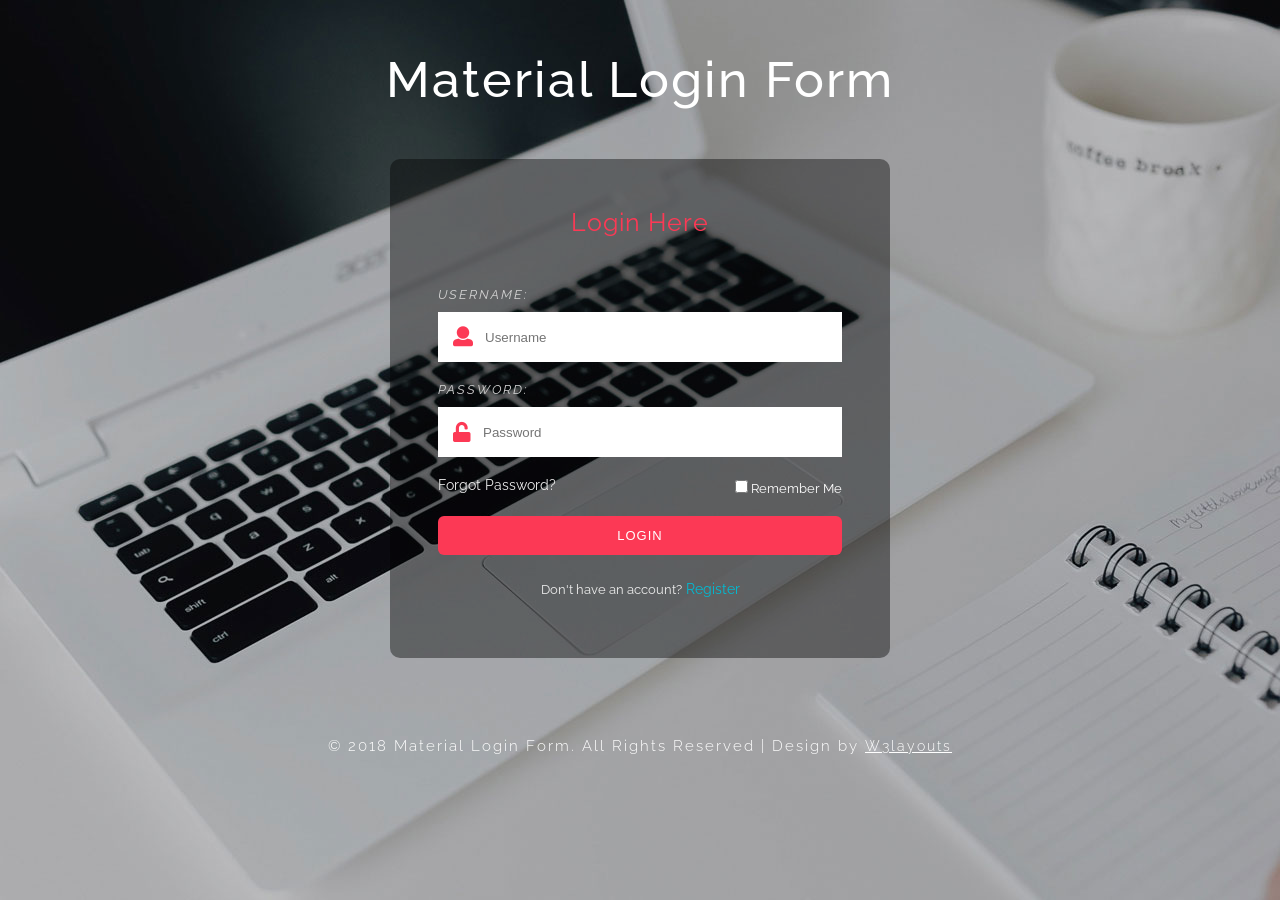
<file: PHP/Hostel-Management-System-master/templates/web/index.html>
<!--A Design by W3layouts
Author: W3layout
Author URL: http://w3layouts.com
License: Creative Commons Attribution 3.0 Unported
License URL: http://creativecommons.org/licenses/by/3.0/
-->
<!DOCTYPE html>
<html lang="en">

<head>
    <title>Material Login Form a Responsive Widget Template :: w3layouts</title>
    <!-- meta tags -->
    <meta charset="UTF-8" />
    <meta name="viewport" content="width=device-width, initial-scale=1.0" />
    <meta name="keywords" content="Art Sign Up Form Responsive Widget, Audio and Video players, Login Form Web Template, Flat Pricing Tables, Flat Drop-Downs, Sign-Up Web Templates, 
		Flat Web Templates, Login Sign-up Responsive Web Template, Smartphone Compatible Web Template, Free Web Designs for Nokia, Samsung, LG, Sony Ericsson, Motorola Web Design"
    />
    <!-- /meta tags -->
    <!-- custom style sheet -->
    <link href="css/style.css" rel="stylesheet" type="text/css" />
    <!-- /custom style sheet -->
    <!-- fontawesome css -->
    <link href="css/fontawesome-all.css" rel="stylesheet" />
    <!-- /fontawesome css -->
    <!-- google fonts-->
    <link href="//fonts.googleapis.com/css?family=Raleway:100,100i,200,200i,300,300i,400,400i,500,500i,600,600i,700,700i,800,800i,900,900i"
        rel="stylesheet">
    <!-- /google fonts-->

</head>


<body>
    <h1>Material Login Form</h1>
    <div class=" w3l-login-form">
        <h2>Login Here</h2>
        <form action="#" method="POST">

            <div class=" w3l-form-group">
                <label>Username:</label>
                <div class="group">
                    <i class="fas fa-user"></i>
                    <input type="text" class="form-control" placeholder="Username" required="required" />
                </div>
            </div>
            <div class=" w3l-form-group">
                <label>Password:</label>
                <div class="group">
                    <i class="fas fa-unlock"></i>
                    <input type="password" class="form-control" placeholder="Password" required="required" />
                </div>
            </div>
            <div class="forgot">
                <a href="#">Forgot Password?</a>
                <p><input type="checkbox">Remember Me</p>
            </div>
            <button type="submit">Login</button>
        </form>
        <p class=" w3l-register-p">Don't have an account?<a href="#" class="register"> Register</a></p>
    </div>
    <footer>
        <p class="copyright-agileinfo"> &copy; 2018 Material Login Form. All Rights Reserved | Design by <a href="http://w3layouts.com">W3layouts</a></p>
    </footer>

</body>

</html>
</file>
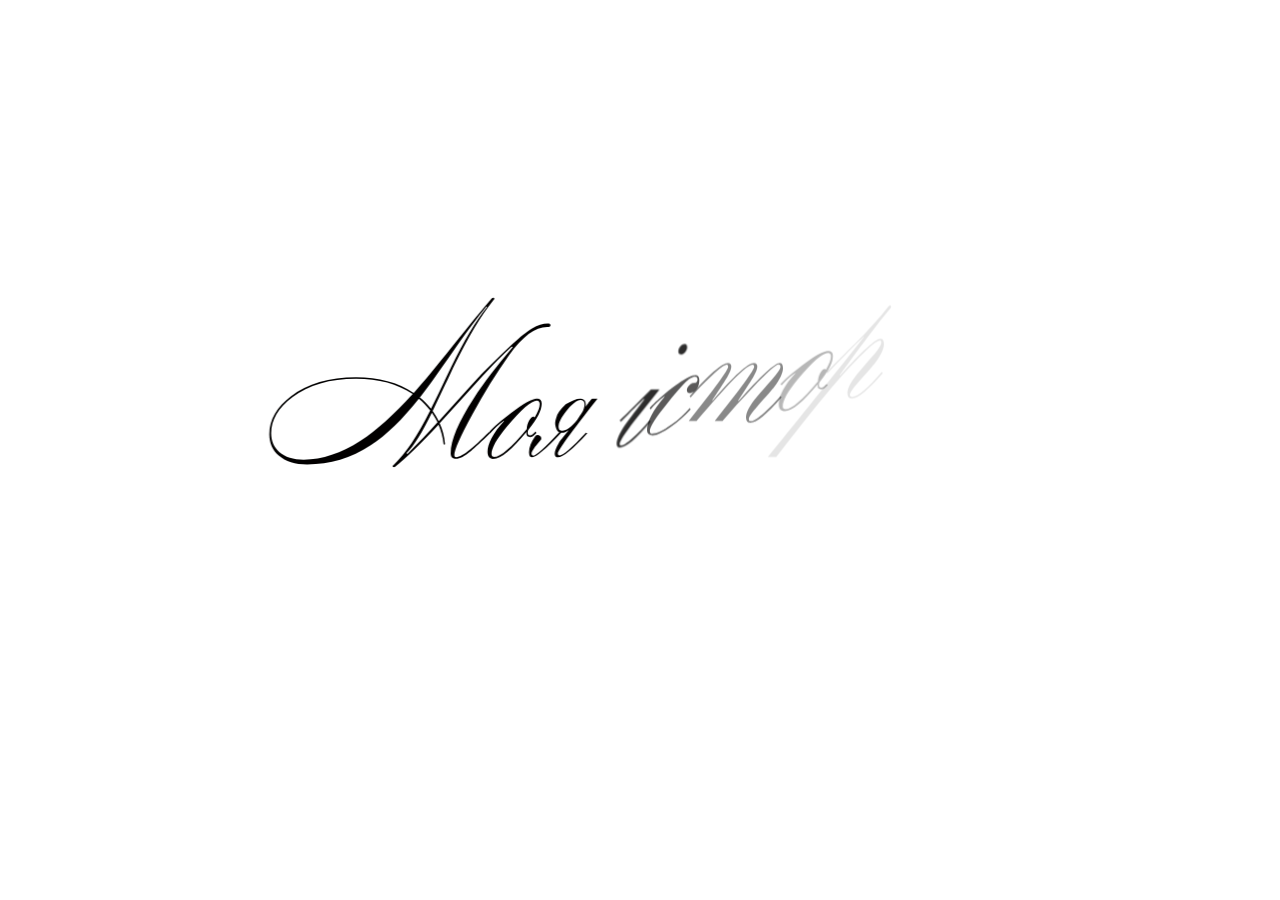
<file: project_01/js/demo/text_2.html>
<html xmlns="http://www.w3.org/1999/xhtml">
<meta charset="UTF-8">
<head>
    <style>
        body{
            background-color:#fff;
            margin: 0px;
            height: 100%;
            overflow: hidden;
        }
        #lottie{
            background-color:#fff;
            width:100%;
            height:100%;
            display:block;
            overflow: hidden;
            transform: translate3d(0,0,0);
            text-align: center;
            opacity: 1;
        }

    </style>
</head>
<body>
<!-- build:scripto --><script>(typeof navigator !== "undefined") && (function(root, factory) {
    if (typeof define === "function" && define.amd) {
        define(function() {
            return factory(root);
        });
    } else if (typeof module === "object" && module.exports) {
        module.exports = factory(root);
    } else {
        root.lottie = factory(root);
        root.bodymovin = root.lottie;
    }
}((window || {}), function(window) {
	"use strict";var svgNS="http://www.w3.org/2000/svg",locationHref="",initialDefaultFrame=-999999,subframeEnabled=!0,expressionsPlugin,isSafari=/^((?!chrome|android).)*safari/i.test(navigator.userAgent),cachedColors={},bm_rounder=Math.round,bm_rnd,bm_pow=Math.pow,bm_sqrt=Math.sqrt,bm_abs=Math.abs,bm_floor=Math.floor,bm_max=Math.max,bm_min=Math.min,blitter=10,BMMath={};function ProjectInterface(){return{}}!function(){var t,e=["abs","acos","acosh","asin","asinh","atan","atanh","atan2","ceil","cbrt","expm1","clz32","cos","cosh","exp","floor","fround","hypot","imul","log","log1p","log2","log10","max","min","pow","random","round","sign","sin","sinh","sqrt","tan","tanh","trunc","E","LN10","LN2","LOG10E","LOG2E","PI","SQRT1_2","SQRT2"],r=e.length;for(t=0;t<r;t+=1)BMMath[e[t]]=Math[e[t]]}(),BMMath.random=Math.random,BMMath.abs=function(t){if("object"===typeof t&&t.length){var e,r=createSizedArray(t.length),i=t.length;for(e=0;e<i;e+=1)r[e]=Math.abs(t[e]);return r}return Math.abs(t)};var defaultCurveSegments=150,degToRads=Math.PI/180,roundCorner=.5519;function roundValues(t){bm_rnd=t?Math.round:function(t){return t}}function styleDiv(t){t.style.position="absolute",t.style.top=0,t.style.left=0,t.style.display="block",t.style.transformOrigin=t.style.webkitTransformOrigin="0 0",t.style.backfaceVisibility=t.style.webkitBackfaceVisibility="visible",t.style.transformStyle=t.style.webkitTransformStyle=t.style.mozTransformStyle="preserve-3d"}function BMEnterFrameEvent(t,e,r,i){this.type=t,this.currentTime=e,this.totalTime=r,this.direction=i<0?-1:1}function BMCompleteEvent(t,e){this.type=t,this.direction=e<0?-1:1}function BMCompleteLoopEvent(t,e,r,i){this.type=t,this.currentLoop=r,this.totalLoops=e,this.direction=i<0?-1:1}function BMSegmentStartEvent(t,e,r){this.type=t,this.firstFrame=e,this.totalFrames=r}function BMDestroyEvent(t,e){this.type=t,this.target=e}function BMRenderFrameErrorEvent(t,e){this.type="renderFrameError",this.nativeError=t,this.currentTime=e}function BMConfigErrorEvent(t){this.type="configError",this.nativeError=t}function BMAnimationConfigErrorEvent(t,e){this.type=t,this.nativeError=e,this.currentTime=currentTime}roundValues(!1);var createElementID=(G=0,function(){return"__lottie_element_"+ ++G}),G;function HSVtoRGB(t,e,r){var i,s,a,n,o,h,l,p;switch(h=r*(1-e),l=r*(1-(o=6*t-(n=Math.floor(6*t)))*e),p=r*(1-(1-o)*e),n%6){case 0:i=r,s=p,a=h;break;case 1:i=l,s=r,a=h;break;case 2:i=h,s=r,a=p;break;case 3:i=h,s=l,a=r;break;case 4:i=p,s=h,a=r;break;case 5:i=r,s=h,a=l}return[i,s,a]}function RGBtoHSV(t,e,r){var i,s=Math.max(t,e,r),a=Math.min(t,e,r),n=s-a,o=0===s?0:n/s,h=s/255;switch(s){case a:i=0;break;case t:i=e-r+n*(e<r?6:0),i/=6*n;break;case e:i=r-t+2*n,i/=6*n;break;case r:i=t-e+4*n,i/=6*n}return[i,o,h]}function addSaturationToRGB(t,e){var r=RGBtoHSV(255*t[0],255*t[1],255*t[2]);return r[1]+=e,1<r[1]?r[1]=1:r[1]<=0&&(r[1]=0),HSVtoRGB(r[0],r[1],r[2])}function addBrightnessToRGB(t,e){var r=RGBtoHSV(255*t[0],255*t[1],255*t[2]);return r[2]+=e,1<r[2]?r[2]=1:r[2]<0&&(r[2]=0),HSVtoRGB(r[0],r[1],r[2])}function addHueToRGB(t,e){var r=RGBtoHSV(255*t[0],255*t[1],255*t[2]);return r[0]+=e/360,1<r[0]?r[0]-=1:r[0]<0&&(r[0]+=1),HSVtoRGB(r[0],r[1],r[2])}var rgbToHex=function(){var t,e,i=[];for(t=0;t<256;t+=1)e=t.toString(16),i[t]=1==e.length?"0"+e:e;return function(t,e,r){return t<0&&(t=0),e<0&&(e=0),r<0&&(r=0),"#"+i[t]+i[e]+i[r]}}();function BaseEvent(){}BaseEvent.prototype={triggerEvent:function(t,e){if(this._cbs[t])for(var r=this._cbs[t].length,i=0;i<r;i++)this._cbs[t][i](e)},addEventListener:function(t,e){return this._cbs[t]||(this._cbs[t]=[]),this._cbs[t].push(e),function(){this.removeEventListener(t,e)}.bind(this)},removeEventListener:function(t,e){if(e){if(this._cbs[t]){for(var r=0,i=this._cbs[t].length;r<i;)this._cbs[t][r]===e&&(this._cbs[t].splice(r,1),r-=1,i-=1),r+=1;this._cbs[t].length||(this._cbs[t]=null)}}else this._cbs[t]=null}};var createTypedArray="function"==typeof Uint8ClampedArray&&"function"==typeof Float32Array?function(t,e){return"float32"===t?new Float32Array(e):"int16"===t?new Int16Array(e):"uint8c"===t?new Uint8ClampedArray(e):void 0}:function(t,e){var r,i=0,s=[];switch(t){case"int16":case"uint8c":r=1;break;default:r=1.1}for(i=0;i<e;i+=1)s.push(r);return s};function createSizedArray(t){return Array.apply(null,{length:t})}function createNS(t){return document.createElementNS(svgNS,t)}function createTag(t){return document.createElement(t)}function DynamicPropertyContainer(){}DynamicPropertyContainer.prototype={addDynamicProperty:function(t){-1===this.dynamicProperties.indexOf(t)&&(this.dynamicProperties.push(t),this.container.addDynamicProperty(this),this._isAnimated=!0)},iterateDynamicProperties:function(){this._mdf=!1;var t,e=this.dynamicProperties.length;for(t=0;t<e;t+=1)this.dynamicProperties[t].getValue(),this.dynamicProperties[t]._mdf&&(this._mdf=!0)},initDynamicPropertyContainer:function(t){this.container=t,this.dynamicProperties=[],this._mdf=!1,this._isAnimated=!1}};var getBlendMode=(Pa={0:"source-over",1:"multiply",2:"screen",3:"overlay",4:"darken",5:"lighten",6:"color-dodge",7:"color-burn",8:"hard-light",9:"soft-light",10:"difference",11:"exclusion",12:"hue",13:"saturation",14:"color",15:"luminosity"},function(t){return Pa[t]||""}),Pa,Matrix=function(){var s=Math.cos,a=Math.sin,n=Math.tan,i=Math.round;function t(){return this.props[0]=1,this.props[1]=0,this.props[2]=0,this.props[3]=0,this.props[4]=0,this.props[5]=1,this.props[6]=0,this.props[7]=0,this.props[8]=0,this.props[9]=0,this.props[10]=1,this.props[11]=0,this.props[12]=0,this.props[13]=0,this.props[14]=0,this.props[15]=1,this}function e(t){if(0===t)return this;var e=s(t),r=a(t);return this._t(e,-r,0,0,r,e,0,0,0,0,1,0,0,0,0,1)}function r(t){if(0===t)return this;var e=s(t),r=a(t);return this._t(1,0,0,0,0,e,-r,0,0,r,e,0,0,0,0,1)}function o(t){if(0===t)return this;var e=s(t),r=a(t);return this._t(e,0,r,0,0,1,0,0,-r,0,e,0,0,0,0,1)}function h(t){if(0===t)return this;var e=s(t),r=a(t);return this._t(e,-r,0,0,r,e,0,0,0,0,1,0,0,0,0,1)}function l(t,e){return this._t(1,e,t,1,0,0)}function p(t,e){return this.shear(n(t),n(e))}function m(t,e){var r=s(e),i=a(e);return this._t(r,i,0,0,-i,r,0,0,0,0,1,0,0,0,0,1)._t(1,0,0,0,n(t),1,0,0,0,0,1,0,0,0,0,1)._t(r,-i,0,0,i,r,0,0,0,0,1,0,0,0,0,1)}function f(t,e,r){return r||0===r||(r=1),1===t&&1===e&&1===r?this:this._t(t,0,0,0,0,e,0,0,0,0,r,0,0,0,0,1)}function c(t,e,r,i,s,a,n,o,h,l,p,m,f,c,d,u){return this.props[0]=t,this.props[1]=e,this.props[2]=r,this.props[3]=i,this.props[4]=s,this.props[5]=a,this.props[6]=n,this.props[7]=o,this.props[8]=h,this.props[9]=l,this.props[10]=p,this.props[11]=m,this.props[12]=f,this.props[13]=c,this.props[14]=d,this.props[15]=u,this}function d(t,e,r){return r=r||0,0!==t||0!==e||0!==r?this._t(1,0,0,0,0,1,0,0,0,0,1,0,t,e,r,1):this}function u(t,e,r,i,s,a,n,o,h,l,p,m,f,c,d,u){var y=this.props;if(1===t&&0===e&&0===r&&0===i&&0===s&&1===a&&0===n&&0===o&&0===h&&0===l&&1===p&&0===m)return y[12]=y[12]*t+y[15]*f,y[13]=y[13]*a+y[15]*c,y[14]=y[14]*p+y[15]*d,y[15]=y[15]*u,this._identityCalculated=!1,this;var g=y[0],v=y[1],b=y[2],E=y[3],x=y[4],P=y[5],S=y[6],_=y[7],A=y[8],C=y[9],T=y[10],k=y[11],M=y[12],D=y[13],w=y[14],F=y[15];return y[0]=g*t+v*s+b*h+E*f,y[1]=g*e+v*a+b*l+E*c,y[2]=g*r+v*n+b*p+E*d,y[3]=g*i+v*o+b*m+E*u,y[4]=x*t+P*s+S*h+_*f,y[5]=x*e+P*a+S*l+_*c,y[6]=x*r+P*n+S*p+_*d,y[7]=x*i+P*o+S*m+_*u,y[8]=A*t+C*s+T*h+k*f,y[9]=A*e+C*a+T*l+k*c,y[10]=A*r+C*n+T*p+k*d,y[11]=A*i+C*o+T*m+k*u,y[12]=M*t+D*s+w*h+F*f,y[13]=M*e+D*a+w*l+F*c,y[14]=M*r+D*n+w*p+F*d,y[15]=M*i+D*o+w*m+F*u,this._identityCalculated=!1,this}function y(){return this._identityCalculated||(this._identity=!(1!==this.props[0]||0!==this.props[1]||0!==this.props[2]||0!==this.props[3]||0!==this.props[4]||1!==this.props[5]||0!==this.props[6]||0!==this.props[7]||0!==this.props[8]||0!==this.props[9]||1!==this.props[10]||0!==this.props[11]||0!==this.props[12]||0!==this.props[13]||0!==this.props[14]||1!==this.props[15]),this._identityCalculated=!0),this._identity}function g(t){for(var e=0;e<16;){if(t.props[e]!==this.props[e])return!1;e+=1}return!0}function v(t){var e;for(e=0;e<16;e+=1)t.props[e]=this.props[e]}function b(t){var e;for(e=0;e<16;e+=1)this.props[e]=t[e]}function E(t,e,r){return{x:t*this.props[0]+e*this.props[4]+r*this.props[8]+this.props[12],y:t*this.props[1]+e*this.props[5]+r*this.props[9]+this.props[13],z:t*this.props[2]+e*this.props[6]+r*this.props[10]+this.props[14]}}function x(t,e,r){return t*this.props[0]+e*this.props[4]+r*this.props[8]+this.props[12]}function P(t,e,r){return t*this.props[1]+e*this.props[5]+r*this.props[9]+this.props[13]}function S(t,e,r){return t*this.props[2]+e*this.props[6]+r*this.props[10]+this.props[14]}function _(){var t=this.props[0]*this.props[5]-this.props[1]*this.props[4],e=this.props[5]/t,r=-this.props[1]/t,i=-this.props[4]/t,s=this.props[0]/t,a=(this.props[4]*this.props[13]-this.props[5]*this.props[12])/t,n=-(this.props[0]*this.props[13]-this.props[1]*this.props[12])/t,o=new Matrix;return o.props[0]=e,o.props[1]=r,o.props[4]=i,o.props[5]=s,o.props[12]=a,o.props[13]=n,o}function A(t){return this.getInverseMatrix().applyToPointArray(t[0],t[1],t[2]||0)}function C(t){var e,r=t.length,i=[];for(e=0;e<r;e+=1)i[e]=A(t[e]);return i}function T(t,e,r){var i=createTypedArray("float32",6);if(this.isIdentity())i[0]=t[0],i[1]=t[1],i[2]=e[0],i[3]=e[1],i[4]=r[0],i[5]=r[1];else{var s=this.props[0],a=this.props[1],n=this.props[4],o=this.props[5],h=this.props[12],l=this.props[13];i[0]=t[0]*s+t[1]*n+h,i[1]=t[0]*a+t[1]*o+l,i[2]=e[0]*s+e[1]*n+h,i[3]=e[0]*a+e[1]*o+l,i[4]=r[0]*s+r[1]*n+h,i[5]=r[0]*a+r[1]*o+l}return i}function k(t,e,r){return this.isIdentity()?[t,e,r]:[t*this.props[0]+e*this.props[4]+r*this.props[8]+this.props[12],t*this.props[1]+e*this.props[5]+r*this.props[9]+this.props[13],t*this.props[2]+e*this.props[6]+r*this.props[10]+this.props[14]]}function M(t,e){if(this.isIdentity())return t+","+e;var r=this.props;return Math.round(100*(t*r[0]+e*r[4]+r[12]))/100+","+Math.round(100*(t*r[1]+e*r[5]+r[13]))/100}function D(){for(var t=0,e=this.props,r="matrix3d(";t<16;)r+=i(1e4*e[t])/1e4,r+=15===t?")":",",t+=1;return r}function w(t){return t<1e-6&&0<t||-1e-6<t&&t<0?i(1e4*t)/1e4:t}function F(){var t=this.props;return"matrix("+w(t[0])+","+w(t[1])+","+w(t[4])+","+w(t[5])+","+w(t[12])+","+w(t[13])+")"}return function(){this.reset=t,this.rotate=e,this.rotateX=r,this.rotateY=o,this.rotateZ=h,this.skew=p,this.skewFromAxis=m,this.shear=l,this.scale=f,this.setTransform=c,this.translate=d,this.transform=u,this.applyToPoint=E,this.applyToX=x,this.applyToY=P,this.applyToZ=S,this.applyToPointArray=k,this.applyToTriplePoints=T,this.applyToPointStringified=M,this.toCSS=D,this.to2dCSS=F,this.clone=v,this.cloneFromProps=b,this.equals=g,this.inversePoints=C,this.inversePoint=A,this.getInverseMatrix=_,this._t=this.transform,this.isIdentity=y,this._identity=!0,this._identityCalculated=!1,this.props=createTypedArray("float32",16),this.reset()}}();!function(o,h){var l,p=this,m=256,f=6,c="random",d=h.pow(m,f),u=h.pow(2,52),y=2*u,g=m-1;function v(t){var e,r=t.length,n=this,i=0,s=n.i=n.j=0,a=n.S=[];for(r||(t=[r++]);i<m;)a[i]=i++;for(i=0;i<m;i++)a[i]=a[s=g&s+t[i%r]+(e=a[i])],a[s]=e;n.g=function(t){for(var e,r=0,i=n.i,s=n.j,a=n.S;t--;)e=a[i=g&i+1],r=r*m+a[g&(a[i]=a[s=g&s+e])+(a[s]=e)];return n.i=i,n.j=s,r}}function b(t,e){return e.i=t.i,e.j=t.j,e.S=t.S.slice(),e}function E(t,e){for(var r,i=t+"",s=0;s<i.length;)e[g&s]=g&(r^=19*e[g&s])+i.charCodeAt(s++);return x(e)}function x(t){return String.fromCharCode.apply(0,t)}h["seed"+c]=function(t,e,r){var i=[],s=E(function t(e,r){var i,s=[],a=typeof e;if(r&&"object"==a)for(i in e)try{s.push(t(e[i],r-1))}catch(t){}return s.length?s:"string"==a?e:e+"\0"}((e=!0===e?{entropy:!0}:e||{}).entropy?[t,x(o)]:null===t?function(){try{if(l)return x(l.randomBytes(m));var t=new Uint8Array(m);return(p.crypto||p.msCrypto).getRandomValues(t),x(t)}catch(t){var e=p.navigator,r=e&&e.plugins;return[+new Date,p,r,p.screen,x(o)]}}():t,3),i),a=new v(i),n=function(){for(var t=a.g(f),e=d,r=0;t<u;)t=(t+r)*m,e*=m,r=a.g(1);for(;y<=t;)t/=2,e/=2,r>>>=1;return(t+r)/e};return n.int32=function(){return 0|a.g(4)},n.quick=function(){return a.g(4)/4294967296},n.double=n,E(x(a.S),o),(e.pass||r||function(t,e,r,i){return i&&(i.S&&b(i,a),t.state=function(){return b(a,{})}),r?(h[c]=t,e):t})(n,s,"global"in e?e.global:this==h,e.state)},E(h.random(),o)}([],BMMath);var BezierFactory=function(){var t={getBezierEasing:function(t,e,r,i,s){var a=s||("bez_"+t+"_"+e+"_"+r+"_"+i).replace(/\./g,"p");if(o[a])return o[a];var n=new h([t,e,r,i]);return o[a]=n}},o={};var l=11,p=1/(l-1),e="function"==typeof Float32Array;function i(t,e){return 1-3*e+3*t}function s(t,e){return 3*e-6*t}function a(t){return 3*t}function m(t,e,r){return((i(e,r)*t+s(e,r))*t+a(e))*t}function f(t,e,r){return 3*i(e,r)*t*t+2*s(e,r)*t+a(e)}function h(t){this._p=t,this._mSampleValues=e?new Float32Array(l):new Array(l),this._precomputed=!1,this.get=this.get.bind(this)}return h.prototype={get:function(t){var e=this._p[0],r=this._p[1],i=this._p[2],s=this._p[3];return this._precomputed||this._precompute(),e===r&&i===s?t:0===t?0:1===t?1:m(this._getTForX(t),r,s)},_precompute:function(){var t=this._p[0],e=this._p[1],r=this._p[2],i=this._p[3];this._precomputed=!0,t===e&&r===i||this._calcSampleValues()},_calcSampleValues:function(){for(var t=this._p[0],e=this._p[2],r=0;r<l;++r)this._mSampleValues[r]=m(r*p,t,e)},_getTForX:function(t){for(var e=this._p[0],r=this._p[2],i=this._mSampleValues,s=0,a=1,n=l-1;a!==n&&i[a]<=t;++a)s+=p;var o=s+(t-i[--a])/(i[a+1]-i[a])*p,h=f(o,e,r);return.001<=h?function(t,e,r,i){for(var s=0;s<4;++s){var a=f(e,r,i);if(0===a)return e;e-=(m(e,r,i)-t)/a}return e}(t,o,e,r):0===h?o:function(t,e,r,i,s){for(var a,n,o=0;0<(a=m(n=e+(r-e)/2,i,s)-t)?r=n:e=n,1e-7<Math.abs(a)&&++o<10;);return n}(t,s,s+p,e,r)}},t}();function extendPrototype(t,e){var r,i,s=t.length;for(r=0;r<s;r+=1)for(var a in i=t[r].prototype)i.hasOwnProperty(a)&&(e.prototype[a]=i[a])}function getDescriptor(t,e){return Object.getOwnPropertyDescriptor(t,e)}function createProxyFunction(t){function e(){}return e.prototype=t,e}function bezFunction(){Math;function y(t,e,r,i,s,a){var n=t*i+e*s+r*a-s*i-a*t-r*e;return-.001<n&&n<.001}var p=function(t,e,r,i){var s,a,n,o,h,l,p=defaultCurveSegments,m=0,f=[],c=[],d=bezier_length_pool.newElement();for(n=r.length,s=0;s<p;s+=1){for(h=s/(p-1),a=l=0;a<n;a+=1)o=bm_pow(1-h,3)*t[a]+3*bm_pow(1-h,2)*h*r[a]+3*(1-h)*bm_pow(h,2)*i[a]+bm_pow(h,3)*e[a],f[a]=o,null!==c[a]&&(l+=bm_pow(f[a]-c[a],2)),c[a]=f[a];l&&(m+=l=bm_sqrt(l)),d.percents[s]=h,d.lengths[s]=m}return d.addedLength=m,d};function g(t){this.segmentLength=0,this.points=new Array(t)}function v(t,e){this.partialLength=t,this.point=e}var b,t=(b={},function(t,e,r,i){var s=(t[0]+"_"+t[1]+"_"+e[0]+"_"+e[1]+"_"+r[0]+"_"+r[1]+"_"+i[0]+"_"+i[1]).replace(/\./g,"p");if(!b[s]){var a,n,o,h,l,p,m,f=defaultCurveSegments,c=0,d=null;2===t.length&&(t[0]!=e[0]||t[1]!=e[1])&&y(t[0],t[1],e[0],e[1],t[0]+r[0],t[1]+r[1])&&y(t[0],t[1],e[0],e[1],e[0]+i[0],e[1]+i[1])&&(f=2);var u=new g(f);for(o=r.length,a=0;a<f;a+=1){for(m=createSizedArray(o),l=a/(f-1),n=p=0;n<o;n+=1)h=bm_pow(1-l,3)*t[n]+3*bm_pow(1-l,2)*l*(t[n]+r[n])+3*(1-l)*bm_pow(l,2)*(e[n]+i[n])+bm_pow(l,3)*e[n],m[n]=h,null!==d&&(p+=bm_pow(m[n]-d[n],2));c+=p=bm_sqrt(p),u.points[a]=new v(p,m),d=m}u.segmentLength=c,b[s]=u}return b[s]});function M(t,e){var r=e.percents,i=e.lengths,s=r.length,a=bm_floor((s-1)*t),n=t*e.addedLength,o=0;if(a===s-1||0===a||n===i[a])return r[a];for(var h=i[a]>n?-1:1,l=!0;l;)if(i[a]<=n&&i[a+1]>n?(o=(n-i[a])/(i[a+1]-i[a]),l=!1):a+=h,a<0||s-1<=a){if(a===s-1)return r[a];l=!1}return r[a]+(r[a+1]-r[a])*o}var D=createTypedArray("float32",8);return{getSegmentsLength:function(t){var e,r=segments_length_pool.newElement(),i=t.c,s=t.v,a=t.o,n=t.i,o=t._length,h=r.lengths,l=0;for(e=0;e<o-1;e+=1)h[e]=p(s[e],s[e+1],a[e],n[e+1]),l+=h[e].addedLength;return i&&o&&(h[e]=p(s[e],s[0],a[e],n[0]),l+=h[e].addedLength),r.totalLength=l,r},getNewSegment:function(t,e,r,i,s,a,n){var o,h=M(s=s<0?0:1<s?1:s,n),l=M(a=1<a?1:a,n),p=t.length,m=1-h,f=1-l,c=m*m*m,d=h*m*m*3,u=h*h*m*3,y=h*h*h,g=m*m*f,v=h*m*f+m*h*f+m*m*l,b=h*h*f+m*h*l+h*m*l,E=h*h*l,x=m*f*f,P=h*f*f+m*l*f+m*f*l,S=h*l*f+m*l*l+h*f*l,_=h*l*l,A=f*f*f,C=l*f*f+f*l*f+f*f*l,T=l*l*f+f*l*l+l*f*l,k=l*l*l;for(o=0;o<p;o+=1)D[4*o]=Math.round(1e3*(c*t[o]+d*r[o]+u*i[o]+y*e[o]))/1e3,D[4*o+1]=Math.round(1e3*(g*t[o]+v*r[o]+b*i[o]+E*e[o]))/1e3,D[4*o+2]=Math.round(1e3*(x*t[o]+P*r[o]+S*i[o]+_*e[o]))/1e3,D[4*o+3]=Math.round(1e3*(A*t[o]+C*r[o]+T*i[o]+k*e[o]))/1e3;return D},getPointInSegment:function(t,e,r,i,s,a){var n=M(s,a),o=1-n;return[Math.round(1e3*(o*o*o*t[0]+(n*o*o+o*n*o+o*o*n)*r[0]+(n*n*o+o*n*n+n*o*n)*i[0]+n*n*n*e[0]))/1e3,Math.round(1e3*(o*o*o*t[1]+(n*o*o+o*n*o+o*o*n)*r[1]+(n*n*o+o*n*n+n*o*n)*i[1]+n*n*n*e[1]))/1e3]},buildBezierData:t,pointOnLine2D:y,pointOnLine3D:function(t,e,r,i,s,a,n,o,h){if(0===r&&0===a&&0===h)return y(t,e,i,s,n,o);var l,p=Math.sqrt(Math.pow(i-t,2)+Math.pow(s-e,2)+Math.pow(a-r,2)),m=Math.sqrt(Math.pow(n-t,2)+Math.pow(o-e,2)+Math.pow(h-r,2)),f=Math.sqrt(Math.pow(n-i,2)+Math.pow(o-s,2)+Math.pow(h-a,2));return-1e-4<(l=m<p?f<p?p-m-f:f-m-p:m<f?f-m-p:m-p-f)&&l<1e-4}}}!function(){for(var a=0,t=["ms","moz","webkit","o"],e=0;e<t.length&&!window.requestAnimationFrame;++e)window.requestAnimationFrame=window[t[e]+"RequestAnimationFrame"],window.cancelAnimationFrame=window[t[e]+"CancelAnimationFrame"]||window[t[e]+"CancelRequestAnimationFrame"];window.requestAnimationFrame||(window.requestAnimationFrame=function(t,e){var r=(new Date).getTime(),i=Math.max(0,16-(r-a)),s=setTimeout(function(){t(r+i)},i);return a=r+i,s}),window.cancelAnimationFrame||(window.cancelAnimationFrame=function(t){clearTimeout(t)})}();var bez=bezFunction();function dataFunctionManager(){function m(t,e,r){var i,s,a,n,o,h,l=t.length;for(s=0;s<l;s+=1)if("ks"in(i=t[s])&&!i.completed){if(i.completed=!0,i.tt&&(t[s-1].td=i.tt),[],-1,i.hasMask){var p=i.masksProperties;for(n=p.length,a=0;a<n;a+=1)if(p[a].pt.k.i)d(p[a].pt.k);else for(h=p[a].pt.k.length,o=0;o<h;o+=1)p[a].pt.k[o].s&&d(p[a].pt.k[o].s[0]),p[a].pt.k[o].e&&d(p[a].pt.k[o].e[0])}0===i.ty?(i.layers=f(i.refId,e),m(i.layers,e,r)):4===i.ty?c(i.shapes):5==i.ty&&u(i,r)}}function f(t,e){for(var r=0,i=e.length;r<i;){if(e[r].id===t)return e[r].layers.__used?JSON.parse(JSON.stringify(e[r].layers)):(e[r].layers.__used=!0,e[r].layers);r+=1}}function c(t){var e,r,i;for(e=t.length-1;0<=e;e-=1)if("sh"==t[e].ty){if(t[e].ks.k.i)d(t[e].ks.k);else for(i=t[e].ks.k.length,r=0;r<i;r+=1)t[e].ks.k[r].s&&d(t[e].ks.k[r].s[0]),t[e].ks.k[r].e&&d(t[e].ks.k[r].e[0]);!0}else"gr"==t[e].ty&&c(t[e].it)}function d(t){var e,r=t.i.length;for(e=0;e<r;e+=1)t.i[e][0]+=t.v[e][0],t.i[e][1]+=t.v[e][1],t.o[e][0]+=t.v[e][0],t.o[e][1]+=t.v[e][1]}function o(t,e){var r=e?e.split("."):[100,100,100];return t[0]>r[0]||!(r[0]>t[0])&&(t[1]>r[1]||!(r[1]>t[1])&&(t[2]>r[2]||!(r[2]>t[2])&&void 0))}var h,r=function(){var i=[4,4,14];function s(t){var e,r,i,s=t.length;for(e=0;e<s;e+=1)5===t[e].ty&&(r=t[e],void 0,i=r.t.d,r.t.d={k:[{s:i,t:0}]})}return function(t){if(o(i,t.v)&&(s(t.layers),t.assets)){var e,r=t.assets.length;for(e=0;e<r;e+=1)t.assets[e].layers&&s(t.assets[e].layers)}}}(),i=(h=[4,7,99],function(t){if(t.chars&&!o(h,t.v)){var e,r,i,s,a,n=t.chars.length;for(e=0;e<n;e+=1)if(t.chars[e].data&&t.chars[e].data.shapes)for(i=(a=t.chars[e].data.shapes[0].it).length,r=0;r<i;r+=1)(s=a[r].ks.k).__converted||(d(a[r].ks.k),s.__converted=!0)}}),s=function(){var i=[4,1,9];function a(t){var e,r,i,s=t.length;for(e=0;e<s;e+=1)if("gr"===t[e].ty)a(t[e].it);else if("fl"===t[e].ty||"st"===t[e].ty)if(t[e].c.k&&t[e].c.k[0].i)for(i=t[e].c.k.length,r=0;r<i;r+=1)t[e].c.k[r].s&&(t[e].c.k[r].s[0]/=255,t[e].c.k[r].s[1]/=255,t[e].c.k[r].s[2]/=255,t[e].c.k[r].s[3]/=255),t[e].c.k[r].e&&(t[e].c.k[r].e[0]/=255,t[e].c.k[r].e[1]/=255,t[e].c.k[r].e[2]/=255,t[e].c.k[r].e[3]/=255);else t[e].c.k[0]/=255,t[e].c.k[1]/=255,t[e].c.k[2]/=255,t[e].c.k[3]/=255}function s(t){var e,r=t.length;for(e=0;e<r;e+=1)4===t[e].ty&&a(t[e].shapes)}return function(t){if(o(i,t.v)&&(s(t.layers),t.assets)){var e,r=t.assets.length;for(e=0;e<r;e+=1)t.assets[e].layers&&s(t.assets[e].layers)}}}(),a=function(){var i=[4,4,18];function l(t){var e,r,i;for(e=t.length-1;0<=e;e-=1)if("sh"==t[e].ty){if(t[e].ks.k.i)t[e].ks.k.c=t[e].closed;else for(i=t[e].ks.k.length,r=0;r<i;r+=1)t[e].ks.k[r].s&&(t[e].ks.k[r].s[0].c=t[e].closed),t[e].ks.k[r].e&&(t[e].ks.k[r].e[0].c=t[e].closed);!0}else"gr"==t[e].ty&&l(t[e].it)}function s(t){var e,r,i,s,a,n,o=t.length;for(r=0;r<o;r+=1){if((e=t[r]).hasMask){var h=e.masksProperties;for(s=h.length,i=0;i<s;i+=1)if(h[i].pt.k.i)h[i].pt.k.c=h[i].cl;else for(n=h[i].pt.k.length,a=0;a<n;a+=1)h[i].pt.k[a].s&&(h[i].pt.k[a].s[0].c=h[i].cl),h[i].pt.k[a].e&&(h[i].pt.k[a].e[0].c=h[i].cl)}4===e.ty&&l(e.shapes)}}return function(t){if(o(i,t.v)&&(s(t.layers),t.assets)){var e,r=t.assets.length;for(e=0;e<r;e+=1)t.assets[e].layers&&s(t.assets[e].layers)}}}();function u(t,e){0!==t.t.a.length||"m"in t.t.p||(t.singleShape=!0)}var t={completeData:function(t,e){t.__complete||(s(t),r(t),i(t),a(t),m(t.layers,t.assets,e),t.__complete=!0)}};return t.checkColors=s,t.checkChars=i,t.checkShapes=a,t.completeLayers=m,t}var dataManager=dataFunctionManager(),FontManager=function(){var a={w:0,size:0,shapes:[]},t=[];function u(t,e){var r=createTag("span");r.style.fontFamily=e;var i=createTag("span");i.innerHTML="giItT1WQy@!-/#",r.style.position="absolute",r.style.left="-10000px",r.style.top="-10000px",r.style.fontSize="300px",r.style.fontVariant="normal",r.style.fontStyle="normal",r.style.fontWeight="normal",r.style.letterSpacing="0",r.appendChild(i),document.body.appendChild(r);var s=i.offsetWidth;return i.style.fontFamily=t+", "+e,{node:i,w:s,parent:r}}t=t.concat([2304,2305,2306,2307,2362,2363,2364,2364,2366,2367,2368,2369,2370,2371,2372,2373,2374,2375,2376,2377,2378,2379,2380,2381,2382,2383,2387,2388,2389,2390,2391,2402,2403]);var e=function(){this.fonts=[],this.chars=null,this.typekitLoaded=0,this.isLoaded=!1,this.initTime=Date.now()};return e.getCombinedCharacterCodes=function(){return t},e.prototype.addChars=function(t){if(t){this.chars||(this.chars=[]);var e,r,i,s=t.length,a=this.chars.length;for(e=0;e<s;e+=1){for(r=0,i=!1;r<a;)this.chars[r].style===t[e].style&&this.chars[r].fFamily===t[e].fFamily&&this.chars[r].ch===t[e].ch&&(i=!0),r+=1;i||(this.chars.push(t[e]),a+=1)}}},e.prototype.addFonts=function(t,e){if(t){if(this.chars)return this.isLoaded=!0,void(this.fonts=t.list);var r,i,s,a,n=t.list,o=n.length,h=o;for(r=0;r<o;r+=1){var l,p,m=!0;if(n[r].loaded=!1,n[r].monoCase=u(n[r].fFamily,"monospace"),n[r].sansCase=u(n[r].fFamily,"sans-serif"),n[r].fPath){if("p"===n[r].fOrigin||3===n[r].origin){if(0<(l=document.querySelectorAll('style[f-forigin="p"][f-family="'+n[r].fFamily+'"], style[f-origin="3"][f-family="'+n[r].fFamily+'"]')).length&&(m=!1),m){var f=createTag("style");f.setAttribute("f-forigin",n[r].fOrigin),f.setAttribute("f-origin",n[r].origin),f.setAttribute("f-family",n[r].fFamily),f.type="text/css",f.innerHTML="@font-face {font-family: "+n[r].fFamily+"; font-style: normal; src: url('"+n[r].fPath+"');}",e.appendChild(f)}}else if("g"===n[r].fOrigin||1===n[r].origin){for(l=document.querySelectorAll('link[f-forigin="g"], link[f-origin="1"]'),p=0;p<l.length;p++)-1!==l[p].href.indexOf(n[r].fPath)&&(m=!1);if(m){var c=createTag("link");c.setAttribute("f-forigin",n[r].fOrigin),c.setAttribute("f-origin",n[r].origin),c.type="text/css",c.rel="stylesheet",c.href=n[r].fPath,document.body.appendChild(c)}}else if("t"===n[r].fOrigin||2===n[r].origin){for(l=document.querySelectorAll('script[f-forigin="t"], script[f-origin="2"]'),p=0;p<l.length;p++)n[r].fPath===l[p].src&&(m=!1);if(m){var d=createTag("link");d.setAttribute("f-forigin",n[r].fOrigin),d.setAttribute("f-origin",n[r].origin),d.setAttribute("rel","stylesheet"),d.setAttribute("href",n[r].fPath),e.appendChild(d)}}}else n[r].loaded=!0,h-=1;n[r].helper=(i=e,s=n[r],a=void 0,(a=createNS("text")).style.fontSize="100px",a.setAttribute("font-family",s.fFamily),a.setAttribute("font-style",s.fStyle),a.setAttribute("font-weight",s.fWeight),a.textContent="1",s.fClass?(a.style.fontFamily="inherit",a.setAttribute("class",s.fClass)):a.style.fontFamily=s.fFamily,i.appendChild(a),createTag("canvas").getContext("2d").font=s.fWeight+" "+s.fStyle+" 100px "+s.fFamily,a),n[r].cache={},this.fonts.push(n[r])}0===h?this.isLoaded=!0:setTimeout(this.checkLoadedFonts.bind(this),100)}else this.isLoaded=!0},e.prototype.getCharData=function(t,e,r){for(var i=0,s=this.chars.length;i<s;){if(this.chars[i].ch===t&&this.chars[i].style===e&&this.chars[i].fFamily===r)return this.chars[i];i+=1}return("string"==typeof t&&13!==t.charCodeAt(0)||!t)&&console&&console.warn&&console.warn("Missing character from exported characters list: ",t,e,r),a},e.prototype.getFontByName=function(t){for(var e=0,r=this.fonts.length;e<r;){if(this.fonts[e].fName===t)return this.fonts[e];e+=1}return this.fonts[0]},e.prototype.measureText=function(t,e,r){var i=this.getFontByName(e),s=t.charCodeAt(0);if(!i.cache[s+1]){var a=i.helper;if(" "===t){a.textContent="|"+t+"|";var n=a.getComputedTextLength();a.textContent="||";var o=a.getComputedTextLength();i.cache[s+1]=(n-o)/100}else a.textContent=t,i.cache[s+1]=a.getComputedTextLength()/100}return i.cache[s+1]*r},e.prototype.checkLoadedFonts=function(){var t,e,r,i=this.fonts.length,s=i;for(t=0;t<i;t+=1)this.fonts[t].loaded?s-=1:"n"===this.fonts[t].fOrigin||0===this.fonts[t].origin?this.fonts[t].loaded=!0:(e=this.fonts[t].monoCase.node,r=this.fonts[t].monoCase.w,e.offsetWidth!==r?(s-=1,this.fonts[t].loaded=!0):(e=this.fonts[t].sansCase.node,r=this.fonts[t].sansCase.w,e.offsetWidth!==r&&(s-=1,this.fonts[t].loaded=!0)),this.fonts[t].loaded&&(this.fonts[t].sansCase.parent.parentNode.removeChild(this.fonts[t].sansCase.parent),this.fonts[t].monoCase.parent.parentNode.removeChild(this.fonts[t].monoCase.parent)));0!==s&&Date.now()-this.initTime<5e3?setTimeout(this.checkLoadedFonts.bind(this),20):setTimeout(function(){this.isLoaded=!0}.bind(this),0)},e.prototype.loaded=function(){return this.isLoaded},e}(),PropertyFactory=function(){var m=initialDefaultFrame,s=Math.abs;function f(t,e){var r,i=this.offsetTime;"multidimensional"===this.propType&&(r=createTypedArray("float32",this.pv.length));for(var s,a,n,o,h,l,p,m,f=e.lastIndex,c=f,d=this.keyframes.length-1,u=!0;u;){if(s=this.keyframes[c],a=this.keyframes[c+1],c===d-1&&t>=a.t-i){s.h&&(s=a),f=0;break}if(a.t-i>t){f=c;break}c<d-1?c+=1:(f=0,u=!1)}var y,g,v,b,E,x,P,S,_,A,C=a.t-i,T=s.t-i;if(s.to){s.bezierData||(s.bezierData=bez.buildBezierData(s.s,a.s||s.e,s.to,s.ti));var k=s.bezierData;if(C<=t||t<T){var M=C<=t?k.points.length-1:0;for(o=k.points[M].point.length,n=0;n<o;n+=1)r[n]=k.points[M].point[n]}else{s.__fnct?m=s.__fnct:(m=BezierFactory.getBezierEasing(s.o.x,s.o.y,s.i.x,s.i.y,s.n).get,s.__fnct=m),h=m((t-T)/(C-T));var D,w=k.segmentLength*h,F=e.lastFrame<t&&e._lastKeyframeIndex===c?e._lastAddedLength:0;for(p=e.lastFrame<t&&e._lastKeyframeIndex===c?e._lastPoint:0,u=!0,l=k.points.length;u;){if(F+=k.points[p].partialLength,0===w||0===h||p===k.points.length-1){for(o=k.points[p].point.length,n=0;n<o;n+=1)r[n]=k.points[p].point[n];break}if(F<=w&&w<F+k.points[p+1].partialLength){for(D=(w-F)/k.points[p+1].partialLength,o=k.points[p].point.length,n=0;n<o;n+=1)r[n]=k.points[p].point[n]+(k.points[p+1].point[n]-k.points[p].point[n])*D;break}p<l-1?p+=1:u=!1}e._lastPoint=p,e._lastAddedLength=F-k.points[p].partialLength,e._lastKeyframeIndex=c}}else{var I,V,R,B,L;if(d=s.s.length,y=a.s||s.e,this.sh&&1!==s.h)if(C<=t)r[0]=y[0],r[1]=y[1],r[2]=y[2];else if(t<=T)r[0]=s.s[0],r[1]=s.s[1],r[2]=s.s[2];else{var G=N(s.s),z=N(y);g=r,v=function(t,e,r){var i,s,a,n,o,h=[],l=t[0],p=t[1],m=t[2],f=t[3],c=e[0],d=e[1],u=e[2],y=e[3];(s=l*c+p*d+m*u+f*y)<0&&(s=-s,c=-c,d=-d,u=-u,y=-y);o=1e-6<1-s?(i=Math.acos(s),a=Math.sin(i),n=Math.sin((1-r)*i)/a,Math.sin(r*i)/a):(n=1-r,r);return h[0]=n*l+o*c,h[1]=n*p+o*d,h[2]=n*m+o*u,h[3]=n*f+o*y,h}(G,z,(t-T)/(C-T)),b=v[0],E=v[1],x=v[2],P=v[3],S=Math.atan2(2*E*P-2*b*x,1-2*E*E-2*x*x),_=Math.asin(2*b*E+2*x*P),A=Math.atan2(2*b*P-2*E*x,1-2*b*b-2*x*x),g[0]=S/degToRads,g[1]=_/degToRads,g[2]=A/degToRads}else for(c=0;c<d;c+=1)1!==s.h&&(h=C<=t?1:t<T?0:(s.o.x.constructor===Array?(s.__fnct||(s.__fnct=[]),s.__fnct[c]?m=s.__fnct[c]:(I=void 0===s.o.x[c]?s.o.x[0]:s.o.x[c],V=void 0===s.o.y[c]?s.o.y[0]:s.o.y[c],R=void 0===s.i.x[c]?s.i.x[0]:s.i.x[c],B=void 0===s.i.y[c]?s.i.y[0]:s.i.y[c],m=BezierFactory.getBezierEasing(I,V,R,B).get,s.__fnct[c]=m)):s.__fnct?m=s.__fnct:(I=s.o.x,V=s.o.y,R=s.i.x,B=s.i.y,m=BezierFactory.getBezierEasing(I,V,R,B).get,s.__fnct=m),m((t-T)/(C-T)))),y=a.s||s.e,L=1===s.h?s.s[c]:s.s[c]+(y[c]-s.s[c])*h,"multidimensional"===this.propType?r[c]=L:r=L}return e.lastIndex=f,r}function N(t){var e=t[0]*degToRads,r=t[1]*degToRads,i=t[2]*degToRads,s=Math.cos(e/2),a=Math.cos(r/2),n=Math.cos(i/2),o=Math.sin(e/2),h=Math.sin(r/2),l=Math.sin(i/2);return[o*h*n+s*a*l,o*a*n+s*h*l,s*h*n-o*a*l,s*a*n-o*h*l]}function c(){var t=this.comp.renderedFrame-this.offsetTime,e=this.keyframes[0].t-this.offsetTime,r=this.keyframes[this.keyframes.length-1].t-this.offsetTime;if(!(t===this._caching.lastFrame||this._caching.lastFrame!==m&&(this._caching.lastFrame>=r&&r<=t||this._caching.lastFrame<e&&t<e))){this._caching.lastFrame>=t&&(this._caching._lastKeyframeIndex=-1,this._caching.lastIndex=0);var i=this.interpolateValue(t,this._caching);this.pv=i}return this._caching.lastFrame=t,this.pv}function d(t){var e;if("unidimensional"===this.propType)e=t*this.mult,1e-5<s(this.v-e)&&(this.v=e,this._mdf=!0);else for(var r=0,i=this.v.length;r<i;)e=t[r]*this.mult,1e-5<s(this.v[r]-e)&&(this.v[r]=e,this._mdf=!0),r+=1}function u(){if(this.elem.globalData.frameId!==this.frameId&&this.effectsSequence.length)if(this.lock)this.setVValue(this.pv);else{this.lock=!0,this._mdf=this._isFirstFrame;var t,e=this.effectsSequence.length,r=this.kf?this.pv:this.data.k;for(t=0;t<e;t+=1)r=this.effectsSequence[t](r);this.setVValue(r),this._isFirstFrame=!1,this.lock=!1,this.frameId=this.elem.globalData.frameId}}function y(t){this.effectsSequence.push(t),this.container.addDynamicProperty(this)}function n(t,e,r,i){this.propType="unidimensional",this.mult=r||1,this.data=e,this.v=r?e.k*r:e.k,this.pv=e.k,this._mdf=!1,this.elem=t,this.container=i,this.comp=t.comp,this.k=!1,this.kf=!1,this.vel=0,this.effectsSequence=[],this._isFirstFrame=!0,this.getValue=u,this.setVValue=d,this.addEffect=y}function o(t,e,r,i){this.propType="multidimensional",this.mult=r||1,this.data=e,this._mdf=!1,this.elem=t,this.container=i,this.comp=t.comp,this.k=!1,this.kf=!1,this.frameId=-1;var s,a=e.k.length;this.v=createTypedArray("float32",a),this.pv=createTypedArray("float32",a);createTypedArray("float32",a);for(this.vel=createTypedArray("float32",a),s=0;s<a;s+=1)this.v[s]=e.k[s]*this.mult,this.pv[s]=e.k[s];this._isFirstFrame=!0,this.effectsSequence=[],this.getValue=u,this.setVValue=d,this.addEffect=y}function h(t,e,r,i){this.propType="unidimensional",this.keyframes=e.k,this.offsetTime=t.data.st,this.frameId=-1,this._caching={lastFrame:m,lastIndex:0,value:0,_lastKeyframeIndex:-1},this.k=!0,this.kf=!0,this.data=e,this.mult=r||1,this.elem=t,this.container=i,this.comp=t.comp,this.v=m,this.pv=m,this._isFirstFrame=!0,this.getValue=u,this.setVValue=d,this.interpolateValue=f,this.effectsSequence=[c.bind(this)],this.addEffect=y}function l(t,e,r,i){this.propType="multidimensional";var s,a,n,o,h,l=e.k.length;for(s=0;s<l-1;s+=1)e.k[s].to&&e.k[s].s&&e.k[s+1]&&e.k[s+1].s&&(a=e.k[s].s,n=e.k[s+1].s,o=e.k[s].to,h=e.k[s].ti,(2===a.length&&(a[0]!==n[0]||a[1]!==n[1])&&bez.pointOnLine2D(a[0],a[1],n[0],n[1],a[0]+o[0],a[1]+o[1])&&bez.pointOnLine2D(a[0],a[1],n[0],n[1],n[0]+h[0],n[1]+h[1])||3===a.length&&(a[0]!==n[0]||a[1]!==n[1]||a[2]!==n[2])&&bez.pointOnLine3D(a[0],a[1],a[2],n[0],n[1],n[2],a[0]+o[0],a[1]+o[1],a[2]+o[2])&&bez.pointOnLine3D(a[0],a[1],a[2],n[0],n[1],n[2],n[0]+h[0],n[1]+h[1],n[2]+h[2]))&&(e.k[s].to=null,e.k[s].ti=null),a[0]===n[0]&&a[1]===n[1]&&0===o[0]&&0===o[1]&&0===h[0]&&0===h[1]&&(2===a.length||a[2]===n[2]&&0===o[2]&&0===h[2])&&(e.k[s].to=null,e.k[s].ti=null));this.effectsSequence=[c.bind(this)],this.keyframes=e.k,this.offsetTime=t.data.st,this.k=!0,this.kf=!0,this._isFirstFrame=!0,this.mult=r||1,this.elem=t,this.container=i,this.comp=t.comp,this.getValue=u,this.setVValue=d,this.interpolateValue=f,this.frameId=-1;var p=e.k[0].s.length;for(this.v=createTypedArray("float32",p),this.pv=createTypedArray("float32",p),s=0;s<p;s+=1)this.v[s]=m,this.pv[s]=m;this._caching={lastFrame:m,lastIndex:0,value:createTypedArray("float32",p)},this.addEffect=y}return{getProp:function(t,e,r,i,s){var a;if(e.k.length)if("number"==typeof e.k[0])a=new o(t,e,i,s);else switch(r){case 0:a=new h(t,e,i,s);break;case 1:a=new l(t,e,i,s)}else a=new n(t,e,i,s);return a.effectsSequence.length&&s.addDynamicProperty(a),a}}}(),TransformPropertyFactory=function(){var n=[0,0];function i(t,e,r){if(this.elem=t,this.frameId=-1,this.propType="transform",this.data=e,this.v=new Matrix,this.pre=new Matrix,this.appliedTransformations=0,this.initDynamicPropertyContainer(r||t),e.p&&e.p.s?(this.px=PropertyFactory.getProp(t,e.p.x,0,0,this),this.py=PropertyFactory.getProp(t,e.p.y,0,0,this),e.p.z&&(this.pz=PropertyFactory.getProp(t,e.p.z,0,0,this))):this.p=PropertyFactory.getProp(t,e.p||{k:[0,0,0]},1,0,this),e.rx){if(this.rx=PropertyFactory.getProp(t,e.rx,0,degToRads,this),this.ry=PropertyFactory.getProp(t,e.ry,0,degToRads,this),this.rz=PropertyFactory.getProp(t,e.rz,0,degToRads,this),e.or.k[0].ti){var i,s=e.or.k.length;for(i=0;i<s;i+=1)e.or.k[i].to=e.or.k[i].ti=null}this.or=PropertyFactory.getProp(t,e.or,1,degToRads,this),this.or.sh=!0}else this.r=PropertyFactory.getProp(t,e.r||{k:0},0,degToRads,this);e.sk&&(this.sk=PropertyFactory.getProp(t,e.sk,0,degToRads,this),this.sa=PropertyFactory.getProp(t,e.sa,0,degToRads,this)),this.a=PropertyFactory.getProp(t,e.a||{k:[0,0,0]},1,0,this),this.s=PropertyFactory.getProp(t,e.s||{k:[100,100,100]},1,.01,this),e.o?this.o=PropertyFactory.getProp(t,e.o,0,.01,t):this.o={_mdf:!1,v:1},this._isDirty=!0,this.dynamicProperties.length||this.getValue(!0)}return i.prototype={applyToMatrix:function(t){var e=this._mdf;this.iterateDynamicProperties(),this._mdf=this._mdf||e,this.a&&t.translate(-this.a.v[0],-this.a.v[1],this.a.v[2]),this.s&&t.scale(this.s.v[0],this.s.v[1],this.s.v[2]),this.sk&&t.skewFromAxis(-this.sk.v,this.sa.v),this.r?t.rotate(-this.r.v):t.rotateZ(-this.rz.v).rotateY(this.ry.v).rotateX(this.rx.v).rotateZ(-this.or.v[2]).rotateY(this.or.v[1]).rotateX(this.or.v[0]),this.data.p.s?this.data.p.z?t.translate(this.px.v,this.py.v,-this.pz.v):t.translate(this.px.v,this.py.v,0):t.translate(this.p.v[0],this.p.v[1],-this.p.v[2])},getValue:function(t){if(this.elem.globalData.frameId!==this.frameId){if(this._isDirty&&(this.precalculateMatrix(),this._isDirty=!1),this.iterateDynamicProperties(),this._mdf||t){if(this.v.cloneFromProps(this.pre.props),this.appliedTransformations<1&&this.v.translate(-this.a.v[0],-this.a.v[1],this.a.v[2]),this.appliedTransformations<2&&this.v.scale(this.s.v[0],this.s.v[1],this.s.v[2]),this.sk&&this.appliedTransformations<3&&this.v.skewFromAxis(-this.sk.v,this.sa.v),this.r&&this.appliedTransformations<4?this.v.rotate(-this.r.v):!this.r&&this.appliedTransformations<4&&this.v.rotateZ(-this.rz.v).rotateY(this.ry.v).rotateX(this.rx.v).rotateZ(-this.or.v[2]).rotateY(this.or.v[1]).rotateX(this.or.v[0]),this.autoOriented){var e,r,i=this.elem.globalData.frameRate;if(this.p&&this.p.keyframes&&this.p.getValueAtTime)r=this.p._caching.lastFrame+this.p.offsetTime<=this.p.keyframes[0].t?(e=this.p.getValueAtTime((this.p.keyframes[0].t+.01)/i,0),this.p.getValueAtTime(this.p.keyframes[0].t/i,0)):this.p._caching.lastFrame+this.p.offsetTime>=this.p.keyframes[this.p.keyframes.length-1].t?(e=this.p.getValueAtTime(this.p.keyframes[this.p.keyframes.length-1].t/i,0),this.p.getValueAtTime((this.p.keyframes[this.p.keyframes.length-1].t-.05)/i,0)):(e=this.p.pv,this.p.getValueAtTime((this.p._caching.lastFrame+this.p.offsetTime-.01)/i,this.p.offsetTime));else if(this.px&&this.px.keyframes&&this.py.keyframes&&this.px.getValueAtTime&&this.py.getValueAtTime){e=[],r=[];var s=this.px,a=this.py;s._caching.lastFrame+s.offsetTime<=s.keyframes[0].t?(e[0]=s.getValueAtTime((s.keyframes[0].t+.01)/i,0),e[1]=a.getValueAtTime((a.keyframes[0].t+.01)/i,0),r[0]=s.getValueAtTime(s.keyframes[0].t/i,0),r[1]=a.getValueAtTime(a.keyframes[0].t/i,0)):s._caching.lastFrame+s.offsetTime>=s.keyframes[s.keyframes.length-1].t?(e[0]=s.getValueAtTime(s.keyframes[s.keyframes.length-1].t/i,0),e[1]=a.getValueAtTime(a.keyframes[a.keyframes.length-1].t/i,0),r[0]=s.getValueAtTime((s.keyframes[s.keyframes.length-1].t-.01)/i,0),r[1]=a.getValueAtTime((a.keyframes[a.keyframes.length-1].t-.01)/i,0)):(e=[s.pv,a.pv],r[0]=s.getValueAtTime((s._caching.lastFrame+s.offsetTime-.01)/i,s.offsetTime),r[1]=a.getValueAtTime((a._caching.lastFrame+a.offsetTime-.01)/i,a.offsetTime))}else e=r=n;this.v.rotate(-Math.atan2(e[1]-r[1],e[0]-r[0]))}this.data.p&&this.data.p.s?this.data.p.z?this.v.translate(this.px.v,this.py.v,-this.pz.v):this.v.translate(this.px.v,this.py.v,0):this.v.translate(this.p.v[0],this.p.v[1],-this.p.v[2])}this.frameId=this.elem.globalData.frameId}},precalculateMatrix:function(){if(!this.a.k&&(this.pre.translate(-this.a.v[0],-this.a.v[1],this.a.v[2]),this.appliedTransformations=1,!this.s.effectsSequence.length)){if(this.pre.scale(this.s.v[0],this.s.v[1],this.s.v[2]),this.appliedTransformations=2,this.sk){if(this.sk.effectsSequence.length||this.sa.effectsSequence.length)return;this.pre.skewFromAxis(-this.sk.v,this.sa.v),this.appliedTransformations=3}if(this.r){if(this.r.effectsSequence.length)return;this.pre.rotate(-this.r.v),this.appliedTransformations=4}else this.rz.effectsSequence.length||this.ry.effectsSequence.length||this.rx.effectsSequence.length||this.or.effectsSequence.length||(this.pre.rotateZ(-this.rz.v).rotateY(this.ry.v).rotateX(this.rx.v).rotateZ(-this.or.v[2]).rotateY(this.or.v[1]).rotateX(this.or.v[0]),this.appliedTransformations=4)}},autoOrient:function(){}},extendPrototype([DynamicPropertyContainer],i),i.prototype.addDynamicProperty=function(t){this._addDynamicProperty(t),this.elem.addDynamicProperty(t),this._isDirty=!0},i.prototype._addDynamicProperty=DynamicPropertyContainer.prototype.addDynamicProperty,{getTransformProperty:function(t,e,r){return new i(t,e,r)}}}();function ShapePath(){this.c=!1,this._length=0,this._maxLength=8,this.v=createSizedArray(this._maxLength),this.o=createSizedArray(this._maxLength),this.i=createSizedArray(this._maxLength)}ShapePath.prototype.setPathData=function(t,e){this.c=t,this.setLength(e);for(var r=0;r<e;)this.v[r]=point_pool.newElement(),this.o[r]=point_pool.newElement(),this.i[r]=point_pool.newElement(),r+=1},ShapePath.prototype.setLength=function(t){for(;this._maxLength<t;)this.doubleArrayLength();this._length=t},ShapePath.prototype.doubleArrayLength=function(){this.v=this.v.concat(createSizedArray(this._maxLength)),this.i=this.i.concat(createSizedArray(this._maxLength)),this.o=this.o.concat(createSizedArray(this._maxLength)),this._maxLength*=2},ShapePath.prototype.setXYAt=function(t,e,r,i,s){var a;switch(this._length=Math.max(this._length,i+1),this._length>=this._maxLength&&this.doubleArrayLength(),r){case"v":a=this.v;break;case"i":a=this.i;break;case"o":a=this.o}(!a[i]||a[i]&&!s)&&(a[i]=point_pool.newElement()),a[i][0]=t,a[i][1]=e},ShapePath.prototype.setTripleAt=function(t,e,r,i,s,a,n,o){this.setXYAt(t,e,"v",n,o),this.setXYAt(r,i,"o",n,o),this.setXYAt(s,a,"i",n,o)},ShapePath.prototype.reverse=function(){var t=new ShapePath;t.setPathData(this.c,this._length);var e=this.v,r=this.o,i=this.i,s=0;this.c&&(t.setTripleAt(e[0][0],e[0][1],i[0][0],i[0][1],r[0][0],r[0][1],0,!1),s=1);var a,n=this._length-1,o=this._length;for(a=s;a<o;a+=1)t.setTripleAt(e[n][0],e[n][1],i[n][0],i[n][1],r[n][0],r[n][1],a,!1),n-=1;return t};var ShapePropertyFactory=function(){var s=-999999;function t(t,e,r){var i,s,a,n,o,h,l,p,m,f=r.lastIndex,c=this.keyframes;if(t<c[0].t-this.offsetTime)i=c[0].s[0],a=!0,f=0;else if(t>=c[c.length-1].t-this.offsetTime)i=c[c.length-1].s?c[c.length-1].s[0]:c[c.length-2].e[0],a=!0;else{for(var d,u,y=f,g=c.length-1,v=!0;v&&(d=c[y],!((u=c[y+1]).t-this.offsetTime>t));)y<g-1?y+=1:v=!1;if(f=y,!(a=1===d.h)){if(t>=u.t-this.offsetTime)p=1;else if(t<d.t-this.offsetTime)p=0;else{var b;d.__fnct?b=d.__fnct:(b=BezierFactory.getBezierEasing(d.o.x,d.o.y,d.i.x,d.i.y).get,d.__fnct=b),p=b((t-(d.t-this.offsetTime))/(u.t-this.offsetTime-(d.t-this.offsetTime)))}s=u.s?u.s[0]:d.e[0]}i=d.s[0]}for(h=e._length,l=i.i[0].length,r.lastIndex=f,n=0;n<h;n+=1)for(o=0;o<l;o+=1)m=a?i.i[n][o]:i.i[n][o]+(s.i[n][o]-i.i[n][o])*p,e.i[n][o]=m,m=a?i.o[n][o]:i.o[n][o]+(s.o[n][o]-i.o[n][o])*p,e.o[n][o]=m,m=a?i.v[n][o]:i.v[n][o]+(s.v[n][o]-i.v[n][o])*p,e.v[n][o]=m}function a(){this.paths=this.localShapeCollection}function e(t){(function(t,e){if(t._length!==e._length||t.c!==e.c)return!1;var r,i=t._length;for(r=0;r<i;r+=1)if(t.v[r][0]!==e.v[r][0]||t.v[r][1]!==e.v[r][1]||t.o[r][0]!==e.o[r][0]||t.o[r][1]!==e.o[r][1]||t.i[r][0]!==e.i[r][0]||t.i[r][1]!==e.i[r][1])return!1;return!0})(this.v,t)||(this.v=shape_pool.clone(t),this.localShapeCollection.releaseShapes(),this.localShapeCollection.addShape(this.v),this._mdf=!0,this.paths=this.localShapeCollection)}function r(){if(this.elem.globalData.frameId!==this.frameId)if(this.effectsSequence.length)if(this.lock)this.setVValue(this.pv);else{this.lock=!0,this._mdf=!1;var t,e=this.kf?this.pv:this.data.ks?this.data.ks.k:this.data.pt.k,r=this.effectsSequence.length;for(t=0;t<r;t+=1)e=this.effectsSequence[t](e);this.setVValue(e),this.lock=!1,this.frameId=this.elem.globalData.frameId}else this._mdf=!1}function n(t,e,r){this.propType="shape",this.comp=t.comp,this.container=t,this.elem=t,this.data=e,this.k=!1,this.kf=!1,this._mdf=!1;var i=3===r?e.pt.k:e.ks.k;this.v=shape_pool.clone(i),this.pv=shape_pool.clone(this.v),this.localShapeCollection=shapeCollection_pool.newShapeCollection(),this.paths=this.localShapeCollection,this.paths.addShape(this.v),this.reset=a,this.effectsSequence=[]}function i(t){this.effectsSequence.push(t),this.container.addDynamicProperty(this)}function o(t,e,r){this.propType="shape",this.comp=t.comp,this.elem=t,this.container=t,this.offsetTime=t.data.st,this.keyframes=3===r?e.pt.k:e.ks.k,this.k=!0,this.kf=!0;var i=this.keyframes[0].s[0].i.length;this.keyframes[0].s[0].i[0].length;this.v=shape_pool.newElement(),this.v.setPathData(this.keyframes[0].s[0].c,i),this.pv=shape_pool.clone(this.v),this.localShapeCollection=shapeCollection_pool.newShapeCollection(),this.paths=this.localShapeCollection,this.paths.addShape(this.v),this.lastFrame=s,this.reset=a,this._caching={lastFrame:s,lastIndex:0},this.effectsSequence=[function(){var t=this.comp.renderedFrame-this.offsetTime,e=this.keyframes[0].t-this.offsetTime,r=this.keyframes[this.keyframes.length-1].t-this.offsetTime,i=this._caching.lastFrame;return i!==s&&(i<e&&t<e||r<i&&r<t)||(this._caching.lastIndex=i<t?this._caching.lastIndex:0,this.interpolateShape(t,this.pv,this._caching)),this._caching.lastFrame=t,this.pv}.bind(this)]}n.prototype.interpolateShape=t,n.prototype.getValue=r,n.prototype.setVValue=e,n.prototype.addEffect=i,o.prototype.getValue=r,o.prototype.interpolateShape=t,o.prototype.setVValue=e,o.prototype.addEffect=i;var h=function(){var n=roundCorner;function t(t,e){this.v=shape_pool.newElement(),this.v.setPathData(!0,4),this.localShapeCollection=shapeCollection_pool.newShapeCollection(),this.paths=this.localShapeCollection,this.localShapeCollection.addShape(this.v),this.d=e.d,this.elem=t,this.comp=t.comp,this.frameId=-1,this.initDynamicPropertyContainer(t),this.p=PropertyFactory.getProp(t,e.p,1,0,this),this.s=PropertyFactory.getProp(t,e.s,1,0,this),this.dynamicProperties.length?this.k=!0:(this.k=!1,this.convertEllToPath())}return t.prototype={reset:a,getValue:function(){this.elem.globalData.frameId!==this.frameId&&(this.frameId=this.elem.globalData.frameId,this.iterateDynamicProperties(),this._mdf&&this.convertEllToPath())},convertEllToPath:function(){var t=this.p.v[0],e=this.p.v[1],r=this.s.v[0]/2,i=this.s.v[1]/2,s=3!==this.d,a=this.v;a.v[0][0]=t,a.v[0][1]=e-i,a.v[1][0]=s?t+r:t-r,a.v[1][1]=e,a.v[2][0]=t,a.v[2][1]=e+i,a.v[3][0]=s?t-r:t+r,a.v[3][1]=e,a.i[0][0]=s?t-r*n:t+r*n,a.i[0][1]=e-i,a.i[1][0]=s?t+r:t-r,a.i[1][1]=e-i*n,a.i[2][0]=s?t+r*n:t-r*n,a.i[2][1]=e+i,a.i[3][0]=s?t-r:t+r,a.i[3][1]=e+i*n,a.o[0][0]=s?t+r*n:t-r*n,a.o[0][1]=e-i,a.o[1][0]=s?t+r:t-r,a.o[1][1]=e+i*n,a.o[2][0]=s?t-r*n:t+r*n,a.o[2][1]=e+i,a.o[3][0]=s?t-r:t+r,a.o[3][1]=e-i*n}},extendPrototype([DynamicPropertyContainer],t),t}(),l=function(){function t(t,e){this.v=shape_pool.newElement(),this.v.setPathData(!0,0),this.elem=t,this.comp=t.comp,this.data=e,this.frameId=-1,this.d=e.d,this.initDynamicPropertyContainer(t),1===e.sy?(this.ir=PropertyFactory.getProp(t,e.ir,0,0,this),this.is=PropertyFactory.getProp(t,e.is,0,.01,this),this.convertToPath=this.convertStarToPath):this.convertToPath=this.convertPolygonToPath,this.pt=PropertyFactory.getProp(t,e.pt,0,0,this),this.p=PropertyFactory.getProp(t,e.p,1,0,this),this.r=PropertyFactory.getProp(t,e.r,0,degToRads,this),this.or=PropertyFactory.getProp(t,e.or,0,0,this),this.os=PropertyFactory.getProp(t,e.os,0,.01,this),this.localShapeCollection=shapeCollection_pool.newShapeCollection(),this.localShapeCollection.addShape(this.v),this.paths=this.localShapeCollection,this.dynamicProperties.length?this.k=!0:(this.k=!1,this.convertToPath())}return t.prototype={reset:a,getValue:function(){this.elem.globalData.frameId!==this.frameId&&(this.frameId=this.elem.globalData.frameId,this.iterateDynamicProperties(),this._mdf&&this.convertToPath())},convertStarToPath:function(){var t,e,r,i,s=2*Math.floor(this.pt.v),a=2*Math.PI/s,n=!0,o=this.or.v,h=this.ir.v,l=this.os.v,p=this.is.v,m=2*Math.PI*o/(2*s),f=2*Math.PI*h/(2*s),c=-Math.PI/2;c+=this.r.v;var d=3===this.data.d?-1:1;for(t=this.v._length=0;t<s;t+=1){r=n?l:p,i=n?m:f;var u=(e=n?o:h)*Math.cos(c),y=e*Math.sin(c),g=0===u&&0===y?0:y/Math.sqrt(u*u+y*y),v=0===u&&0===y?0:-u/Math.sqrt(u*u+y*y);u+=+this.p.v[0],y+=+this.p.v[1],this.v.setTripleAt(u,y,u-g*i*r*d,y-v*i*r*d,u+g*i*r*d,y+v*i*r*d,t,!0),n=!n,c+=a*d}},convertPolygonToPath:function(){var t,e=Math.floor(this.pt.v),r=2*Math.PI/e,i=this.or.v,s=this.os.v,a=2*Math.PI*i/(4*e),n=-Math.PI/2,o=3===this.data.d?-1:1;for(n+=this.r.v,t=this.v._length=0;t<e;t+=1){var h=i*Math.cos(n),l=i*Math.sin(n),p=0===h&&0===l?0:l/Math.sqrt(h*h+l*l),m=0===h&&0===l?0:-h/Math.sqrt(h*h+l*l);h+=+this.p.v[0],l+=+this.p.v[1],this.v.setTripleAt(h,l,h-p*a*s*o,l-m*a*s*o,h+p*a*s*o,l+m*a*s*o,t,!0),n+=r*o}this.paths.length=0,this.paths[0]=this.v}},extendPrototype([DynamicPropertyContainer],t),t}(),p=function(){function t(t,e){this.v=shape_pool.newElement(),this.v.c=!0,this.localShapeCollection=shapeCollection_pool.newShapeCollection(),this.localShapeCollection.addShape(this.v),this.paths=this.localShapeCollection,this.elem=t,this.comp=t.comp,this.frameId=-1,this.d=e.d,this.initDynamicPropertyContainer(t),this.p=PropertyFactory.getProp(t,e.p,1,0,this),this.s=PropertyFactory.getProp(t,e.s,1,0,this),this.r=PropertyFactory.getProp(t,e.r,0,0,this),this.dynamicProperties.length?this.k=!0:(this.k=!1,this.convertRectToPath())}return t.prototype={convertRectToPath:function(){var t=this.p.v[0],e=this.p.v[1],r=this.s.v[0]/2,i=this.s.v[1]/2,s=bm_min(r,i,this.r.v),a=s*(1-roundCorner);this.v._length=0,2===this.d||1===this.d?(this.v.setTripleAt(t+r,e-i+s,t+r,e-i+s,t+r,e-i+a,0,!0),this.v.setTripleAt(t+r,e+i-s,t+r,e+i-a,t+r,e+i-s,1,!0),0!==s?(this.v.setTripleAt(t+r-s,e+i,t+r-s,e+i,t+r-a,e+i,2,!0),this.v.setTripleAt(t-r+s,e+i,t-r+a,e+i,t-r+s,e+i,3,!0),this.v.setTripleAt(t-r,e+i-s,t-r,e+i-s,t-r,e+i-a,4,!0),this.v.setTripleAt(t-r,e-i+s,t-r,e-i+a,t-r,e-i+s,5,!0),this.v.setTripleAt(t-r+s,e-i,t-r+s,e-i,t-r+a,e-i,6,!0),this.v.setTripleAt(t+r-s,e-i,t+r-a,e-i,t+r-s,e-i,7,!0)):(this.v.setTripleAt(t-r,e+i,t-r+a,e+i,t-r,e+i,2),this.v.setTripleAt(t-r,e-i,t-r,e-i+a,t-r,e-i,3))):(this.v.setTripleAt(t+r,e-i+s,t+r,e-i+a,t+r,e-i+s,0,!0),0!==s?(this.v.setTripleAt(t+r-s,e-i,t+r-s,e-i,t+r-a,e-i,1,!0),this.v.setTripleAt(t-r+s,e-i,t-r+a,e-i,t-r+s,e-i,2,!0),this.v.setTripleAt(t-r,e-i+s,t-r,e-i+s,t-r,e-i+a,3,!0),this.v.setTripleAt(t-r,e+i-s,t-r,e+i-a,t-r,e+i-s,4,!0),this.v.setTripleAt(t-r+s,e+i,t-r+s,e+i,t-r+a,e+i,5,!0),this.v.setTripleAt(t+r-s,e+i,t+r-a,e+i,t+r-s,e+i,6,!0),this.v.setTripleAt(t+r,e+i-s,t+r,e+i-s,t+r,e+i-a,7,!0)):(this.v.setTripleAt(t-r,e-i,t-r+a,e-i,t-r,e-i,1,!0),this.v.setTripleAt(t-r,e+i,t-r,e+i-a,t-r,e+i,2,!0),this.v.setTripleAt(t+r,e+i,t+r-a,e+i,t+r,e+i,3,!0)))},getValue:function(t){this.elem.globalData.frameId!==this.frameId&&(this.frameId=this.elem.globalData.frameId,this.iterateDynamicProperties(),this._mdf&&this.convertRectToPath())},reset:a},extendPrototype([DynamicPropertyContainer],t),t}();var m={getShapeProp:function(t,e,r){var i;return 3===r||4===r?i=(3===r?e.pt:e.ks).k.length?new o(t,e,r):new n(t,e,r):5===r?i=new p(t,e):6===r?i=new h(t,e):7===r&&(i=new l(t,e)),i.k&&t.addDynamicProperty(i),i},getConstructorFunction:function(){return n},getKeyframedConstructorFunction:function(){return o}};return m}(),ShapeModifiers=($r={},_r={},$r.registerModifier=function(t,e){_r[t]||(_r[t]=e)},$r.getModifier=function(t,e,r){return new _r[t](e,r)},$r),$r,_r;function ShapeModifier(){}function TrimModifier(){}function RoundCornersModifier(){}function RepeaterModifier(){}function ShapeCollection(){this._length=0,this._maxLength=4,this.shapes=createSizedArray(this._maxLength)}function DashProperty(t,e,r,i){this.elem=t,this.frameId=-1,this.dataProps=createSizedArray(e.length),this.renderer=r,this.k=!1,this.dashStr="",this.dashArray=createTypedArray("float32",e.length?e.length-1:0),this.dashoffset=createTypedArray("float32",1),this.initDynamicPropertyContainer(i);var s,a,n=e.length||0;for(s=0;s<n;s+=1)a=PropertyFactory.getProp(t,e[s].v,0,0,this),this.k=a.k||this.k,this.dataProps[s]={n:e[s].n,p:a};this.k||this.getValue(!0),this._isAnimated=this.k}function GradientProperty(t,e,r){this.data=e,this.c=createTypedArray("uint8c",4*e.p);var i=e.k.k[0].s?e.k.k[0].s.length-4*e.p:e.k.k.length-4*e.p;this.o=createTypedArray("float32",i),this._cmdf=!1,this._omdf=!1,this._collapsable=this.checkCollapsable(),this._hasOpacity=i,this.initDynamicPropertyContainer(r),this.prop=PropertyFactory.getProp(t,e.k,1,null,this),this.k=this.prop.k,this.getValue(!0)}ShapeModifier.prototype.initModifierProperties=function(){},ShapeModifier.prototype.addShapeToModifier=function(){},ShapeModifier.prototype.addShape=function(t){if(!this.closed){t.sh.container.addDynamicProperty(t.sh);var e={shape:t.sh,data:t,localShapeCollection:shapeCollection_pool.newShapeCollection()};this.shapes.push(e),this.addShapeToModifier(e),this._isAnimated&&t.setAsAnimated()}},ShapeModifier.prototype.init=function(t,e){this.shapes=[],this.elem=t,this.initDynamicPropertyContainer(t),this.initModifierProperties(t,e),this.frameId=initialDefaultFrame,this.closed=!1,this.k=!1,this.dynamicProperties.length?this.k=!0:this.getValue(!0)},ShapeModifier.prototype.processKeys=function(){this.elem.globalData.frameId!==this.frameId&&(this.frameId=this.elem.globalData.frameId,this.iterateDynamicProperties())},extendPrototype([DynamicPropertyContainer],ShapeModifier),extendPrototype([ShapeModifier],TrimModifier),TrimModifier.prototype.initModifierProperties=function(t,e){this.s=PropertyFactory.getProp(t,e.s,0,.01,this),this.e=PropertyFactory.getProp(t,e.e,0,.01,this),this.o=PropertyFactory.getProp(t,e.o,0,0,this),this.sValue=0,this.eValue=0,this.getValue=this.processKeys,this.m=e.m,this._isAnimated=!!this.s.effectsSequence.length||!!this.e.effectsSequence.length||!!this.o.effectsSequence.length},TrimModifier.prototype.addShapeToModifier=function(t){t.pathsData=[]},TrimModifier.prototype.calculateShapeEdges=function(t,e,r,i,s){var a=[];e<=1?a.push({s:t,e:e}):1<=t?a.push({s:t-1,e:e-1}):(a.push({s:t,e:1}),a.push({s:0,e:e-1}));var n,o,h=[],l=a.length;for(n=0;n<l;n+=1){var p,m;if((o=a[n]).e*s<i||o.s*s>i+r);else p=o.s*s<=i?0:(o.s*s-i)/r,m=o.e*s>=i+r?1:(o.e*s-i)/r,h.push([p,m])}return h.length||h.push([0,0]),h},TrimModifier.prototype.releasePathsData=function(t){var e,r=t.length;for(e=0;e<r;e+=1)segments_length_pool.release(t[e]);return t.length=0,t},TrimModifier.prototype.processShapes=function(t){var e,r,i;if(this._mdf||t){var s=this.o.v%360/360;if(s<0&&(s+=1),e=(1<this.s.v?1:this.s.v<0?0:this.s.v)+s,(r=(1<this.e.v?1:this.e.v<0?0:this.e.v)+s)<e){var a=e;e=r,r=a}e=1e-4*Math.round(1e4*e),r=1e-4*Math.round(1e4*r),this.sValue=e,this.eValue=r}else e=this.sValue,r=this.eValue;var n,o,h,l,p,m,f=this.shapes.length,c=0;if(r===e)for(n=0;n<f;n+=1)this.shapes[n].localShapeCollection.releaseShapes(),this.shapes[n].shape._mdf=!0,this.shapes[n].shape.paths=this.shapes[n].localShapeCollection;else if(1===r&&0===e||0===r&&1===e){if(this._mdf)for(n=0;n<f;n+=1)this.shapes[n].pathsData.length=0,this.shapes[n].shape._mdf=!0}else{var d,u,y=[];for(n=0;n<f;n+=1)if((d=this.shapes[n]).shape._mdf||this._mdf||t||2===this.m){if(h=(i=d.shape.paths)._length,m=0,!d.shape._mdf&&d.pathsData.length)m=d.totalShapeLength;else{for(l=this.releasePathsData(d.pathsData),o=0;o<h;o+=1)p=bez.getSegmentsLength(i.shapes[o]),l.push(p),m+=p.totalLength;d.totalShapeLength=m,d.pathsData=l}c+=m,d.shape._mdf=!0}else d.shape.paths=d.localShapeCollection;var g,v=e,b=r,E=0;for(n=f-1;0<=n;n-=1)if((d=this.shapes[n]).shape._mdf){for((u=d.localShapeCollection).releaseShapes(),2===this.m&&1<f?(g=this.calculateShapeEdges(e,r,d.totalShapeLength,E,c),E+=d.totalShapeLength):g=[[v,b]],h=g.length,o=0;o<h;o+=1){v=g[o][0],b=g[o][1],y.length=0,b<=1?y.push({s:d.totalShapeLength*v,e:d.totalShapeLength*b}):1<=v?y.push({s:d.totalShapeLength*(v-1),e:d.totalShapeLength*(b-1)}):(y.push({s:d.totalShapeLength*v,e:d.totalShapeLength}),y.push({s:0,e:d.totalShapeLength*(b-1)}));var x=this.addShapes(d,y[0]);if(y[0].s!==y[0].e){if(1<y.length)if(d.shape.paths.shapes[d.shape.paths._length-1].c){var P=x.pop();this.addPaths(x,u),x=this.addShapes(d,y[1],P)}else this.addPaths(x,u),x=this.addShapes(d,y[1]);this.addPaths(x,u)}}d.shape.paths=u}}},TrimModifier.prototype.addPaths=function(t,e){var r,i=t.length;for(r=0;r<i;r+=1)e.addShape(t[r])},TrimModifier.prototype.addSegment=function(t,e,r,i,s,a,n){s.setXYAt(e[0],e[1],"o",a),s.setXYAt(r[0],r[1],"i",a+1),n&&s.setXYAt(t[0],t[1],"v",a),s.setXYAt(i[0],i[1],"v",a+1)},TrimModifier.prototype.addSegmentFromArray=function(t,e,r,i){e.setXYAt(t[1],t[5],"o",r),e.setXYAt(t[2],t[6],"i",r+1),i&&e.setXYAt(t[0],t[4],"v",r),e.setXYAt(t[3],t[7],"v",r+1)},TrimModifier.prototype.addShapes=function(t,e,r){var i,s,a,n,o,h,l,p,m=t.pathsData,f=t.shape.paths.shapes,c=t.shape.paths._length,d=0,u=[],y=!0;for(p=r?(o=r._length,r._length):(r=shape_pool.newElement(),o=0),u.push(r),i=0;i<c;i+=1){for(h=m[i].lengths,r.c=f[i].c,a=f[i].c?h.length:h.length+1,s=1;s<a;s+=1)if(d+(n=h[s-1]).addedLength<e.s)d+=n.addedLength,r.c=!1;else{if(d>e.e){r.c=!1;break}e.s<=d&&e.e>=d+n.addedLength?(this.addSegment(f[i].v[s-1],f[i].o[s-1],f[i].i[s],f[i].v[s],r,o,y),y=!1):(l=bez.getNewSegment(f[i].v[s-1],f[i].v[s],f[i].o[s-1],f[i].i[s],(e.s-d)/n.addedLength,(e.e-d)/n.addedLength,h[s-1]),this.addSegmentFromArray(l,r,o,y),y=!1,r.c=!1),d+=n.addedLength,o+=1}if(f[i].c&&h.length){if(n=h[s-1],d<=e.e){var g=h[s-1].addedLength;e.s<=d&&e.e>=d+g?(this.addSegment(f[i].v[s-1],f[i].o[s-1],f[i].i[0],f[i].v[0],r,o,y),y=!1):(l=bez.getNewSegment(f[i].v[s-1],f[i].v[0],f[i].o[s-1],f[i].i[0],(e.s-d)/g,(e.e-d)/g,h[s-1]),this.addSegmentFromArray(l,r,o,y),y=!1,r.c=!1)}else r.c=!1;d+=n.addedLength,o+=1}if(r._length&&(r.setXYAt(r.v[p][0],r.v[p][1],"i",p),r.setXYAt(r.v[r._length-1][0],r.v[r._length-1][1],"o",r._length-1)),d>e.e)break;i<c-1&&(r=shape_pool.newElement(),y=!0,u.push(r),o=0)}return u},ShapeModifiers.registerModifier("tm",TrimModifier),extendPrototype([ShapeModifier],RoundCornersModifier),RoundCornersModifier.prototype.initModifierProperties=function(t,e){this.getValue=this.processKeys,this.rd=PropertyFactory.getProp(t,e.r,0,null,this),this._isAnimated=!!this.rd.effectsSequence.length},RoundCornersModifier.prototype.processPath=function(t,e){var r=shape_pool.newElement();r.c=t.c;var i,s,a,n,o,h,l,p,m,f,c,d,u,y=t._length,g=0;for(i=0;i<y;i+=1)s=t.v[i],n=t.o[i],a=t.i[i],s[0]===n[0]&&s[1]===n[1]&&s[0]===a[0]&&s[1]===a[1]?0!==i&&i!==y-1||t.c?(o=0===i?t.v[y-1]:t.v[i-1],l=(h=Math.sqrt(Math.pow(s[0]-o[0],2)+Math.pow(s[1]-o[1],2)))?Math.min(h/2,e)/h:0,p=d=s[0]+(o[0]-s[0])*l,m=u=s[1]-(s[1]-o[1])*l,f=p-(p-s[0])*roundCorner,c=m-(m-s[1])*roundCorner,r.setTripleAt(p,m,f,c,d,u,g),g+=1,o=i===y-1?t.v[0]:t.v[i+1],l=(h=Math.sqrt(Math.pow(s[0]-o[0],2)+Math.pow(s[1]-o[1],2)))?Math.min(h/2,e)/h:0,p=f=s[0]+(o[0]-s[0])*l,m=c=s[1]+(o[1]-s[1])*l,d=p-(p-s[0])*roundCorner,u=m-(m-s[1])*roundCorner,r.setTripleAt(p,m,f,c,d,u,g)):r.setTripleAt(s[0],s[1],n[0],n[1],a[0],a[1],g):r.setTripleAt(t.v[i][0],t.v[i][1],t.o[i][0],t.o[i][1],t.i[i][0],t.i[i][1],g),g+=1;return r},RoundCornersModifier.prototype.processShapes=function(t){var e,r,i,s,a,n,o=this.shapes.length,h=this.rd.v;if(0!==h)for(r=0;r<o;r+=1){if((a=this.shapes[r]).shape.paths,n=a.localShapeCollection,a.shape._mdf||this._mdf||t)for(n.releaseShapes(),a.shape._mdf=!0,e=a.shape.paths.shapes,s=a.shape.paths._length,i=0;i<s;i+=1)n.addShape(this.processPath(e[i],h));a.shape.paths=a.localShapeCollection}this.dynamicProperties.length||(this._mdf=!1)},ShapeModifiers.registerModifier("rd",RoundCornersModifier),extendPrototype([ShapeModifier],RepeaterModifier),RepeaterModifier.prototype.initModifierProperties=function(t,e){this.getValue=this.processKeys,this.c=PropertyFactory.getProp(t,e.c,0,null,this),this.o=PropertyFactory.getProp(t,e.o,0,null,this),this.tr=TransformPropertyFactory.getTransformProperty(t,e.tr,this),this.so=PropertyFactory.getProp(t,e.tr.so,0,.01,this),this.eo=PropertyFactory.getProp(t,e.tr.eo,0,.01,this),this.data=e,this.dynamicProperties.length||this.getValue(!0),this._isAnimated=!!this.dynamicProperties.length,this.pMatrix=new Matrix,this.rMatrix=new Matrix,this.sMatrix=new Matrix,this.tMatrix=new Matrix,this.matrix=new Matrix},RepeaterModifier.prototype.applyTransforms=function(t,e,r,i,s,a){var n=a?-1:1,o=i.s.v[0]+(1-i.s.v[0])*(1-s),h=i.s.v[1]+(1-i.s.v[1])*(1-s);t.translate(i.p.v[0]*n*s,i.p.v[1]*n*s,i.p.v[2]),e.translate(-i.a.v[0],-i.a.v[1],i.a.v[2]),e.rotate(-i.r.v*n*s),e.translate(i.a.v[0],i.a.v[1],i.a.v[2]),r.translate(-i.a.v[0],-i.a.v[1],i.a.v[2]),r.scale(a?1/o:o,a?1/h:h),r.translate(i.a.v[0],i.a.v[1],i.a.v[2])},RepeaterModifier.prototype.init=function(t,e,r,i){this.elem=t,this.arr=e,this.pos=r,this.elemsData=i,this._currentCopies=0,this._elements=[],this._groups=[],this.frameId=-1,this.initDynamicPropertyContainer(t),this.initModifierProperties(t,e[r]);for(;0<r;)r-=1,this._elements.unshift(e[r]),1;this.dynamicProperties.length?this.k=!0:this.getValue(!0)},RepeaterModifier.prototype.resetElements=function(t){var e,r=t.length;for(e=0;e<r;e+=1)t[e]._processed=!1,"gr"===t[e].ty&&this.resetElements(t[e].it)},RepeaterModifier.prototype.cloneElements=function(t){t.length;var e=JSON.parse(JSON.stringify(t));return this.resetElements(e),e},RepeaterModifier.prototype.changeGroupRender=function(t,e){var r,i=t.length;for(r=0;r<i;r+=1)t[r]._render=e,"gr"===t[r].ty&&this.changeGroupRender(t[r].it,e)},RepeaterModifier.prototype.processShapes=function(t){var e,r,i,s,a;if(this._mdf||t){var n,o=Math.ceil(this.c.v);if(this._groups.length<o){for(;this._groups.length<o;){var h={it:this.cloneElements(this._elements),ty:"gr"};h.it.push({a:{a:0,ix:1,k:[0,0]},nm:"Transform",o:{a:0,ix:7,k:100},p:{a:0,ix:2,k:[0,0]},r:{a:1,ix:6,k:[{s:0,e:0,t:0},{s:0,e:0,t:1}]},s:{a:0,ix:3,k:[100,100]},sa:{a:0,ix:5,k:0},sk:{a:0,ix:4,k:0},ty:"tr"}),this.arr.splice(0,0,h),this._groups.splice(0,0,h),this._currentCopies+=1}this.elem.reloadShapes()}for(i=a=0;i<=this._groups.length-1;i+=1)n=a<o,this._groups[i]._render=n,this.changeGroupRender(this._groups[i].it,n),a+=1;this._currentCopies=o;var l=this.o.v,p=l%1,m=0<l?Math.floor(l):Math.ceil(l),f=(this.tr.v.props,this.pMatrix.props),c=this.rMatrix.props,d=this.sMatrix.props;this.pMatrix.reset(),this.rMatrix.reset(),this.sMatrix.reset(),this.tMatrix.reset(),this.matrix.reset();var u,y,g=0;if(0<l){for(;g<m;)this.applyTransforms(this.pMatrix,this.rMatrix,this.sMatrix,this.tr,1,!1),g+=1;p&&(this.applyTransforms(this.pMatrix,this.rMatrix,this.sMatrix,this.tr,p,!1),g+=p)}else if(l<0){for(;m<g;)this.applyTransforms(this.pMatrix,this.rMatrix,this.sMatrix,this.tr,1,!0),g-=1;p&&(this.applyTransforms(this.pMatrix,this.rMatrix,this.sMatrix,this.tr,-p,!0),g-=p)}for(i=1===this.data.m?0:this._currentCopies-1,s=1===this.data.m?1:-1,a=this._currentCopies;a;){if(y=(r=(e=this.elemsData[i].it)[e.length-1].transform.mProps.v.props).length,e[e.length-1].transform.mProps._mdf=!0,e[e.length-1].transform.op._mdf=!0,e[e.length-1].transform.op.v=this.so.v+(this.eo.v-this.so.v)*(i/(this._currentCopies-1)),0!==g){for((0!==i&&1===s||i!==this._currentCopies-1&&-1===s)&&this.applyTransforms(this.pMatrix,this.rMatrix,this.sMatrix,this.tr,1,!1),this.matrix.transform(c[0],c[1],c[2],c[3],c[4],c[5],c[6],c[7],c[8],c[9],c[10],c[11],c[12],c[13],c[14],c[15]),this.matrix.transform(d[0],d[1],d[2],d[3],d[4],d[5],d[6],d[7],d[8],d[9],d[10],d[11],d[12],d[13],d[14],d[15]),this.matrix.transform(f[0],f[1],f[2],f[3],f[4],f[5],f[6],f[7],f[8],f[9],f[10],f[11],f[12],f[13],f[14],f[15]),u=0;u<y;u+=1)r[u]=this.matrix.props[u];this.matrix.reset()}else for(this.matrix.reset(),u=0;u<y;u+=1)r[u]=this.matrix.props[u];g+=1,a-=1,i+=s}}else for(a=this._currentCopies,i=0,s=1;a;)r=(e=this.elemsData[i].it)[e.length-1].transform.mProps.v.props,e[e.length-1].transform.mProps._mdf=!1,e[e.length-1].transform.op._mdf=!1,a-=1,i+=s},RepeaterModifier.prototype.addShape=function(){},ShapeModifiers.registerModifier("rp",RepeaterModifier),ShapeCollection.prototype.addShape=function(t){this._length===this._maxLength&&(this.shapes=this.shapes.concat(createSizedArray(this._maxLength)),this._maxLength*=2),this.shapes[this._length]=t,this._length+=1},ShapeCollection.prototype.releaseShapes=function(){var t;for(t=0;t<this._length;t+=1)shape_pool.release(this.shapes[t]);this._length=0},DashProperty.prototype.getValue=function(t){if((this.elem.globalData.frameId!==this.frameId||t)&&(this.frameId=this.elem.globalData.frameId,this.iterateDynamicProperties(),this._mdf=this._mdf||t,this._mdf)){var e=0,r=this.dataProps.length;for("svg"===this.renderer&&(this.dashStr=""),e=0;e<r;e+=1)"o"!=this.dataProps[e].n?"svg"===this.renderer?this.dashStr+=" "+this.dataProps[e].p.v:this.dashArray[e]=this.dataProps[e].p.v:this.dashoffset[0]=this.dataProps[e].p.v}},extendPrototype([DynamicPropertyContainer],DashProperty),GradientProperty.prototype.comparePoints=function(t,e){for(var r=0,i=this.o.length/2;r<i;){if(.01<Math.abs(t[4*r]-t[4*e+2*r]))return!1;r+=1}return!0},GradientProperty.prototype.checkCollapsable=function(){if(this.o.length/2!=this.c.length/4)return!1;if(this.data.k.k[0].s)for(var t=0,e=this.data.k.k.length;t<e;){if(!this.comparePoints(this.data.k.k[t].s,this.data.p))return!1;t+=1}else if(!this.comparePoints(this.data.k.k,this.data.p))return!1;return!0},GradientProperty.prototype.getValue=function(t){if(this.prop.getValue(),this._mdf=!1,this._cmdf=!1,this._omdf=!1,this.prop._mdf||t){var e,r,i,s=4*this.data.p;for(e=0;e<s;e+=1)r=e%4==0?100:255,i=Math.round(this.prop.v[e]*r),this.c[e]!==i&&(this.c[e]=i,this._cmdf=!t);if(this.o.length)for(s=this.prop.v.length,e=4*this.data.p;e<s;e+=1)r=e%2==0?100:1,i=e%2==0?Math.round(100*this.prop.v[e]):this.prop.v[e],this.o[e-4*this.data.p]!==i&&(this.o[e-4*this.data.p]=i,this._omdf=!t);this._mdf=!t}},extendPrototype([DynamicPropertyContainer],GradientProperty);var buildShapeString=function(t,e,r,i){if(0===e)return"";var s,a=t.o,n=t.i,o=t.v,h=" M"+i.applyToPointStringified(o[0][0],o[0][1]);for(s=1;s<e;s+=1)h+=" C"+i.applyToPointStringified(a[s-1][0],a[s-1][1])+" "+i.applyToPointStringified(n[s][0],n[s][1])+" "+i.applyToPointStringified(o[s][0],o[s][1]);return r&&e&&(h+=" C"+i.applyToPointStringified(a[s-1][0],a[s-1][1])+" "+i.applyToPointStringified(n[0][0],n[0][1])+" "+i.applyToPointStringified(o[0][0],o[0][1]),h+="z"),h},ImagePreloader=function(){var s=function(){var t=createTag("canvas");t.width=1,t.height=1;var e=t.getContext("2d");return e.fillStyle="rgba(0,0,0,0)",e.fillRect(0,0,1,1),t}();function t(){this.loadedAssets+=1,this.loadedAssets===this.totalImages&&this.imagesLoadedCb&&this.imagesLoadedCb(null)}function e(t){var e=function(t,e,r){var i="";if(t.e)i=t.p;else if(e){var s=t.p;-1!==s.indexOf("images/")&&(s=s.split("/")[1]),i=e+s}else i=r,i+=t.u?t.u:"",i+=t.p;return i}(t,this.assetsPath,this.path),r=createTag("img");r.crossOrigin="anonymous",r.addEventListener("load",this._imageLoaded.bind(this),!1),r.addEventListener("error",function(){i.img=s,this._imageLoaded()}.bind(this),!1),r.src=e;var i={img:r,assetData:t};return i}function r(t,e){this.imagesLoadedCb=e;var r,i=t.length;for(r=0;r<i;r+=1)t[r].layers||(this.totalImages+=1,this.images.push(this._createImageData(t[r])))}function i(t){this.path=t||""}function a(t){this.assetsPath=t||""}function n(t){for(var e=0,r=this.images.length;e<r;){if(this.images[e].assetData===t)return this.images[e].img;e+=1}}function o(){this.imagesLoadedCb=null,this.images.length=0}function h(){return this.totalImages===this.loadedAssets}return function(){this.loadAssets=r,this.setAssetsPath=a,this.setPath=i,this.loaded=h,this.destroy=o,this.getImage=n,this._createImageData=e,this._imageLoaded=t,this.assetsPath="",this.path="",this.totalImages=0,this.loadedAssets=0,this.imagesLoadedCb=null,this.images=[]}}(),featureSupport=(sw={maskType:!0},(/MSIE 10/i.test(navigator.userAgent)||/MSIE 9/i.test(navigator.userAgent)||/rv:11.0/i.test(navigator.userAgent)||/Edge\/\d./i.test(navigator.userAgent))&&(sw.maskType=!1),sw),sw,filtersFactory=(tw={},tw.createFilter=function(t){var e=createNS("filter");return e.setAttribute("id",t),e.setAttribute("filterUnits","objectBoundingBox"),e.setAttribute("x","0%"),e.setAttribute("y","0%"),e.setAttribute("width","100%"),e.setAttribute("height","100%"),e},tw.createAlphaToLuminanceFilter=function(){var t=createNS("feColorMatrix");return t.setAttribute("type","matrix"),t.setAttribute("color-interpolation-filters","sRGB"),t.setAttribute("values","0 0 0 1 0  0 0 0 1 0  0 0 0 1 0  0 0 0 1 1"),t},tw),tw,assetLoader=function(){function a(t){return t.response&&"object"==typeof t.response?t.response:t.response&&"string"==typeof t.response?JSON.parse(t.response):t.responseText?JSON.parse(t.responseText):void 0}return{load:function(t,e,r){var i,s=new XMLHttpRequest;s.open("GET",t,!0);try{s.responseType="json"}catch(t){}s.send(),s.onreadystatechange=function(){if(4==s.readyState)if(200==s.status)i=a(s),e(i);else try{i=a(s),e(i)}catch(t){r&&r(t)}}}}}();function TextAnimatorProperty(t,e,r){this._isFirstFrame=!0,this._hasMaskedPath=!1,this._frameId=-1,this._textData=t,this._renderType=e,this._elem=r,this._animatorsData=createSizedArray(this._textData.a.length),this._pathData={},this._moreOptions={alignment:{}},this.renderedLetters=[],this.lettersChangedFlag=!1,this.initDynamicPropertyContainer(r)}function TextAnimatorDataProperty(t,e,r){var i={propType:!1},s=PropertyFactory.getProp,a=e.a;this.a={r:a.r?s(t,a.r,0,degToRads,r):i,rx:a.rx?s(t,a.rx,0,degToRads,r):i,ry:a.ry?s(t,a.ry,0,degToRads,r):i,sk:a.sk?s(t,a.sk,0,degToRads,r):i,sa:a.sa?s(t,a.sa,0,degToRads,r):i,s:a.s?s(t,a.s,1,.01,r):i,a:a.a?s(t,a.a,1,0,r):i,o:a.o?s(t,a.o,0,.01,r):i,p:a.p?s(t,a.p,1,0,r):i,sw:a.sw?s(t,a.sw,0,0,r):i,sc:a.sc?s(t,a.sc,1,0,r):i,fc:a.fc?s(t,a.fc,1,0,r):i,fh:a.fh?s(t,a.fh,0,0,r):i,fs:a.fs?s(t,a.fs,0,.01,r):i,fb:a.fb?s(t,a.fb,0,.01,r):i,t:a.t?s(t,a.t,0,0,r):i},this.s=TextSelectorProp.getTextSelectorProp(t,e.s,r),this.s.t=e.s.t}function LetterProps(t,e,r,i,s,a){this.o=t,this.sw=e,this.sc=r,this.fc=i,this.m=s,this.p=a,this._mdf={o:!0,sw:!!e,sc:!!r,fc:!!i,m:!0,p:!0}}function TextProperty(t,e){this._frameId=initialDefaultFrame,this.pv="",this.v="",this.kf=!1,this._isFirstFrame=!0,this._mdf=!1,this.data=e,this.elem=t,this.comp=this.elem.comp,this.keysIndex=0,this.canResize=!1,this.minimumFontSize=1,this.effectsSequence=[],this.currentData={ascent:0,boxWidth:this.defaultBoxWidth,f:"",fStyle:"",fWeight:"",fc:"",j:"",justifyOffset:"",l:[],lh:0,lineWidths:[],ls:"",of:"",s:"",sc:"",sw:0,t:0,tr:0,sz:0,ps:null,fillColorAnim:!1,strokeColorAnim:!1,strokeWidthAnim:!1,yOffset:0,finalSize:0,finalText:[],finalLineHeight:0,__complete:!1},this.copyData(this.currentData,this.data.d.k[0].s),this.searchProperty()||this.completeTextData(this.currentData)}TextAnimatorProperty.prototype.searchProperties=function(){var t,e,r=this._textData.a.length,i=PropertyFactory.getProp;for(t=0;t<r;t+=1)e=this._textData.a[t],this._animatorsData[t]=new TextAnimatorDataProperty(this._elem,e,this);this._textData.p&&"m"in this._textData.p?(this._pathData={f:i(this._elem,this._textData.p.f,0,0,this),l:i(this._elem,this._textData.p.l,0,0,this),r:this._textData.p.r,m:this._elem.maskManager.getMaskProperty(this._textData.p.m)},this._hasMaskedPath=!0):this._hasMaskedPath=!1,this._moreOptions.alignment=i(this._elem,this._textData.m.a,1,0,this)},TextAnimatorProperty.prototype.getMeasures=function(t,e){if(this.lettersChangedFlag=e,this._mdf||this._isFirstFrame||e||this._hasMaskedPath&&this._pathData.m._mdf){this._isFirstFrame=!1;var r,i,s,a,n,o,h,l,p,m,f,c,d,u,y,g,v,b,E,x=this._moreOptions.alignment.v,P=this._animatorsData,S=this._textData,_=this.mHelper,A=this._renderType,C=this.renderedLetters.length,T=(this.data,t.l);if(this._hasMaskedPath){if(E=this._pathData.m,!this._pathData.n||this._pathData._mdf){var k,M=E.v;for(this._pathData.r&&(M=M.reverse()),n={tLength:0,segments:[]},a=M._length-1,s=g=0;s<a;s+=1)k=bez.buildBezierData(M.v[s],M.v[s+1],[M.o[s][0]-M.v[s][0],M.o[s][1]-M.v[s][1]],[M.i[s+1][0]-M.v[s+1][0],M.i[s+1][1]-M.v[s+1][1]]),n.tLength+=k.segmentLength,n.segments.push(k),g+=k.segmentLength;s=a,E.v.c&&(k=bez.buildBezierData(M.v[s],M.v[0],[M.o[s][0]-M.v[s][0],M.o[s][1]-M.v[s][1]],[M.i[0][0]-M.v[0][0],M.i[0][1]-M.v[0][1]]),n.tLength+=k.segmentLength,n.segments.push(k),g+=k.segmentLength),this._pathData.pi=n}if(n=this._pathData.pi,o=this._pathData.f.v,m=1,p=!(l=f=0),u=n.segments,o<0&&E.v.c)for(n.tLength<Math.abs(o)&&(o=-Math.abs(o)%n.tLength),m=(d=u[f=u.length-1].points).length-1;o<0;)o+=d[m].partialLength,(m-=1)<0&&(m=(d=u[f-=1].points).length-1);c=(d=u[f].points)[m-1],y=(h=d[m]).partialLength}a=T.length,i=r=0;var D,w,F,I,V=1.2*t.finalSize*.714,R=!0;F=P.length;var B,L,G,z,N,O,H,j,q,W,Y,X,$,K=-1,U=o,J=f,Z=m,Q=-1,tt="",et=this.defaultPropsArray;if(2===t.j||1===t.j){var rt=0,it=0,st=2===t.j?-.5:-1,at=0,nt=!0;for(s=0;s<a;s+=1)if(T[s].n){for(rt&&(rt+=it);at<s;)T[at].animatorJustifyOffset=rt,at+=1;nt=!(rt=0)}else{for(w=0;w<F;w+=1)(D=P[w].a).t.propType&&(nt&&2===t.j&&(it+=D.t.v*st),(B=P[w].s.getMult(T[s].anIndexes[w],S.a[w].s.totalChars)).length?rt+=D.t.v*B[0]*st:rt+=D.t.v*B*st);nt=!1}for(rt&&(rt+=it);at<s;)T[at].animatorJustifyOffset=rt,at+=1}for(s=0;s<a;s+=1){if(_.reset(),N=1,T[s].n)r=0,i+=t.yOffset,i+=R?1:0,o=U,R=!1,0,this._hasMaskedPath&&(m=Z,c=(d=u[f=J].points)[m-1],y=(h=d[m]).partialLength,l=0),$=W=X=tt="",et=this.defaultPropsArray;else{if(this._hasMaskedPath){if(Q!==T[s].line){switch(t.j){case 1:o+=g-t.lineWidths[T[s].line];break;case 2:o+=(g-t.lineWidths[T[s].line])/2}Q=T[s].line}K!==T[s].ind&&(T[K]&&(o+=T[K].extra),o+=T[s].an/2,K=T[s].ind),o+=x[0]*T[s].an/200;var ot=0;for(w=0;w<F;w+=1)(D=P[w].a).p.propType&&((B=P[w].s.getMult(T[s].anIndexes[w],S.a[w].s.totalChars)).length?ot+=D.p.v[0]*B[0]:ot+=D.p.v[0]*B),D.a.propType&&((B=P[w].s.getMult(T[s].anIndexes[w],S.a[w].s.totalChars)).length?ot+=D.a.v[0]*B[0]:ot+=D.a.v[0]*B);for(p=!0;p;)o+ot<=l+y||!d?(v=(o+ot-l)/h.partialLength,G=c.point[0]+(h.point[0]-c.point[0])*v,z=c.point[1]+(h.point[1]-c.point[1])*v,_.translate(-x[0]*T[s].an/200,-x[1]*V/100),p=!1):d&&(l+=h.partialLength,(m+=1)>=d.length&&(m=0,d=u[f+=1]?u[f].points:E.v.c?u[f=m=0].points:(l-=h.partialLength,null)),d&&(c=h,y=(h=d[m]).partialLength));L=T[s].an/2-T[s].add,_.translate(-L,0,0)}else L=T[s].an/2-T[s].add,_.translate(-L,0,0),_.translate(-x[0]*T[s].an/200,-x[1]*V/100,0);for(T[s].l/2,w=0;w<F;w+=1)(D=P[w].a).t.propType&&(B=P[w].s.getMult(T[s].anIndexes[w],S.a[w].s.totalChars),0===r&&0===t.j||(this._hasMaskedPath?B.length?o+=D.t.v*B[0]:o+=D.t.v*B:B.length?r+=D.t.v*B[0]:r+=D.t.v*B));for(T[s].l/2,t.strokeWidthAnim&&(H=t.sw||0),t.strokeColorAnim&&(O=t.sc?[t.sc[0],t.sc[1],t.sc[2]]:[0,0,0]),t.fillColorAnim&&t.fc&&(j=[t.fc[0],t.fc[1],t.fc[2]]),w=0;w<F;w+=1)(D=P[w].a).a.propType&&((B=P[w].s.getMult(T[s].anIndexes[w],S.a[w].s.totalChars)).length?_.translate(-D.a.v[0]*B[0],-D.a.v[1]*B[1],D.a.v[2]*B[2]):_.translate(-D.a.v[0]*B,-D.a.v[1]*B,D.a.v[2]*B));for(w=0;w<F;w+=1)(D=P[w].a).s.propType&&((B=P[w].s.getMult(T[s].anIndexes[w],S.a[w].s.totalChars)).length?_.scale(1+(D.s.v[0]-1)*B[0],1+(D.s.v[1]-1)*B[1],1):_.scale(1+(D.s.v[0]-1)*B,1+(D.s.v[1]-1)*B,1));for(w=0;w<F;w+=1){if(D=P[w].a,B=P[w].s.getMult(T[s].anIndexes[w],S.a[w].s.totalChars),D.sk.propType&&(B.length?_.skewFromAxis(-D.sk.v*B[0],D.sa.v*B[1]):_.skewFromAxis(-D.sk.v*B,D.sa.v*B)),D.r.propType&&(B.length?_.rotateZ(-D.r.v*B[2]):_.rotateZ(-D.r.v*B)),D.ry.propType&&(B.length?_.rotateY(D.ry.v*B[1]):_.rotateY(D.ry.v*B)),D.rx.propType&&(B.length?_.rotateX(D.rx.v*B[0]):_.rotateX(D.rx.v*B)),D.o.propType&&(B.length?N+=(D.o.v*B[0]-N)*B[0]:N+=(D.o.v*B-N)*B),t.strokeWidthAnim&&D.sw.propType&&(B.length?H+=D.sw.v*B[0]:H+=D.sw.v*B),t.strokeColorAnim&&D.sc.propType)for(q=0;q<3;q+=1)B.length?O[q]=O[q]+(D.sc.v[q]-O[q])*B[0]:O[q]=O[q]+(D.sc.v[q]-O[q])*B;if(t.fillColorAnim&&t.fc){if(D.fc.propType)for(q=0;q<3;q+=1)B.length?j[q]=j[q]+(D.fc.v[q]-j[q])*B[0]:j[q]=j[q]+(D.fc.v[q]-j[q])*B;D.fh.propType&&(j=B.length?addHueToRGB(j,D.fh.v*B[0]):addHueToRGB(j,D.fh.v*B)),D.fs.propType&&(j=B.length?addSaturationToRGB(j,D.fs.v*B[0]):addSaturationToRGB(j,D.fs.v*B)),D.fb.propType&&(j=B.length?addBrightnessToRGB(j,D.fb.v*B[0]):addBrightnessToRGB(j,D.fb.v*B))}}for(w=0;w<F;w+=1)(D=P[w].a).p.propType&&(B=P[w].s.getMult(T[s].anIndexes[w],S.a[w].s.totalChars),this._hasMaskedPath?B.length?_.translate(0,D.p.v[1]*B[0],-D.p.v[2]*B[1]):_.translate(0,D.p.v[1]*B,-D.p.v[2]*B):B.length?_.translate(D.p.v[0]*B[0],D.p.v[1]*B[1],-D.p.v[2]*B[2]):_.translate(D.p.v[0]*B,D.p.v[1]*B,-D.p.v[2]*B));if(t.strokeWidthAnim&&(W=H<0?0:H),t.strokeColorAnim&&(Y="rgb("+Math.round(255*O[0])+","+Math.round(255*O[1])+","+Math.round(255*O[2])+")"),t.fillColorAnim&&t.fc&&(X="rgb("+Math.round(255*j[0])+","+Math.round(255*j[1])+","+Math.round(255*j[2])+")"),this._hasMaskedPath){if(_.translate(0,-t.ls),_.translate(0,x[1]*V/100+i,0),S.p.p){b=(h.point[1]-c.point[1])/(h.point[0]-c.point[0]);var ht=180*Math.atan(b)/Math.PI;h.point[0]<c.point[0]&&(ht+=180),_.rotate(-ht*Math.PI/180)}_.translate(G,z,0),o-=x[0]*T[s].an/200,T[s+1]&&K!==T[s+1].ind&&(o+=T[s].an/2,o+=t.tr/1e3*t.finalSize)}else{switch(_.translate(r,i,0),t.ps&&_.translate(t.ps[0],t.ps[1]+t.ascent,0),t.j){case 1:_.translate(T[s].animatorJustifyOffset+t.justifyOffset+(t.boxWidth-t.lineWidths[T[s].line]),0,0);break;case 2:_.translate(T[s].animatorJustifyOffset+t.justifyOffset+(t.boxWidth-t.lineWidths[T[s].line])/2,0,0)}_.translate(0,-t.ls),_.translate(L,0,0),_.translate(x[0]*T[s].an/200,x[1]*V/100,0),r+=T[s].l+t.tr/1e3*t.finalSize}"html"===A?tt=_.toCSS():"svg"===A?tt=_.to2dCSS():et=[_.props[0],_.props[1],_.props[2],_.props[3],_.props[4],_.props[5],_.props[6],_.props[7],_.props[8],_.props[9],_.props[10],_.props[11],_.props[12],_.props[13],_.props[14],_.props[15]],$=N}this.lettersChangedFlag=C<=s?(I=new LetterProps($,W,Y,X,tt,et),this.renderedLetters.push(I),C+=1,!0):(I=this.renderedLetters[s]).update($,W,Y,X,tt,et)||this.lettersChangedFlag}}},TextAnimatorProperty.prototype.getValue=function(){this._elem.globalData.frameId!==this._frameId&&(this._frameId=this._elem.globalData.frameId,this.iterateDynamicProperties())},TextAnimatorProperty.prototype.mHelper=new Matrix,TextAnimatorProperty.prototype.defaultPropsArray=[],extendPrototype([DynamicPropertyContainer],TextAnimatorProperty),LetterProps.prototype.update=function(t,e,r,i,s,a){this._mdf.o=!1,this._mdf.sw=!1,this._mdf.sc=!1,this._mdf.fc=!1,this._mdf.m=!1;var n=this._mdf.p=!1;return this.o!==t&&(this.o=t,n=this._mdf.o=!0),this.sw!==e&&(this.sw=e,n=this._mdf.sw=!0),this.sc!==r&&(this.sc=r,n=this._mdf.sc=!0),this.fc!==i&&(this.fc=i,n=this._mdf.fc=!0),this.m!==s&&(this.m=s,n=this._mdf.m=!0),!a.length||this.p[0]===a[0]&&this.p[1]===a[1]&&this.p[4]===a[4]&&this.p[5]===a[5]&&this.p[12]===a[12]&&this.p[13]===a[13]||(this.p=a,n=this._mdf.p=!0),n},TextProperty.prototype.defaultBoxWidth=[0,0],TextProperty.prototype.copyData=function(t,e){for(var r in e)e.hasOwnProperty(r)&&(t[r]=e[r]);return t},TextProperty.prototype.setCurrentData=function(t){t.__complete||this.completeTextData(t),this.currentData=t,this.currentData.boxWidth=this.currentData.boxWidth||this.defaultBoxWidth,this._mdf=!0},TextProperty.prototype.searchProperty=function(){return this.searchKeyframes()},TextProperty.prototype.searchKeyframes=function(){return this.kf=1<this.data.d.k.length,this.kf&&this.addEffect(this.getKeyframeValue.bind(this)),this.kf},TextProperty.prototype.addEffect=function(t){this.effectsSequence.push(t),this.elem.addDynamicProperty(this)},TextProperty.prototype.getValue=function(t){if(this.elem.globalData.frameId!==this.frameId&&this.effectsSequence.length||t){this.currentData.t=this.data.d.k[this.keysIndex].s.t;var e=this.currentData,r=this.keysIndex;if(this.lock)this.setCurrentData(this.currentData);else{this.lock=!0,this._mdf=!1;var i,s=this.effectsSequence.length,a=t||this.data.d.k[this.keysIndex].s;for(i=0;i<s;i+=1)a=r!==this.keysIndex?this.effectsSequence[i](a,a.t):this.effectsSequence[i](this.currentData,a.t);e!==a&&this.setCurrentData(a),this.pv=this.v=this.currentData,this.lock=!1,this.frameId=this.elem.globalData.frameId}}},TextProperty.prototype.getKeyframeValue=function(){for(var t=this.data.d.k,e=this.elem.comp.renderedFrame,r=0,i=t.length;r<=i-1&&(t[r].s,!(r===i-1||t[r+1].t>e));)r+=1;return this.keysIndex!==r&&(this.keysIndex=r),this.data.d.k[this.keysIndex].s},TextProperty.prototype.buildFinalText=function(t){for(var e,r=FontManager.getCombinedCharacterCodes(),i=[],s=0,a=t.length;s<a;)e=t.charCodeAt(s),-1!==r.indexOf(e)?i[i.length-1]+=t.charAt(s):55296<=e&&e<=56319&&56320<=(e=t.charCodeAt(s+1))&&e<=57343?(i.push(t.substr(s,2)),++s):i.push(t.charAt(s)),s+=1;return i},TextProperty.prototype.completeTextData=function(t){t.__complete=!0;var e,r,i,s,a,n,o,h=this.elem.globalData.fontManager,l=this.data,p=[],m=0,f=l.m.g,c=0,d=0,u=0,y=[],g=0,v=0,b=h.getFontByName(t.f),E=0,x=b.fStyle?b.fStyle.split(" "):[],P="normal",S="normal";for(r=x.length,e=0;e<r;e+=1)switch(x[e].toLowerCase()){case"italic":S="italic";break;case"bold":P="700";break;case"black":P="900";break;case"medium":P="500";break;case"regular":case"normal":P="400";break;case"light":case"thin":P="200"}t.fWeight=b.fWeight||P,t.fStyle=S,t.finalSize=t.s,t.finalText=this.buildFinalText(t.t),r=t.finalText.length,t.finalLineHeight=t.lh;var _,A=t.tr/1e3*t.finalSize;if(t.sz)for(var C,T,k=!0,M=t.sz[0],D=t.sz[1];k;){g=C=0,r=(T=this.buildFinalText(t.t)).length,A=t.tr/1e3*t.finalSize;var w=-1;for(e=0;e<r;e+=1)_=T[e].charCodeAt(0),i=!1," "===T[e]?w=e:13!==_&&3!==_||(i=!(g=0),C+=t.finalLineHeight||1.2*t.finalSize),M<g+(E=h.chars?(o=h.getCharData(T[e],b.fStyle,b.fFamily),i?0:o.w*t.finalSize/100):h.measureText(T[e],t.f,t.finalSize))&&" "!==T[e]?(-1===w?r+=1:e=w,C+=t.finalLineHeight||1.2*t.finalSize,T.splice(e,w===e?1:0,"\r"),w=-1,g=0):(g+=E,g+=A);C+=b.ascent*t.finalSize/100,this.canResize&&t.finalSize>this.minimumFontSize&&D<C?(t.finalSize-=1,t.finalLineHeight=t.finalSize*t.lh/t.s):(t.finalText=T,r=t.finalText.length,k=!1)}g=-A;var F,I=E=0;for(e=0;e<r;e+=1)if(i=!1,_=(F=t.finalText[e]).charCodeAt(0)," "===F?s="\xa0":13===_||3===_?(I=0,y.push(g),v=v<g?g:v,g=-2*A,i=!(s=""),u+=1):s=t.finalText[e],E=h.chars?(o=h.getCharData(F,b.fStyle,h.getFontByName(t.f).fFamily),i?0:o.w*t.finalSize/100):h.measureText(s,t.f,t.finalSize)," "===F?I+=E+A:(g+=E+A+I,I=0),p.push({l:E,an:E,add:c,n:i,anIndexes:[],val:s,line:u,animatorJustifyOffset:0}),2==f){if(c+=E,""===s||"\xa0"===s||e===r-1){for(""!==s&&"\xa0"!==s||(c-=E);d<=e;)p[d].an=c,p[d].ind=m,p[d].extra=E,d+=1;m+=1,c=0}}else if(3==f){if(c+=E,""===s||e===r-1){for(""===s&&(c-=E);d<=e;)p[d].an=c,p[d].ind=m,p[d].extra=E,d+=1;c=0,m+=1}}else p[m].ind=m,p[m].extra=0,m+=1;if(t.l=p,v=v<g?g:v,y.push(g),t.sz)t.boxWidth=t.sz[0],t.justifyOffset=0;else switch(t.boxWidth=v,t.j){case 1:t.justifyOffset=-t.boxWidth;break;case 2:t.justifyOffset=-t.boxWidth/2;break;default:t.justifyOffset=0}t.lineWidths=y;var V,R,B=l.a;n=B.length;var L,G,z=[];for(a=0;a<n;a+=1){for((V=B[a]).a.sc&&(t.strokeColorAnim=!0),V.a.sw&&(t.strokeWidthAnim=!0),(V.a.fc||V.a.fh||V.a.fs||V.a.fb)&&(t.fillColorAnim=!0),G=0,L=V.s.b,e=0;e<r;e+=1)(R=p[e]).anIndexes[a]=G,(1==L&&""!==R.val||2==L&&""!==R.val&&"\xa0"!==R.val||3==L&&(R.n||"\xa0"==R.val||e==r-1)||4==L&&(R.n||e==r-1))&&(1===V.s.rn&&z.push(G),G+=1);l.a[a].s.totalChars=G;var N,O=-1;if(1===V.s.rn)for(e=0;e<r;e+=1)O!=(R=p[e]).anIndexes[a]&&(O=R.anIndexes[a],N=z.splice(Math.floor(Math.random()*z.length),1)[0]),R.anIndexes[a]=N}t.yOffset=t.finalLineHeight||1.2*t.finalSize,t.ls=t.ls||0,t.ascent=b.ascent*t.finalSize/100},TextProperty.prototype.updateDocumentData=function(t,e){e=void 0===e?this.keysIndex:e;var r=this.copyData({},this.data.d.k[e].s);r=this.copyData(r,t),this.data.d.k[e].s=r,this.recalculate(e),this.elem.addDynamicProperty(this)},TextProperty.prototype.recalculate=function(t){var e=this.data.d.k[t].s;e.__complete=!1,this.keysIndex=0,this._isFirstFrame=!0,this.getValue(e)},TextProperty.prototype.canResizeFont=function(t){this.canResize=t,this.recalculate(this.keysIndex),this.elem.addDynamicProperty(this)},TextProperty.prototype.setMinimumFontSize=function(t){this.minimumFontSize=Math.floor(t)||1,this.recalculate(this.keysIndex),this.elem.addDynamicProperty(this)};var TextSelectorProp=function(){var c=Math.max,d=Math.min,u=Math.floor;function i(t,e){this._currentTextLength=-1,this.k=!1,this.data=e,this.elem=t,this.comp=t.comp,this.finalS=0,this.finalE=0,this.initDynamicPropertyContainer(t),this.s=PropertyFactory.getProp(t,e.s||{k:0},0,0,this),this.e="e"in e?PropertyFactory.getProp(t,e.e,0,0,this):{v:100},this.o=PropertyFactory.getProp(t,e.o||{k:0},0,0,this),this.xe=PropertyFactory.getProp(t,e.xe||{k:0},0,0,this),this.ne=PropertyFactory.getProp(t,e.ne||{k:0},0,0,this),this.a=PropertyFactory.getProp(t,e.a,0,.01,this),this.dynamicProperties.length||this.getValue()}return i.prototype={getMult:function(t){this._currentTextLength!==this.elem.textProperty.currentData.l.length&&this.getValue();var e=0,r=0,i=1,s=1;0<this.ne.v?e=this.ne.v/100:r=-this.ne.v/100,0<this.xe.v?i=1-this.xe.v/100:s=1+this.xe.v/100;var a=BezierFactory.getBezierEasing(e,r,i,s).get,n=0,o=this.finalS,h=this.finalE,l=this.data.sh;if(2===l)n=a(n=h===o?h<=t?1:0:c(0,d(.5/(h-o)+(t-o)/(h-o),1)));else if(3===l)n=a(n=h===o?h<=t?0:1:1-c(0,d(.5/(h-o)+(t-o)/(h-o),1)));else if(4===l)h===o?n=0:(n=c(0,d(.5/(h-o)+(t-o)/(h-o),1)))<.5?n*=2:n=1-2*(n-.5),n=a(n);else if(5===l){if(h===o)n=0;else{var p=h-o,m=-p/2+(t=d(c(0,t+.5-o),h-o)),f=p/2;n=Math.sqrt(1-m*m/(f*f))}n=a(n)}else n=6===l?a(n=h===o?0:(t=d(c(0,t+.5-o),h-o),(1+Math.cos(Math.PI+2*Math.PI*t/(h-o)))/2)):(t>=u(o)&&(n=c(0,d(t-o<0?d(h,1)-(o-t):h-t,1))),a(n));return n*this.a.v},getValue:function(t){this.iterateDynamicProperties(),this._mdf=t||this._mdf,this._currentTextLength=this.elem.textProperty.currentData.l.length||0,t&&2===this.data.r&&(this.e.v=this._currentTextLength);var e=2===this.data.r?1:100/this.data.totalChars,r=this.o.v/e,i=this.s.v/e+r,s=this.e.v/e+r;if(s<i){var a=i;i=s,s=a}this.finalS=i,this.finalE=s}},extendPrototype([DynamicPropertyContainer],i),{getTextSelectorProp:function(t,e,r){return new i(t,e,r)}}}(),pool_factory=function(t,e,r,i){var s=0,a=t,n=createSizedArray(a);function o(){return s?n[s-=1]:e()}return{newElement:o,release:function(t){s===a&&(n=pooling.double(n),a*=2),r&&r(t),n[s]=t,s+=1}}},pooling={double:function(t){return t.concat(createSizedArray(t.length))}},point_pool=pool_factory(8,function(){return createTypedArray("float32",2)}),shape_pool=(KA=pool_factory(4,function(){return new ShapePath},function(t){var e,r=t._length;for(e=0;e<r;e+=1)point_pool.release(t.v[e]),point_pool.release(t.i[e]),point_pool.release(t.o[e]),t.v[e]=null,t.i[e]=null,t.o[e]=null;t._length=0,t.c=!1}),KA.clone=function(t){var e,r=KA.newElement(),i=void 0===t._length?t.v.length:t._length;for(r.setLength(i),r.c=t.c,e=0;e<i;e+=1)r.setTripleAt(t.v[e][0],t.v[e][1],t.o[e][0],t.o[e][1],t.i[e][0],t.i[e][1],e);return r},KA),KA,shapeCollection_pool=(TA={newShapeCollection:function(){var t;t=UA?WA[UA-=1]:new ShapeCollection;return t},release:function(t){var e,r=t._length;for(e=0;e<r;e+=1)shape_pool.release(t.shapes[e]);t._length=0,UA===VA&&(WA=pooling.double(WA),VA*=2);WA[UA]=t,UA+=1}},UA=0,VA=4,WA=createSizedArray(VA),TA),TA,UA,VA,WA,segments_length_pool=pool_factory(8,function(){return{lengths:[],totalLength:0}},function(t){var e,r=t.lengths.length;for(e=0;e<r;e+=1)bezier_length_pool.release(t.lengths[e]);t.lengths.length=0}),bezier_length_pool=pool_factory(8,function(){return{addedLength:0,percents:createTypedArray("float32",defaultCurveSegments),lengths:createTypedArray("float32",defaultCurveSegments)}});function BaseRenderer(){}function SVGRenderer(t,e){this.animationItem=t,this.layers=null,this.renderedFrame=-1,this.svgElement=createNS("svg");var r="";if(e&&e.title){var i=createNS("title"),s=createElementID();i.setAttribute("id",s),i.textContent=e.title,this.svgElement.appendChild(i),r+=s}if(e&&e.description){var a=createNS("desc"),n=createElementID();a.setAttribute("id",n),a.textContent=e.description,this.svgElement.appendChild(a),r+=" "+n}r&&this.svgElement.setAttribute("aria-labelledby",r);var o=createNS("defs");this.svgElement.appendChild(o);var h=createNS("g");this.svgElement.appendChild(h),this.layerElement=h,this.renderConfig={preserveAspectRatio:e&&e.preserveAspectRatio||"xMidYMid meet",imagePreserveAspectRatio:e&&e.imagePreserveAspectRatio||"xMidYMid slice",progressiveLoad:e&&e.progressiveLoad||!1,hideOnTransparent:!e||!1!==e.hideOnTransparent,viewBoxOnly:e&&e.viewBoxOnly||!1,viewBoxSize:e&&e.viewBoxSize||!1,className:e&&e.className||"",id:e&&e.id||"",focusable:e&&e.focusable},this.globalData={_mdf:!1,frameNum:-1,defs:o,renderConfig:this.renderConfig},this.elements=[],this.pendingElements=[],this.destroyed=!1,this.rendererType="svg"}function CanvasRenderer(t,e){this.animationItem=t,this.renderConfig={clearCanvas:!e||void 0===e.clearCanvas||e.clearCanvas,context:e&&e.context||null,progressiveLoad:e&&e.progressiveLoad||!1,preserveAspectRatio:e&&e.preserveAspectRatio||"xMidYMid meet",imagePreserveAspectRatio:e&&e.imagePreserveAspectRatio||"xMidYMid slice",className:e&&e.className||"",id:e&&e.id||""},this.renderConfig.dpr=e&&e.dpr||1,this.animationItem.wrapper&&(this.renderConfig.dpr=e&&e.dpr||window.devicePixelRatio||1),this.renderedFrame=-1,this.globalData={frameNum:-1,_mdf:!1,renderConfig:this.renderConfig,currentGlobalAlpha:-1},this.contextData=new CVContextData,this.elements=[],this.pendingElements=[],this.transformMat=new Matrix,this.completeLayers=!1,this.rendererType="canvas"}function HybridRenderer(t,e){this.animationItem=t,this.layers=null,this.renderedFrame=-1,this.renderConfig={className:e&&e.className||"",imagePreserveAspectRatio:e&&e.imagePreserveAspectRatio||"xMidYMid slice",hideOnTransparent:!e||!1!==e.hideOnTransparent},this.globalData={_mdf:!1,frameNum:-1,renderConfig:this.renderConfig},this.pendingElements=[],this.elements=[],this.threeDElements=[],this.destroyed=!1,this.camera=null,this.supports3d=!0,this.rendererType="html"}function MaskElement(t,e,r){this.data=t,this.element=e,this.globalData=r,this.storedData=[],this.masksProperties=this.data.masksProperties||[],this.maskElement=null;var i,s=this.globalData.defs,a=this.masksProperties?this.masksProperties.length:0;this.viewData=createSizedArray(a),this.solidPath="";var n,o,h,l,p,m,f,c=this.masksProperties,d=0,u=[],y=createElementID(),g="clipPath",v="clip-path";for(i=0;i<a;i++)if(("a"!==c[i].mode&&"n"!==c[i].mode||c[i].inv||100!==c[i].o.k||c[i].o.x)&&(v=g="mask"),"s"!=c[i].mode&&"i"!=c[i].mode||0!==d?l=null:((l=createNS("rect")).setAttribute("fill","#ffffff"),l.setAttribute("width",this.element.comp.data.w||0),l.setAttribute("height",this.element.comp.data.h||0),u.push(l)),n=createNS("path"),"n"!=c[i].mode){var b;if(d+=1,n.setAttribute("fill","s"===c[i].mode?"#000000":"#ffffff"),n.setAttribute("clip-rule","nonzero"),0!==c[i].x.k?(v=g="mask",f=PropertyFactory.getProp(this.element,c[i].x,0,null,this.element),b=createElementID(),(p=createNS("filter")).setAttribute("id",b),(m=createNS("feMorphology")).setAttribute("operator","erode"),m.setAttribute("in","SourceGraphic"),m.setAttribute("radius","0"),p.appendChild(m),s.appendChild(p),n.setAttribute("stroke","s"===c[i].mode?"#000000":"#ffffff")):f=m=null,this.storedData[i]={elem:n,x:f,expan:m,lastPath:"",lastOperator:"",filterId:b,lastRadius:0},"i"==c[i].mode){h=u.length;var E=createNS("g");for(o=0;o<h;o+=1)E.appendChild(u[o]);var x=createNS("mask");x.setAttribute("mask-type","alpha"),x.setAttribute("id",y+"_"+d),x.appendChild(n),s.appendChild(x),E.setAttribute("mask","url("+locationHref+"#"+y+"_"+d+")"),u.length=0,u.push(E)}else u.push(n);c[i].inv&&!this.solidPath&&(this.solidPath=this.createLayerSolidPath()),this.viewData[i]={elem:n,lastPath:"",op:PropertyFactory.getProp(this.element,c[i].o,0,.01,this.element),prop:ShapePropertyFactory.getShapeProp(this.element,c[i],3),invRect:l},this.viewData[i].prop.k||this.drawPath(c[i],this.viewData[i].prop.v,this.viewData[i])}else this.viewData[i]={op:PropertyFactory.getProp(this.element,c[i].o,0,.01,this.element),prop:ShapePropertyFactory.getShapeProp(this.element,c[i],3),elem:n,lastPath:""},s.appendChild(n);for(this.maskElement=createNS(g),a=u.length,i=0;i<a;i+=1)this.maskElement.appendChild(u[i]);0<d&&(this.maskElement.setAttribute("id",y),this.element.maskedElement.setAttribute(v,"url("+locationHref+"#"+y+")"),s.appendChild(this.maskElement)),this.viewData.length&&this.element.addRenderableComponent(this)}function HierarchyElement(){}function FrameElement(){}function TransformElement(){}function RenderableElement(){}function RenderableDOMElement(){}function ProcessedElement(t,e){this.elem=t,this.pos=e}function SVGStyleData(t,e){this.data=t,this.type=t.ty,this.d="",this.lvl=e,this._mdf=!1,this.closed=!0===t.hd,this.pElem=createNS("path"),this.msElem=null}function SVGShapeData(t,e,r){this.caches=[],this.styles=[],this.transformers=t,this.lStr="",this.sh=r,this.lvl=e,this._isAnimated=!!r.k;for(var i=0,s=t.length;i<s;){if(t[i].mProps.dynamicProperties.length){this._isAnimated=!0;break}i+=1}}function SVGTransformData(t,e,r){this.transform={mProps:t,op:e,container:r},this.elements=[],this._isAnimated=this.transform.mProps.dynamicProperties.length||this.transform.op.effectsSequence.length}function SVGStrokeStyleData(t,e,r){this.initDynamicPropertyContainer(t),this.getValue=this.iterateDynamicProperties,this.o=PropertyFactory.getProp(t,e.o,0,.01,this),this.w=PropertyFactory.getProp(t,e.w,0,null,this),this.d=new DashProperty(t,e.d||{},"svg",this),this.c=PropertyFactory.getProp(t,e.c,1,255,this),this.style=r,this._isAnimated=!!this._isAnimated}function SVGFillStyleData(t,e,r){this.initDynamicPropertyContainer(t),this.getValue=this.iterateDynamicProperties,this.o=PropertyFactory.getProp(t,e.o,0,.01,this),this.c=PropertyFactory.getProp(t,e.c,1,255,this),this.style=r}function SVGGradientFillStyleData(t,e,r){this.initDynamicPropertyContainer(t),this.getValue=this.iterateDynamicProperties,this.initGradientData(t,e,r)}function SVGGradientStrokeStyleData(t,e,r){this.initDynamicPropertyContainer(t),this.getValue=this.iterateDynamicProperties,this.w=PropertyFactory.getProp(t,e.w,0,null,this),this.d=new DashProperty(t,e.d||{},"svg",this),this.initGradientData(t,e,r),this._isAnimated=!!this._isAnimated}function ShapeGroupData(){this.it=[],this.prevViewData=[],this.gr=createNS("g")}BaseRenderer.prototype.checkLayers=function(t){var e,r,i=this.layers.length;for(this.completeLayers=!0,e=i-1;0<=e;e--)this.elements[e]||(r=this.layers[e]).ip-r.st<=t-this.layers[e].st&&r.op-r.st>t-this.layers[e].st&&this.buildItem(e),this.completeLayers=!!this.elements[e]&&this.completeLayers;this.checkPendingElements()},BaseRenderer.prototype.createItem=function(t){switch(t.ty){case 2:return this.createImage(t);case 0:return this.createComp(t);case 1:return this.createSolid(t);case 3:return this.createNull(t);case 4:return this.createShape(t);case 5:return this.createText(t);case 13:return this.createCamera(t)}return this.createNull(t)},BaseRenderer.prototype.createCamera=function(){throw new Error("You're using a 3d camera. Try the html renderer.")},BaseRenderer.prototype.buildAllItems=function(){var t,e=this.layers.length;for(t=0;t<e;t+=1)this.buildItem(t);this.checkPendingElements()},BaseRenderer.prototype.includeLayers=function(t){this.completeLayers=!1;var e,r,i=t.length,s=this.layers.length;for(e=0;e<i;e+=1)for(r=0;r<s;){if(this.layers[r].id==t[e].id){this.layers[r]=t[e];break}r+=1}},BaseRenderer.prototype.setProjectInterface=function(t){this.globalData.projectInterface=t},BaseRenderer.prototype.initItems=function(){this.globalData.progressiveLoad||this.buildAllItems()},BaseRenderer.prototype.buildElementParenting=function(t,e,r){for(var i=this.elements,s=this.layers,a=0,n=s.length;a<n;)s[a].ind==e&&(i[a]&&!0!==i[a]?(r.push(i[a]),i[a].setAsParent(),void 0!==s[a].parent?this.buildElementParenting(t,s[a].parent,r):t.setHierarchy(r)):(this.buildItem(a),this.addPendingElement(t))),a+=1},BaseRenderer.prototype.addPendingElement=function(t){this.pendingElements.push(t)},BaseRenderer.prototype.searchExtraCompositions=function(t){var e,r=t.length;for(e=0;e<r;e+=1)if(t[e].xt){var i=this.createComp(t[e]);i.initExpressions(),this.globalData.projectInterface.registerComposition(i)}},BaseRenderer.prototype.setupGlobalData=function(t,e){this.globalData.fontManager=new FontManager,this.globalData.fontManager.addChars(t.chars),this.globalData.fontManager.addFonts(t.fonts,e),this.globalData.getAssetData=this.animationItem.getAssetData.bind(this.animationItem),this.globalData.getAssetsPath=this.animationItem.getAssetsPath.bind(this.animationItem),this.globalData.imageLoader=this.animationItem.imagePreloader,this.globalData.frameId=0,this.globalData.frameRate=t.fr,this.globalData.nm=t.nm,this.globalData.compSize={w:t.w,h:t.h}},extendPrototype([BaseRenderer],SVGRenderer),SVGRenderer.prototype.createNull=function(t){return new NullElement(t,this.globalData,this)},SVGRenderer.prototype.createShape=function(t){return new SVGShapeElement(t,this.globalData,this)},SVGRenderer.prototype.createText=function(t){return new SVGTextElement(t,this.globalData,this)},SVGRenderer.prototype.createImage=function(t){return new IImageElement(t,this.globalData,this)},SVGRenderer.prototype.createComp=function(t){return new SVGCompElement(t,this.globalData,this)},SVGRenderer.prototype.createSolid=function(t){return new ISolidElement(t,this.globalData,this)},SVGRenderer.prototype.configAnimation=function(t){this.svgElement.setAttribute("xmlns","http://www.w3.org/2000/svg"),this.renderConfig.viewBoxSize?this.svgElement.setAttribute("viewBox",this.renderConfig.viewBoxSize):this.svgElement.setAttribute("viewBox","0 0 "+t.w+" "+t.h),this.renderConfig.viewBoxOnly||(this.svgElement.setAttribute("width",t.w),this.svgElement.setAttribute("height",t.h),this.svgElement.style.width="100%",this.svgElement.style.height="100%",this.svgElement.style.transform="translate3d(0,0,0)"),this.renderConfig.className&&this.svgElement.setAttribute("class",this.renderConfig.className),this.renderConfig.id&&this.svgElement.setAttribute("id",this.renderConfig.id),void 0!==this.renderConfig.focusable&&this.svgElement.setAttribute("focusable",this.renderConfig.focusable),this.svgElement.setAttribute("preserveAspectRatio",this.renderConfig.preserveAspectRatio),this.animationItem.wrapper.appendChild(this.svgElement);var e=this.globalData.defs;this.setupGlobalData(t,e),this.globalData.progressiveLoad=this.renderConfig.progressiveLoad,this.data=t;var r=createNS("clipPath"),i=createNS("rect");i.setAttribute("width",t.w),i.setAttribute("height",t.h),i.setAttribute("x",0),i.setAttribute("y",0);var s=createElementID();r.setAttribute("id",s),r.appendChild(i),this.layerElement.setAttribute("clip-path","url("+locationHref+"#"+s+")"),e.appendChild(r),this.layers=t.layers,this.elements=createSizedArray(t.layers.length)},SVGRenderer.prototype.destroy=function(){this.animationItem.wrapper.innerHTML="",this.layerElement=null,this.globalData.defs=null;var t,e=this.layers?this.layers.length:0;for(t=0;t<e;t++)this.elements[t]&&this.elements[t].destroy();this.elements.length=0,this.destroyed=!0,this.animationItem=null},SVGRenderer.prototype.updateContainerSize=function(){},SVGRenderer.prototype.buildItem=function(t){var e=this.elements;if(!e[t]&&99!=this.layers[t].ty){e[t]=!0;var r=this.createItem(this.layers[t]);e[t]=r,expressionsPlugin&&(0===this.layers[t].ty&&this.globalData.projectInterface.registerComposition(r),r.initExpressions()),this.appendElementInPos(r,t),this.layers[t].tt&&(this.elements[t-1]&&!0!==this.elements[t-1]?r.setMatte(e[t-1].layerId):(this.buildItem(t-1),this.addPendingElement(r)))}},SVGRenderer.prototype.checkPendingElements=function(){for(;this.pendingElements.length;){var t=this.pendingElements.pop();if(t.checkParenting(),t.data.tt)for(var e=0,r=this.elements.length;e<r;){if(this.elements[e]===t){t.setMatte(this.elements[e-1].layerId);break}e+=1}}},SVGRenderer.prototype.renderFrame=function(t){if(this.renderedFrame!==t&&!this.destroyed){null===t?t=this.renderedFrame:this.renderedFrame=t,this.globalData.frameNum=t,this.globalData.frameId+=1,this.globalData.projectInterface.currentFrame=t,this.globalData._mdf=!1;var e,r=this.layers.length;for(this.completeLayers||this.checkLayers(t),e=r-1;0<=e;e--)(this.completeLayers||this.elements[e])&&this.elements[e].prepareFrame(t-this.layers[e].st);if(this.globalData._mdf)for(e=0;e<r;e+=1)(this.completeLayers||this.elements[e])&&this.elements[e].renderFrame()}},SVGRenderer.prototype.appendElementInPos=function(t,e){var r=t.getBaseElement();if(r){for(var i,s=0;s<e;)this.elements[s]&&!0!==this.elements[s]&&this.elements[s].getBaseElement()&&(i=this.elements[s].getBaseElement()),s+=1;i?this.layerElement.insertBefore(r,i):this.layerElement.appendChild(r)}},SVGRenderer.prototype.hide=function(){this.layerElement.style.display="none"},SVGRenderer.prototype.show=function(){this.layerElement.style.display="block"},extendPrototype([BaseRenderer],CanvasRenderer),CanvasRenderer.prototype.createShape=function(t){return new CVShapeElement(t,this.globalData,this)},CanvasRenderer.prototype.createText=function(t){return new CVTextElement(t,this.globalData,this)},CanvasRenderer.prototype.createImage=function(t){return new CVImageElement(t,this.globalData,this)},CanvasRenderer.prototype.createComp=function(t){return new CVCompElement(t,this.globalData,this)},CanvasRenderer.prototype.createSolid=function(t){return new CVSolidElement(t,this.globalData,this)},CanvasRenderer.prototype.createNull=SVGRenderer.prototype.createNull,CanvasRenderer.prototype.ctxTransform=function(t){if(1!==t[0]||0!==t[1]||0!==t[4]||1!==t[5]||0!==t[12]||0!==t[13])if(this.renderConfig.clearCanvas){this.transformMat.cloneFromProps(t);var e=this.contextData.cTr.props;this.transformMat.transform(e[0],e[1],e[2],e[3],e[4],e[5],e[6],e[7],e[8],e[9],e[10],e[11],e[12],e[13],e[14],e[15]),this.contextData.cTr.cloneFromProps(this.transformMat.props);var r=this.contextData.cTr.props;this.canvasContext.setTransform(r[0],r[1],r[4],r[5],r[12],r[13])}else this.canvasContext.transform(t[0],t[1],t[4],t[5],t[12],t[13])},CanvasRenderer.prototype.ctxOpacity=function(t){if(!this.renderConfig.clearCanvas)return this.canvasContext.globalAlpha*=t<0?0:t,void(this.globalData.currentGlobalAlpha=this.contextData.cO);this.contextData.cO*=t<0?0:t,this.globalData.currentGlobalAlpha!==this.contextData.cO&&(this.canvasContext.globalAlpha=this.contextData.cO,this.globalData.currentGlobalAlpha=this.contextData.cO)},CanvasRenderer.prototype.reset=function(){this.renderConfig.clearCanvas?this.contextData.reset():this.canvasContext.restore()},CanvasRenderer.prototype.save=function(t){if(this.renderConfig.clearCanvas){t&&this.canvasContext.save();var e=this.contextData.cTr.props;this.contextData._length<=this.contextData.cArrPos&&this.contextData.duplicate();var r,i=this.contextData.saved[this.contextData.cArrPos];for(r=0;r<16;r+=1)i[r]=e[r];this.contextData.savedOp[this.contextData.cArrPos]=this.contextData.cO,this.contextData.cArrPos+=1}else this.canvasContext.save()},CanvasRenderer.prototype.restore=function(t){if(this.renderConfig.clearCanvas){t&&(this.canvasContext.restore(),this.globalData.blendMode="source-over"),this.contextData.cArrPos-=1;var e,r=this.contextData.saved[this.contextData.cArrPos],i=this.contextData.cTr.props;for(e=0;e<16;e+=1)i[e]=r[e];this.canvasContext.setTransform(r[0],r[1],r[4],r[5],r[12],r[13]),r=this.contextData.savedOp[this.contextData.cArrPos],this.contextData.cO=r,this.globalData.currentGlobalAlpha!==r&&(this.canvasContext.globalAlpha=r,this.globalData.currentGlobalAlpha=r)}else this.canvasContext.restore()},CanvasRenderer.prototype.configAnimation=function(t){this.animationItem.wrapper?(this.animationItem.container=createTag("canvas"),this.animationItem.container.style.width="100%",this.animationItem.container.style.height="100%",this.animationItem.container.style.transformOrigin=this.animationItem.container.style.mozTransformOrigin=this.animationItem.container.style.webkitTransformOrigin=this.animationItem.container.style["-webkit-transform"]="0px 0px 0px",this.animationItem.wrapper.appendChild(this.animationItem.container),this.canvasContext=this.animationItem.container.getContext("2d"),this.renderConfig.className&&this.animationItem.container.setAttribute("class",this.renderConfig.className),this.renderConfig.id&&this.animationItem.container.setAttribute("id",this.renderConfig.id)):this.canvasContext=this.renderConfig.context,this.data=t,this.layers=t.layers,this.transformCanvas={w:t.w,h:t.h,sx:0,sy:0,tx:0,ty:0},this.setupGlobalData(t,document.body),this.globalData.canvasContext=this.canvasContext,(this.globalData.renderer=this).globalData.isDashed=!1,this.globalData.progressiveLoad=this.renderConfig.progressiveLoad,this.globalData.transformCanvas=this.transformCanvas,this.elements=createSizedArray(t.layers.length),this.updateContainerSize()},CanvasRenderer.prototype.updateContainerSize=function(){var t,e,r,i;if(this.reset(),this.animationItem.wrapper&&this.animationItem.container?(t=this.animationItem.wrapper.offsetWidth,e=this.animationItem.wrapper.offsetHeight,this.animationItem.container.setAttribute("width",t*this.renderConfig.dpr),this.animationItem.container.setAttribute("height",e*this.renderConfig.dpr)):(t=this.canvasContext.canvas.width*this.renderConfig.dpr,e=this.canvasContext.canvas.height*this.renderConfig.dpr),-1!==this.renderConfig.preserveAspectRatio.indexOf("meet")||-1!==this.renderConfig.preserveAspectRatio.indexOf("slice")){var s=this.renderConfig.preserveAspectRatio.split(" "),a=s[1]||"meet",n=s[0]||"xMidYMid",o=n.substr(0,4),h=n.substr(4);r=t/e,i=this.transformCanvas.w/this.transformCanvas.h,this.transformCanvas.sy=r<i&&"meet"===a||i<r&&"slice"===a?(this.transformCanvas.sx=t/(this.transformCanvas.w/this.renderConfig.dpr),t/(this.transformCanvas.w/this.renderConfig.dpr)):(this.transformCanvas.sx=e/(this.transformCanvas.h/this.renderConfig.dpr),e/(this.transformCanvas.h/this.renderConfig.dpr)),this.transformCanvas.tx="xMid"===o&&(i<r&&"meet"===a||r<i&&"slice"===a)?(t-this.transformCanvas.w*(e/this.transformCanvas.h))/2*this.renderConfig.dpr:"xMax"===o&&(i<r&&"meet"===a||r<i&&"slice"===a)?(t-this.transformCanvas.w*(e/this.transformCanvas.h))*this.renderConfig.dpr:0,this.transformCanvas.ty="YMid"===h&&(r<i&&"meet"===a||i<r&&"slice"===a)?(e-this.transformCanvas.h*(t/this.transformCanvas.w))/2*this.renderConfig.dpr:"YMax"===h&&(r<i&&"meet"===a||i<r&&"slice"===a)?(e-this.transformCanvas.h*(t/this.transformCanvas.w))*this.renderConfig.dpr:0}else"none"==this.renderConfig.preserveAspectRatio?(this.transformCanvas.sx=t/(this.transformCanvas.w/this.renderConfig.dpr),this.transformCanvas.sy=e/(this.transformCanvas.h/this.renderConfig.dpr)):(this.transformCanvas.sx=this.renderConfig.dpr,this.transformCanvas.sy=this.renderConfig.dpr),this.transformCanvas.tx=0,this.transformCanvas.ty=0;this.transformCanvas.props=[this.transformCanvas.sx,0,0,0,0,this.transformCanvas.sy,0,0,0,0,1,0,this.transformCanvas.tx,this.transformCanvas.ty,0,1],this.ctxTransform(this.transformCanvas.props),this.canvasContext.beginPath(),this.canvasContext.rect(0,0,this.transformCanvas.w,this.transformCanvas.h),this.canvasContext.closePath(),this.canvasContext.clip(),this.renderFrame(this.renderedFrame,!0)},CanvasRenderer.prototype.destroy=function(){var t;for(this.renderConfig.clearCanvas&&(this.animationItem.wrapper.innerHTML=""),t=(this.layers?this.layers.length:0)-1;0<=t;t-=1)this.elements[t]&&this.elements[t].destroy();this.elements.length=0,this.globalData.canvasContext=null,this.animationItem.container=null,this.destroyed=!0},CanvasRenderer.prototype.renderFrame=function(t,e){if((this.renderedFrame!==t||!0!==this.renderConfig.clearCanvas||e)&&!this.destroyed&&-1!==t){this.renderedFrame=t,this.globalData.frameNum=t-this.animationItem._isFirstFrame,this.globalData.frameId+=1,this.globalData._mdf=!this.renderConfig.clearCanvas||e,this.globalData.projectInterface.currentFrame=t;var r,i=this.layers.length;for(this.completeLayers||this.checkLayers(t),r=0;r<i;r++)(this.completeLayers||this.elements[r])&&this.elements[r].prepareFrame(t-this.layers[r].st);if(this.globalData._mdf){for(!0===this.renderConfig.clearCanvas?this.canvasContext.clearRect(0,0,this.transformCanvas.w,this.transformCanvas.h):this.save(),r=i-1;0<=r;r-=1)(this.completeLayers||this.elements[r])&&this.elements[r].renderFrame();!0!==this.renderConfig.clearCanvas&&this.restore()}}},CanvasRenderer.prototype.buildItem=function(t){var e=this.elements;if(!e[t]&&99!=this.layers[t].ty){var r=this.createItem(this.layers[t],this,this.globalData);(e[t]=r).initExpressions()}},CanvasRenderer.prototype.checkPendingElements=function(){for(;this.pendingElements.length;){this.pendingElements.pop().checkParenting()}},CanvasRenderer.prototype.hide=function(){this.animationItem.container.style.display="none"},CanvasRenderer.prototype.show=function(){this.animationItem.container.style.display="block"},extendPrototype([BaseRenderer],HybridRenderer),HybridRenderer.prototype.buildItem=SVGRenderer.prototype.buildItem,HybridRenderer.prototype.checkPendingElements=function(){for(;this.pendingElements.length;){this.pendingElements.pop().checkParenting()}},HybridRenderer.prototype.appendElementInPos=function(t,e){var r=t.getBaseElement();if(r){var i=this.layers[e];if(i.ddd&&this.supports3d)this.addTo3dContainer(r,e);else if(this.threeDElements)this.addTo3dContainer(r,e);else{for(var s,a,n=0;n<e;)this.elements[n]&&!0!==this.elements[n]&&this.elements[n].getBaseElement&&(a=this.elements[n],s=(this.layers[n].ddd?this.getThreeDContainerByPos(n):a.getBaseElement())||s),n+=1;s?i.ddd&&this.supports3d||this.layerElement.insertBefore(r,s):i.ddd&&this.supports3d||this.layerElement.appendChild(r)}}},HybridRenderer.prototype.createShape=function(t){return this.supports3d?new HShapeElement(t,this.globalData,this):new SVGShapeElement(t,this.globalData,this)},HybridRenderer.prototype.createText=function(t){return this.supports3d?new HTextElement(t,this.globalData,this):new SVGTextElement(t,this.globalData,this)},HybridRenderer.prototype.createCamera=function(t){return this.camera=new HCameraElement(t,this.globalData,this),this.camera},HybridRenderer.prototype.createImage=function(t){return this.supports3d?new HImageElement(t,this.globalData,this):new IImageElement(t,this.globalData,this)},HybridRenderer.prototype.createComp=function(t){return this.supports3d?new HCompElement(t,this.globalData,this):new SVGCompElement(t,this.globalData,this)},HybridRenderer.prototype.createSolid=function(t){return this.supports3d?new HSolidElement(t,this.globalData,this):new ISolidElement(t,this.globalData,this)},HybridRenderer.prototype.createNull=SVGRenderer.prototype.createNull,HybridRenderer.prototype.getThreeDContainerByPos=function(t){for(var e=0,r=this.threeDElements.length;e<r;){if(this.threeDElements[e].startPos<=t&&this.threeDElements[e].endPos>=t)return this.threeDElements[e].perspectiveElem;e+=1}},HybridRenderer.prototype.createThreeDContainer=function(t,e){var r=createTag("div");styleDiv(r);var i=createTag("div");styleDiv(i),"3d"===e&&(r.style.width=this.globalData.compSize.w+"px",r.style.height=this.globalData.compSize.h+"px",r.style.transformOrigin=r.style.mozTransformOrigin=r.style.webkitTransformOrigin="50% 50%",i.style.transform=i.style.webkitTransform="matrix3d(1,0,0,0,0,1,0,0,0,0,1,0,0,0,0,1)"),r.appendChild(i);var s={container:i,perspectiveElem:r,startPos:t,endPos:t,type:e};return this.threeDElements.push(s),s},HybridRenderer.prototype.build3dContainers=function(){var t,e,r=this.layers.length,i="";for(t=0;t<r;t+=1)this.layers[t].ddd&&3!==this.layers[t].ty?"3d"!==i&&(i="3d",e=this.createThreeDContainer(t,"3d")):"2d"!==i&&(i="2d",e=this.createThreeDContainer(t,"2d")),e.endPos=Math.max(e.endPos,t);for(t=(r=this.threeDElements.length)-1;0<=t;t--)this.resizerElem.appendChild(this.threeDElements[t].perspectiveElem)},HybridRenderer.prototype.addTo3dContainer=function(t,e){for(var r=0,i=this.threeDElements.length;r<i;){if(e<=this.threeDElements[r].endPos){for(var s,a=this.threeDElements[r].startPos;a<e;)this.elements[a]&&this.elements[a].getBaseElement&&(s=this.elements[a].getBaseElement()),a+=1;s?this.threeDElements[r].container.insertBefore(t,s):this.threeDElements[r].container.appendChild(t);break}r+=1}},HybridRenderer.prototype.configAnimation=function(t){var e=createTag("div"),r=this.animationItem.wrapper;e.style.width=t.w+"px",e.style.height=t.h+"px",styleDiv(this.resizerElem=e),e.style.transformStyle=e.style.webkitTransformStyle=e.style.mozTransformStyle="flat",this.renderConfig.className&&e.setAttribute("class",this.renderConfig.className),r.appendChild(e),e.style.overflow="hidden";var i=createNS("svg");i.setAttribute("width","1"),i.setAttribute("height","1"),styleDiv(i),this.resizerElem.appendChild(i);var s=createNS("defs");i.appendChild(s),this.data=t,this.setupGlobalData(t,i),this.globalData.defs=s,this.layers=t.layers,this.layerElement=this.resizerElem,this.build3dContainers(),this.updateContainerSize()},HybridRenderer.prototype.destroy=function(){this.animationItem.wrapper.innerHTML="",this.animationItem.container=null,this.globalData.defs=null;var t,e=this.layers?this.layers.length:0;for(t=0;t<e;t++)this.elements[t].destroy();this.elements.length=0,this.destroyed=!0,this.animationItem=null},HybridRenderer.prototype.updateContainerSize=function(){var t,e,r,i,s=this.animationItem.wrapper.offsetWidth,a=this.animationItem.wrapper.offsetHeight;i=s/a<this.globalData.compSize.w/this.globalData.compSize.h?(t=s/this.globalData.compSize.w,e=s/this.globalData.compSize.w,r=0,(a-this.globalData.compSize.h*(s/this.globalData.compSize.w))/2):(t=a/this.globalData.compSize.h,e=a/this.globalData.compSize.h,r=(s-this.globalData.compSize.w*(a/this.globalData.compSize.h))/2,0),this.resizerElem.style.transform=this.resizerElem.style.webkitTransform="matrix3d("+t+",0,0,0,0,"+e+",0,0,0,0,1,0,"+r+","+i+",0,1)"},HybridRenderer.prototype.renderFrame=SVGRenderer.prototype.renderFrame,HybridRenderer.prototype.hide=function(){this.resizerElem.style.display="none"},HybridRenderer.prototype.show=function(){this.resizerElem.style.display="block"},HybridRenderer.prototype.initItems=function(){if(this.buildAllItems(),this.camera)this.camera.setup();else{var t,e=this.globalData.compSize.w,r=this.globalData.compSize.h,i=this.threeDElements.length;for(t=0;t<i;t+=1)this.threeDElements[t].perspectiveElem.style.perspective=this.threeDElements[t].perspectiveElem.style.webkitPerspective=Math.sqrt(Math.pow(e,2)+Math.pow(r,2))+"px"}},HybridRenderer.prototype.searchExtraCompositions=function(t){var e,r=t.length,i=createTag("div");for(e=0;e<r;e+=1)if(t[e].xt){var s=this.createComp(t[e],i,this.globalData.comp,null);s.initExpressions(),this.globalData.projectInterface.registerComposition(s)}},MaskElement.prototype.getMaskProperty=function(t){return this.viewData[t].prop},MaskElement.prototype.renderFrame=function(t){var e,r=this.element.finalTransform.mat,i=this.masksProperties.length;for(e=0;e<i;e++)if((this.viewData[e].prop._mdf||t)&&this.drawPath(this.masksProperties[e],this.viewData[e].prop.v,this.viewData[e]),(this.viewData[e].op._mdf||t)&&this.viewData[e].elem.setAttribute("fill-opacity",this.viewData[e].op.v),"n"!==this.masksProperties[e].mode&&(this.viewData[e].invRect&&(this.element.finalTransform.mProp._mdf||t)&&this.viewData[e].invRect.setAttribute("transform",r.getInverseMatrix().to2dCSS()),this.storedData[e].x&&(this.storedData[e].x._mdf||t))){var s=this.storedData[e].expan;this.storedData[e].x.v<0?("erode"!==this.storedData[e].lastOperator&&(this.storedData[e].lastOperator="erode",this.storedData[e].elem.setAttribute("filter","url("+locationHref+"#"+this.storedData[e].filterId+")")),s.setAttribute("radius",-this.storedData[e].x.v)):("dilate"!==this.storedData[e].lastOperator&&(this.storedData[e].lastOperator="dilate",this.storedData[e].elem.setAttribute("filter",null)),this.storedData[e].elem.setAttribute("stroke-width",2*this.storedData[e].x.v))}},MaskElement.prototype.getMaskelement=function(){return this.maskElement},MaskElement.prototype.createLayerSolidPath=function(){var t="M0,0 ";return t+=" h"+this.globalData.compSize.w,t+=" v"+this.globalData.compSize.h,t+=" h-"+this.globalData.compSize.w,t+=" v-"+this.globalData.compSize.h+" "},MaskElement.prototype.drawPath=function(t,e,r){var i,s,a=" M"+e.v[0][0]+","+e.v[0][1];for(s=e._length,i=1;i<s;i+=1)a+=" C"+e.o[i-1][0]+","+e.o[i-1][1]+" "+e.i[i][0]+","+e.i[i][1]+" "+e.v[i][0]+","+e.v[i][1];if(e.c&&1<s&&(a+=" C"+e.o[i-1][0]+","+e.o[i-1][1]+" "+e.i[0][0]+","+e.i[0][1]+" "+e.v[0][0]+","+e.v[0][1]),r.lastPath!==a){var n="";r.elem&&(e.c&&(n=t.inv?this.solidPath+a:a),r.elem.setAttribute("d",n)),r.lastPath=a}},MaskElement.prototype.destroy=function(){this.element=null,this.globalData=null,this.maskElement=null,this.data=null,this.masksProperties=null},HierarchyElement.prototype={initHierarchy:function(){this.hierarchy=[],this._isParent=!1,this.checkParenting()},setHierarchy:function(t){this.hierarchy=t},setAsParent:function(){this._isParent=!0},checkParenting:function(){void 0!==this.data.parent&&this.comp.buildElementParenting(this,this.data.parent,[])}},FrameElement.prototype={initFrame:function(){this._isFirstFrame=!1,this.dynamicProperties=[],this._mdf=!1},prepareProperties:function(t,e){var r,i=this.dynamicProperties.length;for(r=0;r<i;r+=1)(e||this._isParent&&"transform"===this.dynamicProperties[r].propType)&&(this.dynamicProperties[r].getValue(),this.dynamicProperties[r]._mdf&&(this.globalData._mdf=!0,this._mdf=!0))},addDynamicProperty:function(t){-1===this.dynamicProperties.indexOf(t)&&this.dynamicProperties.push(t)}},TransformElement.prototype={initTransform:function(){this.finalTransform={mProp:this.data.ks?TransformPropertyFactory.getTransformProperty(this,this.data.ks,this):{o:0},_matMdf:!1,_opMdf:!1,mat:new Matrix},this.data.ao&&(this.finalTransform.mProp.autoOriented=!0),this.data.ty},renderTransform:function(){if(this.finalTransform._opMdf=this.finalTransform.mProp.o._mdf||this._isFirstFrame,this.finalTransform._matMdf=this.finalTransform.mProp._mdf||this._isFirstFrame,this.hierarchy){var t,e=this.finalTransform.mat,r=0,i=this.hierarchy.length;if(!this.finalTransform._matMdf)for(;r<i;){if(this.hierarchy[r].finalTransform.mProp._mdf){this.finalTransform._matMdf=!0;break}r+=1}if(this.finalTransform._matMdf)for(t=this.finalTransform.mProp.v.props,e.cloneFromProps(t),r=0;r<i;r+=1)t=this.hierarchy[r].finalTransform.mProp.v.props,e.transform(t[0],t[1],t[2],t[3],t[4],t[5],t[6],t[7],t[8],t[9],t[10],t[11],t[12],t[13],t[14],t[15])}},globalToLocal:function(t){var e=[];e.push(this.finalTransform);for(var r=!0,i=this.comp;r;)i.finalTransform?(i.data.hasMask&&e.splice(0,0,i.finalTransform),i=i.comp):r=!1;var s,a,n=e.length;for(s=0;s<n;s+=1)a=e[s].mat.applyToPointArray(0,0,0),t=[t[0]-a[0],t[1]-a[1],0];return t},mHelper:new Matrix},RenderableElement.prototype={initRenderable:function(){this.isInRange=!1,this.hidden=!1,this.isTransparent=!1,this.renderableComponents=[]},addRenderableComponent:function(t){-1===this.renderableComponents.indexOf(t)&&this.renderableComponents.push(t)},removeRenderableComponent:function(t){-1!==this.renderableComponents.indexOf(t)&&this.renderableComponents.splice(this.renderableComponents.indexOf(t),1)},prepareRenderableFrame:function(t){this.checkLayerLimits(t)},checkTransparency:function(){this.finalTransform.mProp.o.v<=0?!this.isTransparent&&this.globalData.renderConfig.hideOnTransparent&&(this.isTransparent=!0,this.hide()):this.isTransparent&&(this.isTransparent=!1,this.show())},checkLayerLimits:function(t){this.data.ip-this.data.st<=t&&this.data.op-this.data.st>t?!0!==this.isInRange&&(this.globalData._mdf=!0,this._mdf=!0,this.isInRange=!0,this.show()):!1!==this.isInRange&&(this.globalData._mdf=!0,this.isInRange=!1,this.hide())},renderRenderable:function(){var t,e=this.renderableComponents.length;for(t=0;t<e;t+=1)this.renderableComponents[t].renderFrame(this._isFirstFrame)},sourceRectAtTime:function(){return{top:0,left:0,width:100,height:100}},getLayerSize:function(){return 5===this.data.ty?{w:this.data.textData.width,h:this.data.textData.height}:{w:this.data.width,h:this.data.height}}},extendPrototype([RenderableElement,createProxyFunction({initElement:function(t,e,r){this.initFrame(),this.initBaseData(t,e,r),this.initTransform(t,e,r),this.initHierarchy(),this.initRenderable(),this.initRendererElement(),this.createContainerElements(),this.createRenderableComponents(),this.createContent(),this.hide()},hide:function(){this.hidden||this.isInRange&&!this.isTransparent||((this.baseElement||this.layerElement).style.display="none",this.hidden=!0)},show:function(){this.isInRange&&!this.isTransparent&&(this.data.hd||((this.baseElement||this.layerElement).style.display="block"),this.hidden=!1,this._isFirstFrame=!0)},renderFrame:function(){this.data.hd||this.hidden||(this.renderTransform(),this.renderRenderable(),this.renderElement(),this.renderInnerContent(),this._isFirstFrame&&(this._isFirstFrame=!1))},renderInnerContent:function(){},prepareFrame:function(t){this._mdf=!1,this.prepareRenderableFrame(t),this.prepareProperties(t,this.isInRange),this.checkTransparency()},destroy:function(){this.innerElem=null,this.destroyBaseElement()}})],RenderableDOMElement),SVGStyleData.prototype.reset=function(){this.d="",this._mdf=!1},SVGShapeData.prototype.setAsAnimated=function(){this._isAnimated=!0},extendPrototype([DynamicPropertyContainer],SVGStrokeStyleData),extendPrototype([DynamicPropertyContainer],SVGFillStyleData),SVGGradientFillStyleData.prototype.initGradientData=function(t,e,r){this.o=PropertyFactory.getProp(t,e.o,0,.01,this),this.s=PropertyFactory.getProp(t,e.s,1,null,this),this.e=PropertyFactory.getProp(t,e.e,1,null,this),this.h=PropertyFactory.getProp(t,e.h||{k:0},0,.01,this),this.a=PropertyFactory.getProp(t,e.a||{k:0},0,degToRads,this),this.g=new GradientProperty(t,e.g,this),this.style=r,this.stops=[],this.setGradientData(r.pElem,e),this.setGradientOpacity(e,r),this._isAnimated=!!this._isAnimated},SVGGradientFillStyleData.prototype.setGradientData=function(t,e){var r=createElementID(),i=createNS(1===e.t?"linearGradient":"radialGradient");i.setAttribute("id",r),i.setAttribute("spreadMethod","pad"),i.setAttribute("gradientUnits","userSpaceOnUse");var s,a,n,o=[];for(n=4*e.g.p,a=0;a<n;a+=4)s=createNS("stop"),i.appendChild(s),o.push(s);t.setAttribute("gf"===e.ty?"fill":"stroke","url("+locationHref+"#"+r+")"),this.gf=i,this.cst=o},SVGGradientFillStyleData.prototype.setGradientOpacity=function(t,e){if(this.g._hasOpacity&&!this.g._collapsable){var r,i,s,a=createNS("mask"),n=createNS("path");a.appendChild(n);var o=createElementID(),h=createElementID();a.setAttribute("id",h);var l=createNS(1===t.t?"linearGradient":"radialGradient");l.setAttribute("id",o),l.setAttribute("spreadMethod","pad"),l.setAttribute("gradientUnits","userSpaceOnUse"),s=t.g.k.k[0].s?t.g.k.k[0].s.length:t.g.k.k.length;var p=this.stops;for(i=4*t.g.p;i<s;i+=2)(r=createNS("stop")).setAttribute("stop-color","rgb(255,255,255)"),l.appendChild(r),p.push(r);n.setAttribute("gf"===t.ty?"fill":"stroke","url("+locationHref+"#"+o+")"),this.of=l,this.ms=a,this.ost=p,this.maskId=h,e.msElem=n}},extendPrototype([DynamicPropertyContainer],SVGGradientFillStyleData),extendPrototype([SVGGradientFillStyleData,DynamicPropertyContainer],SVGGradientStrokeStyleData);var SVGElementsRenderer=function(){var y=new Matrix,g=new Matrix;function e(t,e,r){(r||e.transform.op._mdf)&&e.transform.container.setAttribute("opacity",e.transform.op.v),(r||e.transform.mProps._mdf)&&e.transform.container.setAttribute("transform",e.transform.mProps.v.to2dCSS())}function r(t,e,r){var i,s,a,n,o,h,l,p,m,f,c,d=e.styles.length,u=e.lvl;for(h=0;h<d;h+=1){if(n=e.sh._mdf||r,e.styles[h].lvl<u){for(p=g.reset(),f=u-e.styles[h].lvl,c=e.transformers.length-1;!n&&0<f;)n=e.transformers[c].mProps._mdf||n,f--,c--;if(n)for(f=u-e.styles[h].lvl,c=e.transformers.length-1;0<f;)m=e.transformers[c].mProps.v.props,p.transform(m[0],m[1],m[2],m[3],m[4],m[5],m[6],m[7],m[8],m[9],m[10],m[11],m[12],m[13],m[14],m[15]),f--,c--}else p=y;if(s=(l=e.sh.paths)._length,n){for(a="",i=0;i<s;i+=1)(o=l.shapes[i])&&o._length&&(a+=buildShapeString(o,o._length,o.c,p));e.caches[h]=a}else a=e.caches[h];e.styles[h].d+=!0===t.hd?"":a,e.styles[h]._mdf=n||e.styles[h]._mdf}}function i(t,e,r){var i=e.style;(e.c._mdf||r)&&i.pElem.setAttribute("fill","rgb("+bm_floor(e.c.v[0])+","+bm_floor(e.c.v[1])+","+bm_floor(e.c.v[2])+")"),(e.o._mdf||r)&&i.pElem.setAttribute("fill-opacity",e.o.v)}function s(t,e,r){a(t,e,r),n(t,e,r)}function a(t,e,r){var i,s,a,n,o,h=e.gf,l=e.g._hasOpacity,p=e.s.v,m=e.e.v;if(e.o._mdf||r){var f="gf"===t.ty?"fill-opacity":"stroke-opacity";e.style.pElem.setAttribute(f,e.o.v)}if(e.s._mdf||r){var c=1===t.t?"x1":"cx",d="x1"===c?"y1":"cy";h.setAttribute(c,p[0]),h.setAttribute(d,p[1]),l&&!e.g._collapsable&&(e.of.setAttribute(c,p[0]),e.of.setAttribute(d,p[1]))}if(e.g._cmdf||r){i=e.cst;var u=e.g.c;for(a=i.length,s=0;s<a;s+=1)(n=i[s]).setAttribute("offset",u[4*s]+"%"),n.setAttribute("stop-color","rgb("+u[4*s+1]+","+u[4*s+2]+","+u[4*s+3]+")")}if(l&&(e.g._omdf||r)){var y=e.g.o;for(a=(i=e.g._collapsable?e.cst:e.ost).length,s=0;s<a;s+=1)n=i[s],e.g._collapsable||n.setAttribute("offset",y[2*s]+"%"),n.setAttribute("stop-opacity",y[2*s+1])}if(1===t.t)(e.e._mdf||r)&&(h.setAttribute("x2",m[0]),h.setAttribute("y2",m[1]),l&&!e.g._collapsable&&(e.of.setAttribute("x2",m[0]),e.of.setAttribute("y2",m[1])));else if((e.s._mdf||e.e._mdf||r)&&(o=Math.sqrt(Math.pow(p[0]-m[0],2)+Math.pow(p[1]-m[1],2)),h.setAttribute("r",o),l&&!e.g._collapsable&&e.of.setAttribute("r",o)),e.e._mdf||e.h._mdf||e.a._mdf||r){o||(o=Math.sqrt(Math.pow(p[0]-m[0],2)+Math.pow(p[1]-m[1],2)));var g=Math.atan2(m[1]-p[1],m[0]-p[0]),v=o*(1<=e.h.v?.99:e.h.v<=-1?-.99:e.h.v),b=Math.cos(g+e.a.v)*v+p[0],E=Math.sin(g+e.a.v)*v+p[1];h.setAttribute("fx",b),h.setAttribute("fy",E),l&&!e.g._collapsable&&(e.of.setAttribute("fx",b),e.of.setAttribute("fy",E))}}function n(t,e,r){var i=e.style,s=e.d;s&&(s._mdf||r)&&s.dashStr&&(i.pElem.setAttribute("stroke-dasharray",s.dashStr),i.pElem.setAttribute("stroke-dashoffset",s.dashoffset[0])),e.c&&(e.c._mdf||r)&&i.pElem.setAttribute("stroke","rgb("+bm_floor(e.c.v[0])+","+bm_floor(e.c.v[1])+","+bm_floor(e.c.v[2])+")"),(e.o._mdf||r)&&i.pElem.setAttribute("stroke-opacity",e.o.v),(e.w._mdf||r)&&(i.pElem.setAttribute("stroke-width",e.w.v),i.msElem&&i.msElem.setAttribute("stroke-width",e.w.v))}return{createRenderFunction:function(t){t.ty;switch(t.ty){case"fl":return i;case"gf":return a;case"gs":return s;case"st":return n;case"sh":case"el":case"rc":case"sr":return r;case"tr":return e}}}}();function ShapeTransformManager(){this.sequences={},this.sequenceList=[],this.transform_key_count=0}function CVShapeData(t,e,r,i){this.styledShapes=[],this.tr=[0,0,0,0,0,0];var s=4;"rc"==e.ty?s=5:"el"==e.ty?s=6:"sr"==e.ty&&(s=7),this.sh=ShapePropertyFactory.getShapeProp(t,e,s,t);var a,n,o=r.length;for(a=0;a<o;a+=1)r[a].closed||(n={transforms:i.addTransformSequence(r[a].transforms),trNodes:[]},this.styledShapes.push(n),r[a].elements.push(n))}function BaseElement(){}function NullElement(t,e,r){this.initFrame(),this.initBaseData(t,e,r),this.initFrame(),this.initTransform(t,e,r),this.initHierarchy()}function SVGBaseElement(){}function IShapeElement(){}function ITextElement(){}function ICompElement(){}function IImageElement(t,e,r){this.assetData=e.getAssetData(t.refId),this.initElement(t,e,r),this.sourceRect={top:0,left:0,width:this.assetData.w,height:this.assetData.h}}function ISolidElement(t,e,r){this.initElement(t,e,r)}function SVGCompElement(t,e,r){this.layers=t.layers,this.supports3d=!0,this.completeLayers=!1,this.pendingElements=[],this.elements=this.layers?createSizedArray(this.layers.length):[],this.initElement(t,e,r),this.tm=t.tm?PropertyFactory.getProp(this,t.tm,0,e.frameRate,this):{_placeholder:!0}}function SVGTextElement(t,e,r){this.textSpans=[],this.renderType="svg",this.initElement(t,e,r)}function SVGShapeElement(t,e,r){this.shapes=[],this.shapesData=t.shapes,this.stylesList=[],this.shapeModifiers=[],this.itemsData=[],this.processedElements=[],this.animatedContents=[],this.initElement(t,e,r),this.prevViewData=[]}function SVGTintFilter(t,e){this.filterManager=e;var r=createNS("feColorMatrix");if(r.setAttribute("type","matrix"),r.setAttribute("color-interpolation-filters","linearRGB"),r.setAttribute("values","0.3333 0.3333 0.3333 0 0 0.3333 0.3333 0.3333 0 0 0.3333 0.3333 0.3333 0 0 0 0 0 1 0"),r.setAttribute("result","f1"),t.appendChild(r),(r=createNS("feColorMatrix")).setAttribute("type","matrix"),r.setAttribute("color-interpolation-filters","sRGB"),r.setAttribute("values","1 0 0 0 0 0 1 0 0 0 0 0 1 0 0 0 0 0 1 0"),r.setAttribute("result","f2"),t.appendChild(r),this.matrixFilter=r,100!==e.effectElements[2].p.v||e.effectElements[2].p.k){var i,s=createNS("feMerge");t.appendChild(s),(i=createNS("feMergeNode")).setAttribute("in","SourceGraphic"),s.appendChild(i),(i=createNS("feMergeNode")).setAttribute("in","f2"),s.appendChild(i)}}function SVGFillFilter(t,e){this.filterManager=e;var r=createNS("feColorMatrix");r.setAttribute("type","matrix"),r.setAttribute("color-interpolation-filters","sRGB"),r.setAttribute("values","1 0 0 0 0 0 1 0 0 0 0 0 1 0 0 0 0 0 1 0"),t.appendChild(r),this.matrixFilter=r}function SVGGaussianBlurEffect(t,e){t.setAttribute("x","-100%"),t.setAttribute("y","-100%"),t.setAttribute("width","300%"),t.setAttribute("height","300%"),this.filterManager=e;var r=createNS("feGaussianBlur");t.appendChild(r),this.feGaussianBlur=r}function SVGStrokeEffect(t,e){this.initialized=!1,this.filterManager=e,this.elem=t,this.paths=[]}function SVGTritoneFilter(t,e){this.filterManager=e;var r=createNS("feColorMatrix");r.setAttribute("type","matrix"),r.setAttribute("color-interpolation-filters","linearRGB"),r.setAttribute("values","0.3333 0.3333 0.3333 0 0 0.3333 0.3333 0.3333 0 0 0.3333 0.3333 0.3333 0 0 0 0 0 1 0"),r.setAttribute("result","f1"),t.appendChild(r);var i=createNS("feComponentTransfer");i.setAttribute("color-interpolation-filters","sRGB"),t.appendChild(i),this.matrixFilter=i;var s=createNS("feFuncR");s.setAttribute("type","table"),i.appendChild(s),this.feFuncR=s;var a=createNS("feFuncG");a.setAttribute("type","table"),i.appendChild(a),this.feFuncG=a;var n=createNS("feFuncB");n.setAttribute("type","table"),i.appendChild(n),this.feFuncB=n}function SVGProLevelsFilter(t,e){this.filterManager=e;var r=this.filterManager.effectElements,i=createNS("feComponentTransfer");(r[10].p.k||0!==r[10].p.v||r[11].p.k||1!==r[11].p.v||r[12].p.k||1!==r[12].p.v||r[13].p.k||0!==r[13].p.v||r[14].p.k||1!==r[14].p.v)&&(this.feFuncR=this.createFeFunc("feFuncR",i)),(r[17].p.k||0!==r[17].p.v||r[18].p.k||1!==r[18].p.v||r[19].p.k||1!==r[19].p.v||r[20].p.k||0!==r[20].p.v||r[21].p.k||1!==r[21].p.v)&&(this.feFuncG=this.createFeFunc("feFuncG",i)),(r[24].p.k||0!==r[24].p.v||r[25].p.k||1!==r[25].p.v||r[26].p.k||1!==r[26].p.v||r[27].p.k||0!==r[27].p.v||r[28].p.k||1!==r[28].p.v)&&(this.feFuncB=this.createFeFunc("feFuncB",i)),(r[31].p.k||0!==r[31].p.v||r[32].p.k||1!==r[32].p.v||r[33].p.k||1!==r[33].p.v||r[34].p.k||0!==r[34].p.v||r[35].p.k||1!==r[35].p.v)&&(this.feFuncA=this.createFeFunc("feFuncA",i)),(this.feFuncR||this.feFuncG||this.feFuncB||this.feFuncA)&&(i.setAttribute("color-interpolation-filters","sRGB"),t.appendChild(i),i=createNS("feComponentTransfer")),(r[3].p.k||0!==r[3].p.v||r[4].p.k||1!==r[4].p.v||r[5].p.k||1!==r[5].p.v||r[6].p.k||0!==r[6].p.v||r[7].p.k||1!==r[7].p.v)&&(i.setAttribute("color-interpolation-filters","sRGB"),t.appendChild(i),this.feFuncRComposed=this.createFeFunc("feFuncR",i),this.feFuncGComposed=this.createFeFunc("feFuncG",i),this.feFuncBComposed=this.createFeFunc("feFuncB",i))}function SVGDropShadowEffect(t,e){t.setAttribute("x","-100%"),t.setAttribute("y","-100%"),t.setAttribute("width","400%"),t.setAttribute("height","400%"),this.filterManager=e;var r=createNS("feGaussianBlur");r.setAttribute("in","SourceAlpha"),r.setAttribute("result","drop_shadow_1"),r.setAttribute("stdDeviation","0"),this.feGaussianBlur=r,t.appendChild(r);var i=createNS("feOffset");i.setAttribute("dx","25"),i.setAttribute("dy","0"),i.setAttribute("in","drop_shadow_1"),i.setAttribute("result","drop_shadow_2"),this.feOffset=i,t.appendChild(i);var s=createNS("feFlood");s.setAttribute("flood-color","#00ff00"),s.setAttribute("flood-opacity","1"),s.setAttribute("result","drop_shadow_3"),this.feFlood=s,t.appendChild(s);var a=createNS("feComposite");a.setAttribute("in","drop_shadow_3"),a.setAttribute("in2","drop_shadow_2"),a.setAttribute("operator","in"),a.setAttribute("result","drop_shadow_4"),t.appendChild(a);var n,o=createNS("feMerge");t.appendChild(o),n=createNS("feMergeNode"),o.appendChild(n),(n=createNS("feMergeNode")).setAttribute("in","SourceGraphic"),this.feMergeNode=n,this.feMerge=o,this.originalNodeAdded=!1,o.appendChild(n)}ShapeTransformManager.prototype={addTransformSequence:function(t){var e,r=t.length,i="_";for(e=0;e<r;e+=1)i+=t[e].transform.key+"_";var s=this.sequences[i];return s||(s={transforms:[].concat(t),finalTransform:new Matrix,_mdf:!1},this.sequences[i]=s,this.sequenceList.push(s)),s},processSequence:function(t,e){for(var r,i=0,s=t.transforms.length,a=e;i<s&&!e;){if(t.transforms[i].transform.mProps._mdf){a=!0;break}i+=1}if(a)for(t.finalTransform.reset(),i=s-1;0<=i;i-=1)r=t.transforms[i].transform.mProps.v.props,t.finalTransform.transform(r[0],r[1],r[2],r[3],r[4],r[5],r[6],r[7],r[8],r[9],r[10],r[11],r[12],r[13],r[14],r[15]);t._mdf=a},processSequences:function(t){var e,r=this.sequenceList.length;for(e=0;e<r;e+=1)this.processSequence(this.sequenceList[e],t)},getNewKey:function(){return"_"+this.transform_key_count++}},CVShapeData.prototype.setAsAnimated=SVGShapeData.prototype.setAsAnimated,BaseElement.prototype={checkMasks:function(){if(!this.data.hasMask)return!1;for(var t=0,e=this.data.masksProperties.length;t<e;){if("n"!==this.data.masksProperties[t].mode&&!1!==this.data.masksProperties[t].cl)return!0;t+=1}return!1},initExpressions:function(){this.layerInterface=LayerExpressionInterface(this),this.data.hasMask&&this.maskManager&&this.layerInterface.registerMaskInterface(this.maskManager);var t=EffectsExpressionInterface.createEffectsInterface(this,this.layerInterface);this.layerInterface.registerEffectsInterface(t),0===this.data.ty||this.data.xt?this.compInterface=CompExpressionInterface(this):4===this.data.ty?(this.layerInterface.shapeInterface=ShapeExpressionInterface(this.shapesData,this.itemsData,this.layerInterface),this.layerInterface.content=this.layerInterface.shapeInterface):5===this.data.ty&&(this.layerInterface.textInterface=TextExpressionInterface(this),this.layerInterface.text=this.layerInterface.textInterface)},setBlendMode:function(){var t=getBlendMode(this.data.bm);(this.baseElement||this.layerElement).style["mix-blend-mode"]=t},initBaseData:function(t,e,r){this.globalData=e,this.comp=r,this.data=t,this.layerId=createElementID(),this.data.sr||(this.data.sr=1),this.effectsManager=new EffectsManager(this.data,this,this.dynamicProperties)},getType:function(){return this.type},sourceRectAtTime:function(){}},NullElement.prototype.prepareFrame=function(t){this.prepareProperties(t,!0)},NullElement.prototype.renderFrame=function(){},NullElement.prototype.getBaseElement=function(){return null},NullElement.prototype.destroy=function(){},NullElement.prototype.sourceRectAtTime=function(){},NullElement.prototype.hide=function(){},extendPrototype([BaseElement,TransformElement,HierarchyElement,FrameElement],NullElement),SVGBaseElement.prototype={initRendererElement:function(){this.layerElement=createNS("g")},createContainerElements:function(){this.matteElement=createNS("g"),this.transformedElement=this.layerElement,this.maskedElement=this.layerElement,this._sizeChanged=!1;var t,e,r,i=null;if(this.data.td){if(3==this.data.td||1==this.data.td){var s=createNS("mask");s.setAttribute("id",this.layerId),s.setAttribute("mask-type",3==this.data.td?"luminance":"alpha"),s.appendChild(this.layerElement),i=s,this.globalData.defs.appendChild(s),featureSupport.maskType||1!=this.data.td||(s.setAttribute("mask-type","luminance"),t=createElementID(),e=filtersFactory.createFilter(t),this.globalData.defs.appendChild(e),e.appendChild(filtersFactory.createAlphaToLuminanceFilter()),(r=createNS("g")).appendChild(this.layerElement),i=r,s.appendChild(r),r.setAttribute("filter","url("+locationHref+"#"+t+")"))}else if(2==this.data.td){var a=createNS("mask");a.setAttribute("id",this.layerId),a.setAttribute("mask-type","alpha");var n=createNS("g");a.appendChild(n),t=createElementID(),e=filtersFactory.createFilter(t);var o=createNS("feComponentTransfer");o.setAttribute("in","SourceGraphic"),e.appendChild(o);var h=createNS("feFuncA");h.setAttribute("type","table"),h.setAttribute("tableValues","1.0 0.0"),o.appendChild(h),this.globalData.defs.appendChild(e);var l=createNS("rect");l.setAttribute("width",this.comp.data.w),l.setAttribute("height",this.comp.data.h),l.setAttribute("x","0"),l.setAttribute("y","0"),l.setAttribute("fill","#ffffff"),l.setAttribute("opacity","0"),n.setAttribute("filter","url("+locationHref+"#"+t+")"),n.appendChild(l),n.appendChild(this.layerElement),i=n,featureSupport.maskType||(a.setAttribute("mask-type","luminance"),e.appendChild(filtersFactory.createAlphaToLuminanceFilter()),r=createNS("g"),n.appendChild(l),r.appendChild(this.layerElement),i=r,n.appendChild(r)),this.globalData.defs.appendChild(a)}}else this.data.tt?(this.matteElement.appendChild(this.layerElement),i=this.matteElement,this.baseElement=this.matteElement):this.baseElement=this.layerElement;if(this.data.ln&&this.layerElement.setAttribute("id",this.data.ln),this.data.cl&&this.layerElement.setAttribute("class",this.data.cl),0===this.data.ty&&!this.data.hd){var p=createNS("clipPath"),m=createNS("path");m.setAttribute("d","M0,0 L"+this.data.w+",0 L"+this.data.w+","+this.data.h+" L0,"+this.data.h+"z");var f=createElementID();if(p.setAttribute("id",f),p.appendChild(m),this.globalData.defs.appendChild(p),this.checkMasks()){var c=createNS("g");c.setAttribute("clip-path","url("+locationHref+"#"+f+")"),c.appendChild(this.layerElement),this.transformedElement=c,i?i.appendChild(this.transformedElement):this.baseElement=this.transformedElement}else this.layerElement.setAttribute("clip-path","url("+locationHref+"#"+f+")")}0!==this.data.bm&&this.setBlendMode()},renderElement:function(){this.finalTransform._matMdf&&this.transformedElement.setAttribute("transform",this.finalTransform.mat.to2dCSS()),this.finalTransform._opMdf&&this.transformedElement.setAttribute("opacity",this.finalTransform.mProp.o.v)},destroyBaseElement:function(){this.layerElement=null,this.matteElement=null,this.maskManager.destroy()},getBaseElement:function(){return this.data.hd?null:this.baseElement},createRenderableComponents:function(){this.maskManager=new MaskElement(this.data,this,this.globalData),this.renderableEffectsManager=new SVGEffects(this)},setMatte:function(t){this.matteElement&&this.matteElement.setAttribute("mask","url("+locationHref+"#"+t+")")}},IShapeElement.prototype={addShapeToModifiers:function(t){var e,r=this.shapeModifiers.length;for(e=0;e<r;e+=1)this.shapeModifiers[e].addShape(t)},isShapeInAnimatedModifiers:function(t){for(var e=this.shapeModifiers.length;0<e;)if(this.shapeModifiers[0].isAnimatedWithShape(t))return!0;return!1},renderModifiers:function(){if(this.shapeModifiers.length){var t,e=this.shapes.length;for(t=0;t<e;t+=1)this.shapes[t].sh.reset();for(t=(e=this.shapeModifiers.length)-1;0<=t;t-=1)this.shapeModifiers[t].processShapes(this._isFirstFrame)}},lcEnum:{1:"butt",2:"round",3:"square"},ljEnum:{1:"miter",2:"round",3:"bevel"},searchProcessedElement:function(t){for(var e=this.processedElements,r=0,i=e.length;r<i;){if(e[r].elem===t)return e[r].pos;r+=1}return 0},addProcessedElement:function(t,e){for(var r=this.processedElements,i=r.length;i;)if(r[i-=1].elem===t)return void(r[i].pos=e);r.push(new ProcessedElement(t,e))},prepareFrame:function(t){this.prepareRenderableFrame(t),this.prepareProperties(t,this.isInRange)}},ITextElement.prototype.initElement=function(t,e,r){this.lettersChangedFlag=!0,this.initFrame(),this.initBaseData(t,e,r),this.textProperty=new TextProperty(this,t.t,this.dynamicProperties),this.textAnimator=new TextAnimatorProperty(t.t,this.renderType,this),this.initTransform(t,e,r),this.initHierarchy(),this.initRenderable(),this.initRendererElement(),this.createContainerElements(),this.createRenderableComponents(),this.createContent(),this.hide(),this.textAnimator.searchProperties(this.dynamicProperties)},ITextElement.prototype.prepareFrame=function(t){this._mdf=!1,this.prepareRenderableFrame(t),this.prepareProperties(t,this.isInRange),(this.textProperty._mdf||this.textProperty._isFirstFrame)&&(this.buildNewText(),this.textProperty._isFirstFrame=!1,this.textProperty._mdf=!1)},ITextElement.prototype.createPathShape=function(t,e){var r,i,s=e.length,a="";for(r=0;r<s;r+=1)i=e[r].ks.k,a+=buildShapeString(i,i.i.length,!0,t);return a},ITextElement.prototype.updateDocumentData=function(t,e){this.textProperty.updateDocumentData(t,e)},ITextElement.prototype.canResizeFont=function(t){this.textProperty.canResizeFont(t)},ITextElement.prototype.setMinimumFontSize=function(t){this.textProperty.setMinimumFontSize(t)},ITextElement.prototype.applyTextPropertiesToMatrix=function(t,e,r,i,s){switch(t.ps&&e.translate(t.ps[0],t.ps[1]+t.ascent,0),e.translate(0,-t.ls,0),t.j){case 1:e.translate(t.justifyOffset+(t.boxWidth-t.lineWidths[r]),0,0);break;case 2:e.translate(t.justifyOffset+(t.boxWidth-t.lineWidths[r])/2,0,0)}e.translate(i,s,0)},ITextElement.prototype.buildColor=function(t){return"rgb("+Math.round(255*t[0])+","+Math.round(255*t[1])+","+Math.round(255*t[2])+")"},ITextElement.prototype.emptyProp=new LetterProps,ITextElement.prototype.destroy=function(){},extendPrototype([BaseElement,TransformElement,HierarchyElement,FrameElement,RenderableDOMElement],ICompElement),ICompElement.prototype.initElement=function(t,e,r){this.initFrame(),this.initBaseData(t,e,r),this.initTransform(t,e,r),this.initRenderable(),this.initHierarchy(),this.initRendererElement(),this.createContainerElements(),this.createRenderableComponents(),!this.data.xt&&e.progressiveLoad||this.buildAllItems(),this.hide()},ICompElement.prototype.prepareFrame=function(t){if(this._mdf=!1,this.prepareRenderableFrame(t),this.prepareProperties(t,this.isInRange),this.isInRange||this.data.xt){if(this.tm._placeholder)this.renderedFrame=t/this.data.sr;else{var e=this.tm.v;e===this.data.op&&(e=this.data.op-1),this.renderedFrame=e}var r,i=this.elements.length;for(this.completeLayers||this.checkLayers(this.renderedFrame),r=i-1;0<=r;r-=1)(this.completeLayers||this.elements[r])&&(this.elements[r].prepareFrame(this.renderedFrame-this.layers[r].st),this.elements[r]._mdf&&(this._mdf=!0))}},ICompElement.prototype.renderInnerContent=function(){var t,e=this.layers.length;for(t=0;t<e;t+=1)(this.completeLayers||this.elements[t])&&this.elements[t].renderFrame()},ICompElement.prototype.setElements=function(t){this.elements=t},ICompElement.prototype.getElements=function(){return this.elements},ICompElement.prototype.destroyElements=function(){var t,e=this.layers.length;for(t=0;t<e;t+=1)this.elements[t]&&this.elements[t].destroy()},ICompElement.prototype.destroy=function(){this.destroyElements(),this.destroyBaseElement()},extendPrototype([BaseElement,TransformElement,SVGBaseElement,HierarchyElement,FrameElement,RenderableDOMElement],IImageElement),IImageElement.prototype.createContent=function(){var t=this.globalData.getAssetsPath(this.assetData);this.innerElem=createNS("image"),this.innerElem.setAttribute("width",this.assetData.w+"px"),this.innerElem.setAttribute("height",this.assetData.h+"px"),this.innerElem.setAttribute("preserveAspectRatio",this.assetData.pr||this.globalData.renderConfig.imagePreserveAspectRatio),this.innerElem.setAttributeNS("http://www.w3.org/1999/xlink","href",t),this.layerElement.appendChild(this.innerElem)},IImageElement.prototype.sourceRectAtTime=function(){return this.sourceRect},extendPrototype([IImageElement],ISolidElement),ISolidElement.prototype.createContent=function(){var t=createNS("rect");t.setAttribute("width",this.data.sw),t.setAttribute("height",this.data.sh),t.setAttribute("fill",this.data.sc),this.layerElement.appendChild(t)},extendPrototype([SVGRenderer,ICompElement,SVGBaseElement],SVGCompElement),extendPrototype([BaseElement,TransformElement,SVGBaseElement,HierarchyElement,FrameElement,RenderableDOMElement,ITextElement],SVGTextElement),SVGTextElement.prototype.createContent=function(){this.data.singleShape&&!this.globalData.fontManager.chars&&(this.textContainer=createNS("text"))},SVGTextElement.prototype.buildTextContents=function(t){for(var e=0,r=t.length,i=[],s="";e<r;)t[e]===String.fromCharCode(13)||t[e]===String.fromCharCode(3)?(i.push(s),s=""):s+=t[e],e+=1;return i.push(s),i},SVGTextElement.prototype.buildNewText=function(){var t,e,r=this.textProperty.currentData;this.renderedLetters=createSizedArray(r?r.l.length:0),r.fc?this.layerElement.setAttribute("fill",this.buildColor(r.fc)):this.layerElement.setAttribute("fill","rgba(0,0,0,0)"),r.sc&&(this.layerElement.setAttribute("stroke",this.buildColor(r.sc)),this.layerElement.setAttribute("stroke-width",r.sw)),this.layerElement.setAttribute("font-size",r.finalSize);var i=this.globalData.fontManager.getFontByName(r.f);if(i.fClass)this.layerElement.setAttribute("class",i.fClass);else{this.layerElement.setAttribute("font-family",i.fFamily);var s=r.fWeight,a=r.fStyle;this.layerElement.setAttribute("font-style",a),this.layerElement.setAttribute("font-weight",s)}this.layerElement.setAttribute("aria-label",r.t);var n,o=r.l||[],h=!!this.globalData.fontManager.chars;e=o.length;var l,p=this.mHelper,m="",f=this.data.singleShape,c=0,d=0,u=!0,y=r.tr/1e3*r.finalSize;if(!f||h||r.sz){var g,v,b=this.textSpans.length;for(t=0;t<e;t+=1)h&&f&&0!==t||(n=t<b?this.textSpans[t]:createNS(h?"path":"text"),b<=t&&(n.setAttribute("stroke-linecap","butt"),n.setAttribute("stroke-linejoin","round"),n.setAttribute("stroke-miterlimit","4"),this.textSpans[t]=n,this.layerElement.appendChild(n)),n.style.display="inherit"),p.reset(),p.scale(r.finalSize/100,r.finalSize/100),f&&(o[t].n&&(c=-y,d+=r.yOffset,d+=u?1:0,u=!1),this.applyTextPropertiesToMatrix(r,p,o[t].line,c,d),c+=o[t].l||0,c+=y),h?(l=(g=(v=this.globalData.fontManager.getCharData(r.finalText[t],i.fStyle,this.globalData.fontManager.getFontByName(r.f).fFamily))&&v.data||{}).shapes?g.shapes[0].it:[],f?m+=this.createPathShape(p,l):n.setAttribute("d",this.createPathShape(p,l))):(f&&n.setAttribute("transform","translate("+p.props[12]+","+p.props[13]+")"),n.textContent=o[t].val,n.setAttributeNS("http://www.w3.org/XML/1998/namespace","xml:space","preserve"));f&&n&&n.setAttribute("d",m)}else{var E=this.textContainer,x="start";switch(r.j){case 1:x="end";break;case 2:x="middle"}E.setAttribute("text-anchor",x),E.setAttribute("letter-spacing",y);var P=this.buildTextContents(r.finalText);for(e=P.length,d=r.ps?r.ps[1]+r.ascent:0,t=0;t<e;t+=1)(n=this.textSpans[t]||createNS("tspan")).textContent=P[t],n.setAttribute("x",0),n.setAttribute("y",d),n.style.display="inherit",E.appendChild(n),this.textSpans[t]=n,d+=r.finalLineHeight;this.layerElement.appendChild(E)}for(;t<this.textSpans.length;)this.textSpans[t].style.display="none",t+=1;this._sizeChanged=!0},SVGTextElement.prototype.sourceRectAtTime=function(t){if(this.prepareFrame(this.comp.renderedFrame-this.data.st),this.renderInnerContent(),this._sizeChanged){this._sizeChanged=!1;var e=this.layerElement.getBBox();this.bbox={top:e.y,left:e.x,width:e.width,height:e.height}}return this.bbox},SVGTextElement.prototype.renderInnerContent=function(){if(!this.data.singleShape&&(this.textAnimator.getMeasures(this.textProperty.currentData,this.lettersChangedFlag),this.lettersChangedFlag||this.textAnimator.lettersChangedFlag)){var t,e;this._sizeChanged=!0;var r,i,s=this.textAnimator.renderedLetters,a=this.textProperty.currentData.l;for(e=a.length,t=0;t<e;t+=1)a[t].n||(r=s[t],i=this.textSpans[t],r._mdf.m&&i.setAttribute("transform",r.m),r._mdf.o&&i.setAttribute("opacity",r.o),r._mdf.sw&&i.setAttribute("stroke-width",r.sw),r._mdf.sc&&i.setAttribute("stroke",r.sc),r._mdf.fc&&i.setAttribute("fill",r.fc))}},extendPrototype([BaseElement,TransformElement,SVGBaseElement,IShapeElement,HierarchyElement,FrameElement,RenderableDOMElement],SVGShapeElement),SVGShapeElement.prototype.initSecondaryElement=function(){},SVGShapeElement.prototype.identityMatrix=new Matrix,SVGShapeElement.prototype.buildExpressionInterface=function(){},SVGShapeElement.prototype.createContent=function(){this.searchShapes(this.shapesData,this.itemsData,this.prevViewData,this.layerElement,0,[],!0),this.filterUniqueShapes()},SVGShapeElement.prototype.filterUniqueShapes=function(){var t,e,r,i,s=this.shapes.length,a=this.stylesList.length,n=[],o=!1;for(r=0;r<a;r+=1){for(i=this.stylesList[r],o=!1,t=n.length=0;t<s;t+=1)-1!==(e=this.shapes[t]).styles.indexOf(i)&&(n.push(e),o=e._isAnimated||o);1<n.length&&o&&this.setShapesAsAnimated(n)}},SVGShapeElement.prototype.setShapesAsAnimated=function(t){var e,r=t.length;for(e=0;e<r;e+=1)t[e].setAsAnimated()},SVGShapeElement.prototype.createStyleElement=function(t,e){var r,i=new SVGStyleData(t,e),s=i.pElem;if("st"===t.ty)r=new SVGStrokeStyleData(this,t,i);else if("fl"===t.ty)r=new SVGFillStyleData(this,t,i);else if("gf"===t.ty||"gs"===t.ty){r=new("gf"===t.ty?SVGGradientFillStyleData:SVGGradientStrokeStyleData)(this,t,i),this.globalData.defs.appendChild(r.gf),r.maskId&&(this.globalData.defs.appendChild(r.ms),this.globalData.defs.appendChild(r.of),s.setAttribute("mask","url("+locationHref+"#"+r.maskId+")"))}return"st"!==t.ty&&"gs"!==t.ty||(s.setAttribute("stroke-linecap",this.lcEnum[t.lc]||"round"),s.setAttribute("stroke-linejoin",this.ljEnum[t.lj]||"round"),s.setAttribute("fill-opacity","0"),1===t.lj&&s.setAttribute("stroke-miterlimit",t.ml)),2===t.r&&s.setAttribute("fill-rule","evenodd"),t.ln&&s.setAttribute("id",t.ln),t.cl&&s.setAttribute("class",t.cl),t.bm&&(s.style["mix-blend-mode"]=getBlendMode(t.bm)),this.stylesList.push(i),this.addToAnimatedContents(t,r),r},SVGShapeElement.prototype.createGroupElement=function(t){var e=new ShapeGroupData;return t.ln&&e.gr.setAttribute("id",t.ln),t.cl&&e.gr.setAttribute("class",t.cl),t.bm&&(e.gr.style["mix-blend-mode"]=getBlendMode(t.bm)),e},SVGShapeElement.prototype.createTransformElement=function(t,e){var r=TransformPropertyFactory.getTransformProperty(this,t,this),i=new SVGTransformData(r,r.o,e);return this.addToAnimatedContents(t,i),i},SVGShapeElement.prototype.createShapeElement=function(t,e,r){var i=4;"rc"===t.ty?i=5:"el"===t.ty?i=6:"sr"===t.ty&&(i=7);var s=new SVGShapeData(e,r,ShapePropertyFactory.getShapeProp(this,t,i,this));return this.shapes.push(s),this.addShapeToModifiers(s),this.addToAnimatedContents(t,s),s},SVGShapeElement.prototype.addToAnimatedContents=function(t,e){for(var r=0,i=this.animatedContents.length;r<i;){if(this.animatedContents[r].element===e)return;r+=1}this.animatedContents.push({fn:SVGElementsRenderer.createRenderFunction(t),element:e,data:t})},SVGShapeElement.prototype.setElementStyles=function(t){var e,r=t.styles,i=this.stylesList.length;for(e=0;e<i;e+=1)this.stylesList[e].closed||r.push(this.stylesList[e])},SVGShapeElement.prototype.reloadShapes=function(){this._isFirstFrame=!0;var t,e=this.itemsData.length;for(t=0;t<e;t+=1)this.prevViewData[t]=this.itemsData[t];for(this.searchShapes(this.shapesData,this.itemsData,this.prevViewData,this.layerElement,0,[],!0),this.filterUniqueShapes(),e=this.dynamicProperties.length,t=0;t<e;t+=1)this.dynamicProperties[t].getValue();this.renderModifiers()},SVGShapeElement.prototype.searchShapes=function(t,e,r,i,s,a,n){var o,h,l,p,m,f,c=[].concat(a),d=t.length-1,u=[],y=[];for(o=d;0<=o;o-=1){if((f=this.searchProcessedElement(t[o]))?e[o]=r[f-1]:t[o]._render=n,"fl"==t[o].ty||"st"==t[o].ty||"gf"==t[o].ty||"gs"==t[o].ty)f?e[o].style.closed=!1:e[o]=this.createStyleElement(t[o],s),t[o]._render&&i.appendChild(e[o].style.pElem),u.push(e[o].style);else if("gr"==t[o].ty){if(f)for(l=e[o].it.length,h=0;h<l;h+=1)e[o].prevViewData[h]=e[o].it[h];else e[o]=this.createGroupElement(t[o]);this.searchShapes(t[o].it,e[o].it,e[o].prevViewData,e[o].gr,s+1,c,n),t[o]._render&&i.appendChild(e[o].gr)}else"tr"==t[o].ty?(f||(e[o]=this.createTransformElement(t[o],i)),p=e[o].transform,c.push(p)):"sh"==t[o].ty||"rc"==t[o].ty||"el"==t[o].ty||"sr"==t[o].ty?(f||(e[o]=this.createShapeElement(t[o],c,s)),this.setElementStyles(e[o])):"tm"==t[o].ty||"rd"==t[o].ty||"ms"==t[o].ty?(f?(m=e[o]).closed=!1:((m=ShapeModifiers.getModifier(t[o].ty)).init(this,t[o]),e[o]=m,this.shapeModifiers.push(m)),y.push(m)):"rp"==t[o].ty&&(f?(m=e[o]).closed=!0:(m=ShapeModifiers.getModifier(t[o].ty),(e[o]=m).init(this,t,o,e),this.shapeModifiers.push(m),n=!1),y.push(m));this.addProcessedElement(t[o],o+1)}for(d=u.length,o=0;o<d;o+=1)u[o].closed=!0;for(d=y.length,o=0;o<d;o+=1)y[o].closed=!0},SVGShapeElement.prototype.renderInnerContent=function(){this.renderModifiers();var t,e=this.stylesList.length;for(t=0;t<e;t+=1)this.stylesList[t].reset();for(this.renderShape(),t=0;t<e;t+=1)(this.stylesList[t]._mdf||this._isFirstFrame)&&(this.stylesList[t].msElem&&(this.stylesList[t].msElem.setAttribute("d",this.stylesList[t].d),this.stylesList[t].d="M0 0"+this.stylesList[t].d),this.stylesList[t].pElem.setAttribute("d",this.stylesList[t].d||"M0 0"))},SVGShapeElement.prototype.renderShape=function(){var t,e,r=this.animatedContents.length;for(t=0;t<r;t+=1)e=this.animatedContents[t],(this._isFirstFrame||e.element._isAnimated)&&!0!==e.data&&e.fn(e.data,e.element,this._isFirstFrame)},SVGShapeElement.prototype.destroy=function(){this.destroyBaseElement(),this.shapesData=null,this.itemsData=null},SVGTintFilter.prototype.renderFrame=function(t){if(t||this.filterManager._mdf){var e=this.filterManager.effectElements[0].p.v,r=this.filterManager.effectElements[1].p.v,i=this.filterManager.effectElements[2].p.v/100;this.matrixFilter.setAttribute("values",r[0]-e[0]+" 0 0 0 "+e[0]+" "+(r[1]-e[1])+" 0 0 0 "+e[1]+" "+(r[2]-e[2])+" 0 0 0 "+e[2]+" 0 0 0 "+i+" 0")}},SVGFillFilter.prototype.renderFrame=function(t){if(t||this.filterManager._mdf){var e=this.filterManager.effectElements[2].p.v,r=this.filterManager.effectElements[6].p.v;this.matrixFilter.setAttribute("values","0 0 0 0 "+e[0]+" 0 0 0 0 "+e[1]+" 0 0 0 0 "+e[2]+" 0 0 0 "+r+" 0")}},SVGGaussianBlurEffect.prototype.renderFrame=function(t){if(t||this.filterManager._mdf){var e=.3*this.filterManager.effectElements[0].p.v,r=this.filterManager.effectElements[1].p.v,i=3==r?0:e,s=2==r?0:e;this.feGaussianBlur.setAttribute("stdDeviation",i+" "+s);var a=1==this.filterManager.effectElements[2].p.v?"wrap":"duplicate";this.feGaussianBlur.setAttribute("edgeMode",a)}},SVGStrokeEffect.prototype.initialize=function(){var t,e,r,i,s=this.elem.layerElement.children||this.elem.layerElement.childNodes;for(1===this.filterManager.effectElements[1].p.v?(i=this.elem.maskManager.masksProperties.length,r=0):i=(r=this.filterManager.effectElements[0].p.v-1)+1,(e=createNS("g")).setAttribute("fill","none"),e.setAttribute("stroke-linecap","round"),e.setAttribute("stroke-dashoffset",1);r<i;r+=1)t=createNS("path"),e.appendChild(t),this.paths.push({p:t,m:r});if(3===this.filterManager.effectElements[10].p.v){var a=createNS("mask"),n=createElementID();a.setAttribute("id",n),a.setAttribute("mask-type","alpha"),a.appendChild(e),this.elem.globalData.defs.appendChild(a);var o=createNS("g");for(o.setAttribute("mask","url("+locationHref+"#"+n+")");s[0];)o.appendChild(s[0]);this.elem.layerElement.appendChild(o),this.masker=a,e.setAttribute("stroke","#fff")}else if(1===this.filterManager.effectElements[10].p.v||2===this.filterManager.effectElements[10].p.v){if(2===this.filterManager.effectElements[10].p.v)for(s=this.elem.layerElement.children||this.elem.layerElement.childNodes;s.length;)this.elem.layerElement.removeChild(s[0]);this.elem.layerElement.appendChild(e),this.elem.layerElement.removeAttribute("mask"),e.setAttribute("stroke","#fff")}this.initialized=!0,this.pathMasker=e},SVGStrokeEffect.prototype.renderFrame=function(t){this.initialized||this.initialize();var e,r,i,s=this.paths.length;for(e=0;e<s;e+=1)if(-1!==this.paths[e].m&&(r=this.elem.maskManager.viewData[this.paths[e].m],i=this.paths[e].p,(t||this.filterManager._mdf||r.prop._mdf)&&i.setAttribute("d",r.lastPath),t||this.filterManager.effectElements[9].p._mdf||this.filterManager.effectElements[4].p._mdf||this.filterManager.effectElements[7].p._mdf||this.filterManager.effectElements[8].p._mdf||r.prop._mdf)){var a;if(0!==this.filterManager.effectElements[7].p.v||100!==this.filterManager.effectElements[8].p.v){var n=Math.min(this.filterManager.effectElements[7].p.v,this.filterManager.effectElements[8].p.v)/100,o=Math.max(this.filterManager.effectElements[7].p.v,this.filterManager.effectElements[8].p.v)/100,h=i.getTotalLength();a="0 0 0 "+h*n+" ";var l,p=h*(o-n),m=1+2*this.filterManager.effectElements[4].p.v*this.filterManager.effectElements[9].p.v/100,f=Math.floor(p/m);for(l=0;l<f;l+=1)a+="1 "+2*this.filterManager.effectElements[4].p.v*this.filterManager.effectElements[9].p.v/100+" ";a+="0 "+10*h+" 0 0"}else a="1 "+2*this.filterManager.effectElements[4].p.v*this.filterManager.effectElements[9].p.v/100;i.setAttribute("stroke-dasharray",a)}if((t||this.filterManager.effectElements[4].p._mdf)&&this.pathMasker.setAttribute("stroke-width",2*this.filterManager.effectElements[4].p.v),(t||this.filterManager.effectElements[6].p._mdf)&&this.pathMasker.setAttribute("opacity",this.filterManager.effectElements[6].p.v),(1===this.filterManager.effectElements[10].p.v||2===this.filterManager.effectElements[10].p.v)&&(t||this.filterManager.effectElements[3].p._mdf)){var c=this.filterManager.effectElements[3].p.v;this.pathMasker.setAttribute("stroke","rgb("+bm_floor(255*c[0])+","+bm_floor(255*c[1])+","+bm_floor(255*c[2])+")")}},SVGTritoneFilter.prototype.renderFrame=function(t){if(t||this.filterManager._mdf){var e=this.filterManager.effectElements[0].p.v,r=this.filterManager.effectElements[1].p.v,i=this.filterManager.effectElements[2].p.v,s=i[0]+" "+r[0]+" "+e[0],a=i[1]+" "+r[1]+" "+e[1],n=i[2]+" "+r[2]+" "+e[2];this.feFuncR.setAttribute("tableValues",s),this.feFuncG.setAttribute("tableValues",a),this.feFuncB.setAttribute("tableValues",n)}},SVGProLevelsFilter.prototype.createFeFunc=function(t,e){var r=createNS(t);return r.setAttribute("type","table"),e.appendChild(r),r},SVGProLevelsFilter.prototype.getTableValue=function(t,e,r,i,s){for(var a,n,o=0,h=Math.min(t,e),l=Math.max(t,e),p=Array.call(null,{length:256}),m=0,f=s-i,c=e-t;o<=256;)n=(a=o/256)<=h?c<0?s:i:l<=a?c<0?i:s:i+f*Math.pow((a-t)/c,1/r),p[m++]=n,o+=256/255;return p.join(" ")},SVGProLevelsFilter.prototype.renderFrame=function(t){if(t||this.filterManager._mdf){var e,r=this.filterManager.effectElements;this.feFuncRComposed&&(t||r[3].p._mdf||r[4].p._mdf||r[5].p._mdf||r[6].p._mdf||r[7].p._mdf)&&(e=this.getTableValue(r[3].p.v,r[4].p.v,r[5].p.v,r[6].p.v,r[7].p.v),this.feFuncRComposed.setAttribute("tableValues",e),this.feFuncGComposed.setAttribute("tableValues",e),this.feFuncBComposed.setAttribute("tableValues",e)),this.feFuncR&&(t||r[10].p._mdf||r[11].p._mdf||r[12].p._mdf||r[13].p._mdf||r[14].p._mdf)&&(e=this.getTableValue(r[10].p.v,r[11].p.v,r[12].p.v,r[13].p.v,r[14].p.v),this.feFuncR.setAttribute("tableValues",e)),this.feFuncG&&(t||r[17].p._mdf||r[18].p._mdf||r[19].p._mdf||r[20].p._mdf||r[21].p._mdf)&&(e=this.getTableValue(r[17].p.v,r[18].p.v,r[19].p.v,r[20].p.v,r[21].p.v),this.feFuncG.setAttribute("tableValues",e)),this.feFuncB&&(t||r[24].p._mdf||r[25].p._mdf||r[26].p._mdf||r[27].p._mdf||r[28].p._mdf)&&(e=this.getTableValue(r[24].p.v,r[25].p.v,r[26].p.v,r[27].p.v,r[28].p.v),this.feFuncB.setAttribute("tableValues",e)),this.feFuncA&&(t||r[31].p._mdf||r[32].p._mdf||r[33].p._mdf||r[34].p._mdf||r[35].p._mdf)&&(e=this.getTableValue(r[31].p.v,r[32].p.v,r[33].p.v,r[34].p.v,r[35].p.v),this.feFuncA.setAttribute("tableValues",e))}},SVGDropShadowEffect.prototype.renderFrame=function(t){if(t||this.filterManager._mdf){if((t||this.filterManager.effectElements[4].p._mdf)&&this.feGaussianBlur.setAttribute("stdDeviation",this.filterManager.effectElements[4].p.v/4),t||this.filterManager.effectElements[0].p._mdf){var e=this.filterManager.effectElements[0].p.v;this.feFlood.setAttribute("flood-color",rgbToHex(Math.round(255*e[0]),Math.round(255*e[1]),Math.round(255*e[2])))}if((t||this.filterManager.effectElements[1].p._mdf)&&this.feFlood.setAttribute("flood-opacity",this.filterManager.effectElements[1].p.v/255),t||this.filterManager.effectElements[2].p._mdf||this.filterManager.effectElements[3].p._mdf){var r=this.filterManager.effectElements[3].p.v,i=(this.filterManager.effectElements[2].p.v-90)*degToRads,s=r*Math.cos(i),a=r*Math.sin(i);this.feOffset.setAttribute("dx",s),this.feOffset.setAttribute("dy",a)}}};var _svgMatteSymbols=[];function SVGMatte3Effect(t,e,r){this.initialized=!1,this.filterManager=e,this.filterElem=t,(this.elem=r).matteElement=createNS("g"),r.matteElement.appendChild(r.layerElement),r.matteElement.appendChild(r.transformedElement),r.baseElement=r.matteElement}function SVGEffects(t){var e,r,i=t.data.ef?t.data.ef.length:0,s=createElementID(),a=filtersFactory.createFilter(s),n=0;for(this.filters=[],e=0;e<i;e+=1)r=null,20===t.data.ef[e].ty?(n+=1,r=new SVGTintFilter(a,t.effectsManager.effectElements[e])):21===t.data.ef[e].ty?(n+=1,r=new SVGFillFilter(a,t.effectsManager.effectElements[e])):22===t.data.ef[e].ty?r=new SVGStrokeEffect(t,t.effectsManager.effectElements[e]):23===t.data.ef[e].ty?(n+=1,r=new SVGTritoneFilter(a,t.effectsManager.effectElements[e])):24===t.data.ef[e].ty?(n+=1,r=new SVGProLevelsFilter(a,t.effectsManager.effectElements[e])):25===t.data.ef[e].ty?(n+=1,r=new SVGDropShadowEffect(a,t.effectsManager.effectElements[e])):28===t.data.ef[e].ty?r=new SVGMatte3Effect(a,t.effectsManager.effectElements[e],t):29===t.data.ef[e].ty&&(n+=1,r=new SVGGaussianBlurEffect(a,t.effectsManager.effectElements[e])),r&&this.filters.push(r);n&&(t.globalData.defs.appendChild(a),t.layerElement.setAttribute("filter","url("+locationHref+"#"+s+")")),this.filters.length&&t.addRenderableComponent(this)}function CVContextData(){this.saved=[],this.cArrPos=0,this.cTr=new Matrix,this.cO=1;var t;for(this.savedOp=createTypedArray("float32",15),t=0;t<15;t+=1)this.saved[t]=createTypedArray("float32",16);this._length=15}function CVBaseElement(){}function CVImageElement(t,e,r){this.assetData=e.getAssetData(t.refId),this.img=e.imageLoader.getImage(this.assetData),this.initElement(t,e,r)}function CVCompElement(t,e,r){this.completeLayers=!1,this.layers=t.layers,this.pendingElements=[],this.elements=createSizedArray(this.layers.length),this.initElement(t,e,r),this.tm=t.tm?PropertyFactory.getProp(this,t.tm,0,e.frameRate,this):{_placeholder:!0}}function CVMaskElement(t,e){this.data=t,this.element=e,this.masksProperties=this.data.masksProperties||[],this.viewData=createSizedArray(this.masksProperties.length);var r,i=this.masksProperties.length,s=!1;for(r=0;r<i;r++)"n"!==this.masksProperties[r].mode&&(s=!0),this.viewData[r]=ShapePropertyFactory.getShapeProp(this.element,this.masksProperties[r],3);(this.hasMasks=s)&&this.element.addRenderableComponent(this)}function CVShapeElement(t,e,r){this.shapes=[],this.shapesData=t.shapes,this.stylesList=[],this.itemsData=[],this.prevViewData=[],this.shapeModifiers=[],this.processedElements=[],this.transformsManager=new ShapeTransformManager,this.initElement(t,e,r)}function CVSolidElement(t,e,r){this.initElement(t,e,r)}function CVTextElement(t,e,r){this.textSpans=[],this.yOffset=0,this.fillColorAnim=!1,this.strokeColorAnim=!1,this.strokeWidthAnim=!1,this.stroke=!1,this.fill=!1,this.justifyOffset=0,this.currentRender=null,this.renderType="canvas",this.values={fill:"rgba(0,0,0,0)",stroke:"rgba(0,0,0,0)",sWidth:0,fValue:""},this.initElement(t,e,r)}function CVEffects(){}function HBaseElement(t,e,r){}function HSolidElement(t,e,r){this.initElement(t,e,r)}function HCompElement(t,e,r){this.layers=t.layers,this.supports3d=!t.hasMask,this.completeLayers=!1,this.pendingElements=[],this.elements=this.layers?createSizedArray(this.layers.length):[],this.initElement(t,e,r),this.tm=t.tm?PropertyFactory.getProp(this,t.tm,0,e.frameRate,this):{_placeholder:!0}}function HShapeElement(t,e,r){this.shapes=[],this.shapesData=t.shapes,this.stylesList=[],this.shapeModifiers=[],this.itemsData=[],this.processedElements=[],this.animatedContents=[],this.shapesContainer=createNS("g"),this.initElement(t,e,r),this.prevViewData=[],this.currentBBox={x:999999,y:-999999,h:0,w:0}}function HTextElement(t,e,r){this.textSpans=[],this.textPaths=[],this.currentBBox={x:999999,y:-999999,h:0,w:0},this.renderType="svg",this.isMasked=!1,this.initElement(t,e,r)}function HImageElement(t,e,r){this.assetData=e.getAssetData(t.refId),this.initElement(t,e,r)}function HCameraElement(t,e,r){this.initFrame(),this.initBaseData(t,e,r),this.initHierarchy();var i=PropertyFactory.getProp;if(this.pe=i(this,t.pe,0,0,this),t.ks.p.s?(this.px=i(this,t.ks.p.x,1,0,this),this.py=i(this,t.ks.p.y,1,0,this),this.pz=i(this,t.ks.p.z,1,0,this)):this.p=i(this,t.ks.p,1,0,this),t.ks.a&&(this.a=i(this,t.ks.a,1,0,this)),t.ks.or.k.length&&t.ks.or.k[0].to){var s,a=t.ks.or.k.length;for(s=0;s<a;s+=1)t.ks.or.k[s].to=null,t.ks.or.k[s].ti=null}this.or=i(this,t.ks.or,1,degToRads,this),this.or.sh=!0,this.rx=i(this,t.ks.rx,0,degToRads,this),this.ry=i(this,t.ks.ry,0,degToRads,this),this.rz=i(this,t.ks.rz,0,degToRads,this),this.mat=new Matrix,this._prevMat=new Matrix,this._isFirstFrame=!0,this.finalTransform={mProp:this}}function HEffects(){}SVGMatte3Effect.prototype.findSymbol=function(t){for(var e=0,r=_svgMatteSymbols.length;e<r;){if(_svgMatteSymbols[e]===t)return _svgMatteSymbols[e];e+=1}return null},SVGMatte3Effect.prototype.replaceInParent=function(t,e){var r=t.layerElement.parentNode;if(r){for(var i,s=r.children,a=0,n=s.length;a<n&&s[a]!==t.layerElement;)a+=1;a<=n-2&&(i=s[a+1]);var o=createNS("use");o.setAttribute("href","#"+e),i?r.insertBefore(o,i):r.appendChild(o)}},SVGMatte3Effect.prototype.setElementAsMask=function(t,e){if(!this.findSymbol(e)){var r=createElementID(),i=createNS("mask");i.setAttribute("id",e.layerId),i.setAttribute("mask-type","alpha"),_svgMatteSymbols.push(e);var s=t.globalData.defs;s.appendChild(i);var a=createNS("symbol");a.setAttribute("id",r),this.replaceInParent(e,r),a.appendChild(e.layerElement),s.appendChild(a);var n=createNS("use");n.setAttribute("href","#"+r),i.appendChild(n),e.data.hd=!1,e.show()}t.setMatte(e.layerId)},SVGMatte3Effect.prototype.initialize=function(){for(var t=this.filterManager.effectElements[0].p.v,e=this.elem.comp.elements,r=0,i=e.length;r<i;)e[r]&&e[r].data.ind===t&&this.setElementAsMask(this.elem,e[r]),r+=1;this.initialized=!0},SVGMatte3Effect.prototype.renderFrame=function(){this.initialized||this.initialize()},SVGEffects.prototype.renderFrame=function(t){var e,r=this.filters.length;for(e=0;e<r;e+=1)this.filters[e].renderFrame(t)},CVContextData.prototype.duplicate=function(){var t=2*this._length,e=this.savedOp;this.savedOp=createTypedArray("float32",t),this.savedOp.set(e);var r=0;for(r=this._length;r<t;r+=1)this.saved[r]=createTypedArray("float32",16);this._length=t},CVContextData.prototype.reset=function(){this.cArrPos=0,this.cTr.reset(),this.cO=1},CVBaseElement.prototype={createElements:function(){},initRendererElement:function(){},createContainerElements:function(){this.canvasContext=this.globalData.canvasContext,this.renderableEffectsManager=new CVEffects(this)},createContent:function(){},setBlendMode:function(){var t=this.globalData;if(t.blendMode!==this.data.bm){t.blendMode=this.data.bm;var e=getBlendMode(this.data.bm);t.canvasContext.globalCompositeOperation=e}},createRenderableComponents:function(){this.maskManager=new CVMaskElement(this.data,this)},hideElement:function(){this.hidden||this.isInRange&&!this.isTransparent||(this.hidden=!0)},showElement:function(){this.isInRange&&!this.isTransparent&&(this.hidden=!1,this._isFirstFrame=!0,this.maskManager._isFirstFrame=!0)},renderFrame:function(){if(!this.hidden&&!this.data.hd){this.renderTransform(),this.renderRenderable(),this.setBlendMode();var t=0===this.data.ty;this.globalData.renderer.save(t),this.globalData.renderer.ctxTransform(this.finalTransform.mat.props),this.globalData.renderer.ctxOpacity(this.finalTransform.mProp.o.v),this.renderInnerContent(),this.globalData.renderer.restore(t),this.maskManager.hasMasks&&this.globalData.renderer.restore(!0),this._isFirstFrame&&(this._isFirstFrame=!1)}},destroy:function(){this.canvasContext=null,this.data=null,this.globalData=null,this.maskManager.destroy()},mHelper:new Matrix},CVBaseElement.prototype.hide=CVBaseElement.prototype.hideElement,CVBaseElement.prototype.show=CVBaseElement.prototype.showElement,extendPrototype([BaseElement,TransformElement,CVBaseElement,HierarchyElement,FrameElement,RenderableElement],CVImageElement),CVImageElement.prototype.initElement=SVGShapeElement.prototype.initElement,CVImageElement.prototype.prepareFrame=IImageElement.prototype.prepareFrame,CVImageElement.prototype.createContent=function(){if(this.img.width&&(this.assetData.w!==this.img.width||this.assetData.h!==this.img.height)){var t=createTag("canvas");t.width=this.assetData.w,t.height=this.assetData.h;var e,r,i=t.getContext("2d"),s=this.img.width,a=this.img.height,n=s/a,o=this.assetData.w/this.assetData.h,h=this.assetData.pr||this.globalData.renderConfig.imagePreserveAspectRatio;o<n&&"xMidYMid slice"===h||n<o&&"xMidYMid slice"!==h?e=(r=a)*o:r=(e=s)/o,i.drawImage(this.img,(s-e)/2,(a-r)/2,e,r,0,0,this.assetData.w,this.assetData.h),this.img=t}},CVImageElement.prototype.renderInnerContent=function(t){this.canvasContext.drawImage(this.img,0,0)},CVImageElement.prototype.destroy=function(){this.img=null},extendPrototype([CanvasRenderer,ICompElement,CVBaseElement],CVCompElement),CVCompElement.prototype.renderInnerContent=function(){var t,e=this.canvasContext;for(e.beginPath(),e.moveTo(0,0),e.lineTo(this.data.w,0),e.lineTo(this.data.w,this.data.h),e.lineTo(0,this.data.h),e.lineTo(0,0),e.clip(),t=this.layers.length-1;0<=t;t-=1)(this.completeLayers||this.elements[t])&&this.elements[t].renderFrame()},CVCompElement.prototype.destroy=function(){var t;for(t=this.layers.length-1;0<=t;t-=1)this.elements[t]&&this.elements[t].destroy();this.layers=null,this.elements=null},CVMaskElement.prototype.renderFrame=function(){if(this.hasMasks){var t,e,r,i,s=this.element.finalTransform.mat,a=this.element.canvasContext,n=this.masksProperties.length;for(a.beginPath(),t=0;t<n;t++)if("n"!==this.masksProperties[t].mode){this.masksProperties[t].inv&&(a.moveTo(0,0),a.lineTo(this.element.globalData.compSize.w,0),a.lineTo(this.element.globalData.compSize.w,this.element.globalData.compSize.h),a.lineTo(0,this.element.globalData.compSize.h),a.lineTo(0,0)),i=this.viewData[t].v,e=s.applyToPointArray(i.v[0][0],i.v[0][1],0),a.moveTo(e[0],e[1]);var o,h=i._length;for(o=1;o<h;o++)r=s.applyToTriplePoints(i.o[o-1],i.i[o],i.v[o]),a.bezierCurveTo(r[0],r[1],r[2],r[3],r[4],r[5]);r=s.applyToTriplePoints(i.o[o-1],i.i[0],i.v[0]),a.bezierCurveTo(r[0],r[1],r[2],r[3],r[4],r[5])}this.element.globalData.renderer.save(!0),a.clip()}},CVMaskElement.prototype.getMaskProperty=MaskElement.prototype.getMaskProperty,CVMaskElement.prototype.destroy=function(){this.element=null},extendPrototype([BaseElement,TransformElement,CVBaseElement,IShapeElement,HierarchyElement,FrameElement,RenderableElement],CVShapeElement),CVShapeElement.prototype.initElement=RenderableDOMElement.prototype.initElement,CVShapeElement.prototype.transformHelper={opacity:1,_opMdf:!1},CVShapeElement.prototype.dashResetter=[],CVShapeElement.prototype.createContent=function(){this.searchShapes(this.shapesData,this.itemsData,this.prevViewData,!0,[])},CVShapeElement.prototype.createStyleElement=function(t,e){var r={data:t,type:t.ty,preTransforms:this.transformsManager.addTransformSequence(e),transforms:[],elements:[],closed:!0===t.hd},i={};if("fl"==t.ty||"st"==t.ty?(i.c=PropertyFactory.getProp(this,t.c,1,255,this),i.c.k||(r.co="rgb("+bm_floor(i.c.v[0])+","+bm_floor(i.c.v[1])+","+bm_floor(i.c.v[2])+")")):"gf"!==t.ty&&"gs"!==t.ty||(i.s=PropertyFactory.getProp(this,t.s,1,null,this),i.e=PropertyFactory.getProp(this,t.e,1,null,this),i.h=PropertyFactory.getProp(this,t.h||{k:0},0,.01,this),i.a=PropertyFactory.getProp(this,t.a||{k:0},0,degToRads,this),i.g=new GradientProperty(this,t.g,this)),i.o=PropertyFactory.getProp(this,t.o,0,.01,this),"st"==t.ty||"gs"==t.ty){if(r.lc=this.lcEnum[t.lc]||"round",r.lj=this.ljEnum[t.lj]||"round",1==t.lj&&(r.ml=t.ml),i.w=PropertyFactory.getProp(this,t.w,0,null,this),i.w.k||(r.wi=i.w.v),t.d){var s=new DashProperty(this,t.d,"canvas",this);i.d=s,i.d.k||(r.da=i.d.dashArray,r.do=i.d.dashoffset[0])}}else r.r=2===t.r?"evenodd":"nonzero";return this.stylesList.push(r),i.style=r,i},CVShapeElement.prototype.createGroupElement=function(t){return{it:[],prevViewData:[]}},CVShapeElement.prototype.createTransformElement=function(t){return{transform:{opacity:1,_opMdf:!1,key:this.transformsManager.getNewKey(),op:PropertyFactory.getProp(this,t.o,0,.01,this),mProps:TransformPropertyFactory.getTransformProperty(this,t,this)}}},CVShapeElement.prototype.createShapeElement=function(t){var e=new CVShapeData(this,t,this.stylesList,this.transformsManager);return this.shapes.push(e),this.addShapeToModifiers(e),e},CVShapeElement.prototype.reloadShapes=function(){this._isFirstFrame=!0;var t,e=this.itemsData.length;for(t=0;t<e;t+=1)this.prevViewData[t]=this.itemsData[t];for(this.searchShapes(this.shapesData,this.itemsData,this.prevViewData,!0,[]),e=this.dynamicProperties.length,t=0;t<e;t+=1)this.dynamicProperties[t].getValue();this.renderModifiers(),this.transformsManager.processSequences(this._isFirstFrame)},CVShapeElement.prototype.addTransformToStyleList=function(t){var e,r=this.stylesList.length;for(e=0;e<r;e+=1)this.stylesList[e].closed||this.stylesList[e].transforms.push(t)},CVShapeElement.prototype.removeTransformFromStyleList=function(){var t,e=this.stylesList.length;for(t=0;t<e;t+=1)this.stylesList[t].closed||this.stylesList[t].transforms.pop()},CVShapeElement.prototype.closeStyles=function(t){var e,r=t.length;for(e=0;e<r;e+=1)t[e].closed=!0},CVShapeElement.prototype.searchShapes=function(t,e,r,i,s){var a,n,o,h,l,p,m=t.length-1,f=[],c=[],d=[].concat(s);for(a=m;0<=a;a-=1){if((h=this.searchProcessedElement(t[a]))?e[a]=r[h-1]:t[a]._shouldRender=i,"fl"==t[a].ty||"st"==t[a].ty||"gf"==t[a].ty||"gs"==t[a].ty)h?e[a].style.closed=!1:e[a]=this.createStyleElement(t[a],d),f.push(e[a].style);else if("gr"==t[a].ty){if(h)for(o=e[a].it.length,n=0;n<o;n+=1)e[a].prevViewData[n]=e[a].it[n];else e[a]=this.createGroupElement(t[a]);this.searchShapes(t[a].it,e[a].it,e[a].prevViewData,i,d)}else"tr"==t[a].ty?(h||(p=this.createTransformElement(t[a]),e[a]=p),d.push(e[a]),this.addTransformToStyleList(e[a])):"sh"==t[a].ty||"rc"==t[a].ty||"el"==t[a].ty||"sr"==t[a].ty?h||(e[a]=this.createShapeElement(t[a])):"tm"==t[a].ty||"rd"==t[a].ty?(h?(l=e[a]).closed=!1:((l=ShapeModifiers.getModifier(t[a].ty)).init(this,t[a]),e[a]=l,this.shapeModifiers.push(l)),c.push(l)):"rp"==t[a].ty&&(h?(l=e[a]).closed=!0:(l=ShapeModifiers.getModifier(t[a].ty),(e[a]=l).init(this,t,a,e),this.shapeModifiers.push(l),i=!1),c.push(l));this.addProcessedElement(t[a],a+1)}for(this.removeTransformFromStyleList(),this.closeStyles(f),m=c.length,a=0;a<m;a+=1)c[a].closed=!0},CVShapeElement.prototype.renderInnerContent=function(){this.transformHelper.opacity=1,this.transformHelper._opMdf=!1,this.renderModifiers(),this.transformsManager.processSequences(this._isFirstFrame),this.renderShape(this.transformHelper,this.shapesData,this.itemsData,!0)},CVShapeElement.prototype.renderShapeTransform=function(t,e){(t._opMdf||e.op._mdf||this._isFirstFrame)&&(e.opacity=t.opacity,e.opacity*=e.op.v,e._opMdf=!0)},CVShapeElement.prototype.drawLayer=function(){var t,e,r,i,s,a,n,o,h,l=this.stylesList.length,p=this.globalData.renderer,m=this.globalData.canvasContext;for(t=0;t<l;t+=1)if(("st"!==(o=(h=this.stylesList[t]).type)&&"gs"!==o||0!==h.wi)&&h.data._shouldRender&&0!==h.coOp&&0!==this.globalData.currentGlobalAlpha){for(p.save(),a=h.elements,"st"===o||"gs"===o?(m.strokeStyle="st"===o?h.co:h.grd,m.lineWidth=h.wi,m.lineCap=h.lc,m.lineJoin=h.lj,m.miterLimit=h.ml||0):m.fillStyle="fl"===o?h.co:h.grd,p.ctxOpacity(h.coOp),"st"!==o&&"gs"!==o&&m.beginPath(),p.ctxTransform(h.preTransforms.finalTransform.props),r=a.length,e=0;e<r;e+=1){for("st"!==o&&"gs"!==o||(m.beginPath(),h.da&&(m.setLineDash(h.da),m.lineDashOffset=h.do)),s=(n=a[e].trNodes).length,i=0;i<s;i+=1)"m"==n[i].t?m.moveTo(n[i].p[0],n[i].p[1]):"c"==n[i].t?m.bezierCurveTo(n[i].pts[0],n[i].pts[1],n[i].pts[2],n[i].pts[3],n[i].pts[4],n[i].pts[5]):m.closePath();"st"!==o&&"gs"!==o||(m.stroke(),h.da&&m.setLineDash(this.dashResetter))}"st"!==o&&"gs"!==o&&m.fill(h.r),p.restore()}},CVShapeElement.prototype.renderShape=function(t,e,r,i){var s,a;for(a=t,s=e.length-1;0<=s;s-=1)"tr"==e[s].ty?(a=r[s].transform,this.renderShapeTransform(t,a)):"sh"==e[s].ty||"el"==e[s].ty||"rc"==e[s].ty||"sr"==e[s].ty?this.renderPath(e[s],r[s]):"fl"==e[s].ty?this.renderFill(e[s],r[s],a):"st"==e[s].ty?this.renderStroke(e[s],r[s],a):"gf"==e[s].ty||"gs"==e[s].ty?this.renderGradientFill(e[s],r[s],a):"gr"==e[s].ty?this.renderShape(a,e[s].it,r[s].it):e[s].ty;i&&this.drawLayer()},CVShapeElement.prototype.renderStyledShape=function(t,e){if(this._isFirstFrame||e._mdf||t.transforms._mdf){var r,i,s,a=t.trNodes,n=e.paths,o=n._length;a.length=0;var h=t.transforms.finalTransform;for(s=0;s<o;s+=1){var l=n.shapes[s];if(l&&l.v){for(i=l._length,r=1;r<i;r+=1)1===r&&a.push({t:"m",p:h.applyToPointArray(l.v[0][0],l.v[0][1],0)}),a.push({t:"c",pts:h.applyToTriplePoints(l.o[r-1],l.i[r],l.v[r])});1===i&&a.push({t:"m",p:h.applyToPointArray(l.v[0][0],l.v[0][1],0)}),l.c&&i&&(a.push({t:"c",pts:h.applyToTriplePoints(l.o[r-1],l.i[0],l.v[0])}),a.push({t:"z"}))}}t.trNodes=a}},CVShapeElement.prototype.renderPath=function(t,e){if(!0!==t.hd&&t._shouldRender){var r,i=e.styledShapes.length;for(r=0;r<i;r+=1)this.renderStyledShape(e.styledShapes[r],e.sh)}},CVShapeElement.prototype.renderFill=function(t,e,r){var i=e.style;(e.c._mdf||this._isFirstFrame)&&(i.co="rgb("+bm_floor(e.c.v[0])+","+bm_floor(e.c.v[1])+","+bm_floor(e.c.v[2])+")"),(e.o._mdf||r._opMdf||this._isFirstFrame)&&(i.coOp=e.o.v*r.opacity)},CVShapeElement.prototype.renderGradientFill=function(t,e,r){var i=e.style;if(!i.grd||e.g._mdf||e.s._mdf||e.e._mdf||1!==t.t&&(e.h._mdf||e.a._mdf)){var s=this.globalData.canvasContext,a=e.s.v,n=e.e.v;if(1===t.t)f=s.createLinearGradient(a[0],a[1],n[0],n[1]);else var o=Math.sqrt(Math.pow(a[0]-n[0],2)+Math.pow(a[1]-n[1],2)),h=Math.atan2(n[1]-a[1],n[0]-a[0]),l=o*(1<=e.h.v?.99:e.h.v<=-1?-.99:e.h.v),p=Math.cos(h+e.a.v)*l+a[0],m=Math.sin(h+e.a.v)*l+a[1],f=s.createRadialGradient(p,m,0,a[0],a[1],o);var c,d=t.g.p,u=e.g.c,y=1;for(c=0;c<d;c+=1)e.g._hasOpacity&&e.g._collapsable&&(y=e.g.o[2*c+1]),f.addColorStop(u[4*c]/100,"rgba("+u[4*c+1]+","+u[4*c+2]+","+u[4*c+3]+","+y+")");i.grd=f}i.coOp=e.o.v*r.opacity},CVShapeElement.prototype.renderStroke=function(t,e,r){var i=e.style,s=e.d;s&&(s._mdf||this._isFirstFrame)&&(i.da=s.dashArray,i.do=s.dashoffset[0]),(e.c._mdf||this._isFirstFrame)&&(i.co="rgb("+bm_floor(e.c.v[0])+","+bm_floor(e.c.v[1])+","+bm_floor(e.c.v[2])+")"),(e.o._mdf||r._opMdf||this._isFirstFrame)&&(i.coOp=e.o.v*r.opacity),(e.w._mdf||this._isFirstFrame)&&(i.wi=e.w.v)},CVShapeElement.prototype.destroy=function(){this.shapesData=null,this.globalData=null,this.canvasContext=null,this.stylesList.length=0,this.itemsData.length=0},extendPrototype([BaseElement,TransformElement,CVBaseElement,HierarchyElement,FrameElement,RenderableElement],CVSolidElement),CVSolidElement.prototype.initElement=SVGShapeElement.prototype.initElement,CVSolidElement.prototype.prepareFrame=IImageElement.prototype.prepareFrame,CVSolidElement.prototype.renderInnerContent=function(){var t=this.canvasContext;t.fillStyle=this.data.sc,t.fillRect(0,0,this.data.sw,this.data.sh)},extendPrototype([BaseElement,TransformElement,CVBaseElement,HierarchyElement,FrameElement,RenderableElement,ITextElement],CVTextElement),CVTextElement.prototype.tHelper=createTag("canvas").getContext("2d"),CVTextElement.prototype.buildNewText=function(){var t=this.textProperty.currentData;this.renderedLetters=createSizedArray(t.l?t.l.length:0);var e=!1;t.fc?(e=!0,this.values.fill=this.buildColor(t.fc)):this.values.fill="rgba(0,0,0,0)",this.fill=e;var r=!1;t.sc&&(r=!0,this.values.stroke=this.buildColor(t.sc),this.values.sWidth=t.sw);var i,s,a=this.globalData.fontManager.getFontByName(t.f),n=t.l,o=this.mHelper;this.stroke=r,this.values.fValue=t.finalSize+"px "+this.globalData.fontManager.getFontByName(t.f).fFamily,s=t.finalText.length;var h,l,p,m,f,c,d,u,y,g,v=this.data.singleShape,b=t.tr/1e3*t.finalSize,E=0,x=0,P=!0,S=0;for(i=0;i<s;i+=1){for(l=(h=this.globalData.fontManager.getCharData(t.finalText[i],a.fStyle,this.globalData.fontManager.getFontByName(t.f).fFamily))&&h.data||{},o.reset(),v&&n[i].n&&(E=-b,x+=t.yOffset,x+=P?1:0,P=!1),d=(f=l.shapes?l.shapes[0].it:[]).length,o.scale(t.finalSize/100,t.finalSize/100),v&&this.applyTextPropertiesToMatrix(t,o,n[i].line,E,x),y=createSizedArray(d),c=0;c<d;c+=1){for(m=f[c].ks.k.i.length,u=f[c].ks.k,g=[],p=1;p<m;p+=1)1==p&&g.push(o.applyToX(u.v[0][0],u.v[0][1],0),o.applyToY(u.v[0][0],u.v[0][1],0)),g.push(o.applyToX(u.o[p-1][0],u.o[p-1][1],0),o.applyToY(u.o[p-1][0],u.o[p-1][1],0),o.applyToX(u.i[p][0],u.i[p][1],0),o.applyToY(u.i[p][0],u.i[p][1],0),o.applyToX(u.v[p][0],u.v[p][1],0),o.applyToY(u.v[p][0],u.v[p][1],0));g.push(o.applyToX(u.o[p-1][0],u.o[p-1][1],0),o.applyToY(u.o[p-1][0],u.o[p-1][1],0),o.applyToX(u.i[0][0],u.i[0][1],0),o.applyToY(u.i[0][0],u.i[0][1],0),o.applyToX(u.v[0][0],u.v[0][1],0),o.applyToY(u.v[0][0],u.v[0][1],0)),y[c]=g}v&&(E+=n[i].l,E+=b),this.textSpans[S]?this.textSpans[S].elem=y:this.textSpans[S]={elem:y},S+=1}},CVTextElement.prototype.renderInnerContent=function(){var t,e,r,i,s,a,n=this.canvasContext;this.finalTransform.mat.props;n.font=this.values.fValue,n.lineCap="butt",n.lineJoin="miter",n.miterLimit=4,this.data.singleShape||this.textAnimator.getMeasures(this.textProperty.currentData,this.lettersChangedFlag);var o,h=this.textAnimator.renderedLetters,l=this.textProperty.currentData.l;e=l.length;var p,m,f=null,c=null,d=null;for(t=0;t<e;t+=1)if(!l[t].n){if((o=h[t])&&(this.globalData.renderer.save(),this.globalData.renderer.ctxTransform(o.p),this.globalData.renderer.ctxOpacity(o.o)),this.fill){for(o&&o.fc?f!==o.fc&&(f=o.fc,n.fillStyle=o.fc):f!==this.values.fill&&(f=this.values.fill,n.fillStyle=this.values.fill),i=(p=this.textSpans[t].elem).length,this.globalData.canvasContext.beginPath(),r=0;r<i;r+=1)for(a=(m=p[r]).length,this.globalData.canvasContext.moveTo(m[0],m[1]),s=2;s<a;s+=6)this.globalData.canvasContext.bezierCurveTo(m[s],m[s+1],m[s+2],m[s+3],m[s+4],m[s+5]);this.globalData.canvasContext.closePath(),this.globalData.canvasContext.fill()}if(this.stroke){for(o&&o.sw?d!==o.sw&&(d=o.sw,n.lineWidth=o.sw):d!==this.values.sWidth&&(d=this.values.sWidth,n.lineWidth=this.values.sWidth),o&&o.sc?c!==o.sc&&(c=o.sc,n.strokeStyle=o.sc):c!==this.values.stroke&&(c=this.values.stroke,n.strokeStyle=this.values.stroke),i=(p=this.textSpans[t].elem).length,this.globalData.canvasContext.beginPath(),r=0;r<i;r+=1)for(a=(m=p[r]).length,this.globalData.canvasContext.moveTo(m[0],m[1]),s=2;s<a;s+=6)this.globalData.canvasContext.bezierCurveTo(m[s],m[s+1],m[s+2],m[s+3],m[s+4],m[s+5]);this.globalData.canvasContext.closePath(),this.globalData.canvasContext.stroke()}o&&this.globalData.renderer.restore()}},CVEffects.prototype.renderFrame=function(){},HBaseElement.prototype={checkBlendMode:function(){},initRendererElement:function(){this.baseElement=createTag(this.data.tg||"div"),this.data.hasMask?(this.svgElement=createNS("svg"),this.layerElement=createNS("g"),this.maskedElement=this.layerElement,this.svgElement.appendChild(this.layerElement),this.baseElement.appendChild(this.svgElement)):this.layerElement=this.baseElement,styleDiv(this.baseElement)},createContainerElements:function(){this.renderableEffectsManager=new CVEffects(this),this.transformedElement=this.baseElement,this.maskedElement=this.layerElement,this.data.ln&&this.layerElement.setAttribute("id",this.data.ln),this.data.cl&&this.layerElement.setAttribute("class",this.data.cl),0!==this.data.bm&&this.setBlendMode()},renderElement:function(){this.finalTransform._matMdf&&(this.transformedElement.style.transform=this.transformedElement.style.webkitTransform=this.finalTransform.mat.toCSS()),this.finalTransform._opMdf&&(this.transformedElement.style.opacity=this.finalTransform.mProp.o.v)},renderFrame:function(){this.data.hd||this.hidden||(this.renderTransform(),this.renderRenderable(),this.renderElement(),this.renderInnerContent(),this._isFirstFrame&&(this._isFirstFrame=!1))},destroy:function(){this.layerElement=null,this.transformedElement=null,this.matteElement&&(this.matteElement=null),this.maskManager&&(this.maskManager.destroy(),this.maskManager=null)},createRenderableComponents:function(){this.maskManager=new MaskElement(this.data,this,this.globalData)},addEffects:function(){},setMatte:function(){}},HBaseElement.prototype.getBaseElement=SVGBaseElement.prototype.getBaseElement,HBaseElement.prototype.destroyBaseElement=HBaseElement.prototype.destroy,HBaseElement.prototype.buildElementParenting=HybridRenderer.prototype.buildElementParenting,extendPrototype([BaseElement,TransformElement,HBaseElement,HierarchyElement,FrameElement,RenderableDOMElement],HSolidElement),HSolidElement.prototype.createContent=function(){var t;this.data.hasMask?((t=createNS("rect")).setAttribute("width",this.data.sw),t.setAttribute("height",this.data.sh),t.setAttribute("fill",this.data.sc),this.svgElement.setAttribute("width",this.data.sw),this.svgElement.setAttribute("height",this.data.sh)):((t=createTag("div")).style.width=this.data.sw+"px",t.style.height=this.data.sh+"px",t.style.backgroundColor=this.data.sc),this.layerElement.appendChild(t)},extendPrototype([HybridRenderer,ICompElement,HBaseElement],HCompElement),HCompElement.prototype._createBaseContainerElements=HCompElement.prototype.createContainerElements,HCompElement.prototype.createContainerElements=function(){this._createBaseContainerElements(),this.data.hasMask?(this.svgElement.setAttribute("width",this.data.w),this.svgElement.setAttribute("height",this.data.h),this.transformedElement=this.baseElement):this.transformedElement=this.layerElement},HCompElement.prototype.addTo3dContainer=function(t,e){for(var r,i=0;i<e;)this.elements[i]&&this.elements[i].getBaseElement&&(r=this.elements[i].getBaseElement()),i+=1;r?this.layerElement.insertBefore(t,r):this.layerElement.appendChild(t)},extendPrototype([BaseElement,TransformElement,HSolidElement,SVGShapeElement,HBaseElement,HierarchyElement,FrameElement,RenderableElement],HShapeElement),HShapeElement.prototype._renderShapeFrame=HShapeElement.prototype.renderInnerContent,HShapeElement.prototype.createContent=function(){var t;if(this.baseElement.style.fontSize=0,this.data.hasMask)this.layerElement.appendChild(this.shapesContainer),t=this.svgElement;else{t=createNS("svg");var e=this.comp.data?this.comp.data:this.globalData.compSize;t.setAttribute("width",e.w),t.setAttribute("height",e.h),t.appendChild(this.shapesContainer),this.layerElement.appendChild(t)}this.searchShapes(this.shapesData,this.itemsData,this.prevViewData,this.shapesContainer,0,[],!0),this.filterUniqueShapes(),this.shapeCont=t},HShapeElement.prototype.getTransformedPoint=function(t,e){var r,i=t.length;for(r=0;r<i;r+=1)e=t[r].mProps.v.applyToPointArray(e[0],e[1],0);return e},HShapeElement.prototype.calculateShapeBoundingBox=function(t,e){var r,i,s,a,n,o=t.sh.v,h=t.transformers,l=o._length;if(!(l<=1)){for(r=0;r<l-1;r+=1)i=this.getTransformedPoint(h,o.v[r]),s=this.getTransformedPoint(h,o.o[r]),a=this.getTransformedPoint(h,o.i[r+1]),n=this.getTransformedPoint(h,o.v[r+1]),this.checkBounds(i,s,a,n,e);o.c&&(i=this.getTransformedPoint(h,o.v[r]),s=this.getTransformedPoint(h,o.o[r]),a=this.getTransformedPoint(h,o.i[0]),n=this.getTransformedPoint(h,o.v[0]),this.checkBounds(i,s,a,n,e))}},HShapeElement.prototype.checkBounds=function(t,e,r,i,s){this.getBoundsOfCurve(t,e,r,i);var a=this.shapeBoundingBox;s.x=bm_min(a.left,s.x),s.xMax=bm_max(a.right,s.xMax),s.y=bm_min(a.top,s.y),s.yMax=bm_max(a.bottom,s.yMax)},HShapeElement.prototype.shapeBoundingBox={left:0,right:0,top:0,bottom:0},HShapeElement.prototype.tempBoundingBox={x:0,xMax:0,y:0,yMax:0,width:0,height:0},HShapeElement.prototype.getBoundsOfCurve=function(t,e,r,i){for(var s,a,n,o,h,l,p,m=[[t[0],i[0]],[t[1],i[1]]],f=0;f<2;++f)if(a=6*t[f]-12*e[f]+6*r[f],s=-3*t[f]+9*e[f]-9*r[f]+3*i[f],n=3*e[f]-3*t[f],a|=0,n|=0,0!==(s|=0))(h=a*a-4*n*s)<0||(0<(l=(-a+bm_sqrt(h))/(2*s))&&l<1&&m[f].push(this.calculateF(l,t,e,r,i,f)),0<(p=(-a-bm_sqrt(h))/(2*s))&&p<1&&m[f].push(this.calculateF(p,t,e,r,i,f)));else{if(0===a)continue;0<(o=-n/a)&&o<1&&m[f].push(this.calculateF(o,t,e,r,i,f))}this.shapeBoundingBox.left=bm_min.apply(null,m[0]),this.shapeBoundingBox.top=bm_min.apply(null,m[1]),this.shapeBoundingBox.right=bm_max.apply(null,m[0]),this.shapeBoundingBox.bottom=bm_max.apply(null,m[1])},HShapeElement.prototype.calculateF=function(t,e,r,i,s,a){return bm_pow(1-t,3)*e[a]+3*bm_pow(1-t,2)*t*r[a]+3*(1-t)*bm_pow(t,2)*i[a]+bm_pow(t,3)*s[a]},HShapeElement.prototype.calculateBoundingBox=function(t,e){var r,i=t.length;for(r=0;r<i;r+=1)t[r]&&t[r].sh?this.calculateShapeBoundingBox(t[r],e):t[r]&&t[r].it&&this.calculateBoundingBox(t[r].it,e)},HShapeElement.prototype.currentBoxContains=function(t){return this.currentBBox.x<=t.x&&this.currentBBox.y<=t.y&&this.currentBBox.width+this.currentBBox.x>=t.x+t.width&&this.currentBBox.height+this.currentBBox.y>=t.y+t.height},HShapeElement.prototype.renderInnerContent=function(){if(this._renderShapeFrame(),!this.hidden&&(this._isFirstFrame||this._mdf)){var t=this.tempBoundingBox,e=999999;if(t.x=e,t.xMax=-e,t.y=e,t.yMax=-e,this.calculateBoundingBox(this.itemsData,t),t.width=t.xMax<t.x?0:t.xMax-t.x,t.height=t.yMax<t.y?0:t.yMax-t.y,this.currentBoxContains(t))return;var r=!1;this.currentBBox.w!==t.width&&(this.currentBBox.w=t.width,this.shapeCont.setAttribute("width",t.width),r=!0),this.currentBBox.h!==t.height&&(this.currentBBox.h=t.height,this.shapeCont.setAttribute("height",t.height),r=!0),(r||this.currentBBox.x!==t.x||this.currentBBox.y!==t.y)&&(this.currentBBox.w=t.width,this.currentBBox.h=t.height,this.currentBBox.x=t.x,this.currentBBox.y=t.y,this.shapeCont.setAttribute("viewBox",this.currentBBox.x+" "+this.currentBBox.y+" "+this.currentBBox.w+" "+this.currentBBox.h),this.shapeCont.style.transform=this.shapeCont.style.webkitTransform="translate("+this.currentBBox.x+"px,"+this.currentBBox.y+"px)")}},extendPrototype([BaseElement,TransformElement,HBaseElement,HierarchyElement,FrameElement,RenderableDOMElement,ITextElement],HTextElement),HTextElement.prototype.createContent=function(){if(this.isMasked=this.checkMasks(),this.isMasked){this.renderType="svg",this.compW=this.comp.data.w,this.compH=this.comp.data.h,this.svgElement.setAttribute("width",this.compW),this.svgElement.setAttribute("height",this.compH);var t=createNS("g");this.maskedElement.appendChild(t),this.innerElem=t}else this.renderType="html",this.innerElem=this.layerElement;this.checkParenting()},HTextElement.prototype.buildNewText=function(){var t=this.textProperty.currentData;this.renderedLetters=createSizedArray(t.l?t.l.length:0);var e=this.innerElem.style;e.color=e.fill=t.fc?this.buildColor(t.fc):"rgba(0,0,0,0)",t.sc&&(e.stroke=this.buildColor(t.sc),e.strokeWidth=t.sw+"px");var r,i,s=this.globalData.fontManager.getFontByName(t.f);if(!this.globalData.fontManager.chars)if(e.fontSize=t.finalSize+"px",e.lineHeight=t.finalSize+"px",s.fClass)this.innerElem.className=s.fClass;else{e.fontFamily=s.fFamily;var a=t.fWeight,n=t.fStyle;e.fontStyle=n,e.fontWeight=a}var o,h,l,p=t.l;i=p.length;var m,f=this.mHelper,c="",d=0;for(r=0;r<i;r+=1){if(this.globalData.fontManager.chars?(this.textPaths[d]?o=this.textPaths[d]:((o=createNS("path")).setAttribute("stroke-linecap","butt"),o.setAttribute("stroke-linejoin","round"),o.setAttribute("stroke-miterlimit","4")),this.isMasked||(this.textSpans[d]?l=(h=this.textSpans[d]).children[0]:((h=createTag("div")).style.lineHeight=0,(l=createNS("svg")).appendChild(o),styleDiv(h)))):this.isMasked?o=this.textPaths[d]?this.textPaths[d]:createNS("text"):this.textSpans[d]?(h=this.textSpans[d],o=this.textPaths[d]):(styleDiv(h=createTag("span")),styleDiv(o=createTag("span")),h.appendChild(o)),this.globalData.fontManager.chars){var u,y=this.globalData.fontManager.getCharData(t.finalText[r],s.fStyle,this.globalData.fontManager.getFontByName(t.f).fFamily);if(u=y?y.data:null,f.reset(),u&&u.shapes&&(m=u.shapes[0].it,f.scale(t.finalSize/100,t.finalSize/100),c=this.createPathShape(f,m),o.setAttribute("d",c)),this.isMasked)this.innerElem.appendChild(o);else{if(this.innerElem.appendChild(h),u&&u.shapes){document.body.appendChild(l);var g=l.getBBox();l.setAttribute("width",g.width+2),l.setAttribute("height",g.height+2),l.setAttribute("viewBox",g.x-1+" "+(g.y-1)+" "+(g.width+2)+" "+(g.height+2)),l.style.transform=l.style.webkitTransform="translate("+(g.x-1)+"px,"+(g.y-1)+"px)",p[r].yOffset=g.y-1}else l.setAttribute("width",1),l.setAttribute("height",1);h.appendChild(l)}}else o.textContent=p[r].val,o.setAttributeNS("http://www.w3.org/XML/1998/namespace","xml:space","preserve"),this.isMasked?this.innerElem.appendChild(o):(this.innerElem.appendChild(h),o.style.transform=o.style.webkitTransform="translate3d(0,"+-t.finalSize/1.2+"px,0)");this.isMasked?this.textSpans[d]=o:this.textSpans[d]=h,this.textSpans[d].style.display="block",this.textPaths[d]=o,d+=1}for(;d<this.textSpans.length;)this.textSpans[d].style.display="none",d+=1},HTextElement.prototype.renderInnerContent=function(){if(this.data.singleShape){if(!this._isFirstFrame&&!this.lettersChangedFlag)return;this.isMasked&&this.finalTransform._matMdf&&(this.svgElement.setAttribute("viewBox",-this.finalTransform.mProp.p.v[0]+" "+-this.finalTransform.mProp.p.v[1]+" "+this.compW+" "+this.compH),this.svgElement.style.transform=this.svgElement.style.webkitTransform="translate("+-this.finalTransform.mProp.p.v[0]+"px,"+-this.finalTransform.mProp.p.v[1]+"px)")}if(this.textAnimator.getMeasures(this.textProperty.currentData,this.lettersChangedFlag),this.lettersChangedFlag||this.textAnimator.lettersChangedFlag){var t,e,r,i,s,a=0,n=this.textAnimator.renderedLetters,o=this.textProperty.currentData.l;for(e=o.length,t=0;t<e;t+=1)o[t].n?a+=1:(i=this.textSpans[t],s=this.textPaths[t],r=n[a],a+=1,r._mdf.m&&(this.isMasked?i.setAttribute("transform",r.m):i.style.transform=i.style.webkitTransform=r.m),i.style.opacity=r.o,r.sw&&r._mdf.sw&&s.setAttribute("stroke-width",r.sw),r.sc&&r._mdf.sc&&s.setAttribute("stroke",r.sc),r.fc&&r._mdf.fc&&(s.setAttribute("fill",r.fc),s.style.color=r.fc));if(this.innerElem.getBBox&&!this.hidden&&(this._isFirstFrame||this._mdf)){var h=this.innerElem.getBBox();this.currentBBox.w!==h.width&&(this.currentBBox.w=h.width,this.svgElement.setAttribute("width",h.width)),this.currentBBox.h!==h.height&&(this.currentBBox.h=h.height,this.svgElement.setAttribute("height",h.height));this.currentBBox.w===h.width+2&&this.currentBBox.h===h.height+2&&this.currentBBox.x===h.x-1&&this.currentBBox.y===h.y-1||(this.currentBBox.w=h.width+2,this.currentBBox.h=h.height+2,this.currentBBox.x=h.x-1,this.currentBBox.y=h.y-1,this.svgElement.setAttribute("viewBox",this.currentBBox.x+" "+this.currentBBox.y+" "+this.currentBBox.w+" "+this.currentBBox.h),this.svgElement.style.transform=this.svgElement.style.webkitTransform="translate("+this.currentBBox.x+"px,"+this.currentBBox.y+"px)")}}},extendPrototype([BaseElement,TransformElement,HBaseElement,HSolidElement,HierarchyElement,FrameElement,RenderableElement],HImageElement),HImageElement.prototype.createContent=function(){var t=this.globalData.getAssetsPath(this.assetData),e=new Image;this.data.hasMask?(this.imageElem=createNS("image"),this.imageElem.setAttribute("width",this.assetData.w+"px"),this.imageElem.setAttribute("height",this.assetData.h+"px"),this.imageElem.setAttributeNS("http://www.w3.org/1999/xlink","href",t),this.layerElement.appendChild(this.imageElem),this.baseElement.setAttribute("width",this.assetData.w),this.baseElement.setAttribute("height",this.assetData.h)):this.layerElement.appendChild(e),e.src=t,this.data.ln&&this.baseElement.setAttribute("id",this.data.ln)},extendPrototype([BaseElement,FrameElement,HierarchyElement],HCameraElement),HCameraElement.prototype.setup=function(){var t,e,r=this.comp.threeDElements.length;for(t=0;t<r;t+=1)"3d"===(e=this.comp.threeDElements[t]).type&&(e.perspectiveElem.style.perspective=e.perspectiveElem.style.webkitPerspective=this.pe.v+"px",e.container.style.transformOrigin=e.container.style.mozTransformOrigin=e.container.style.webkitTransformOrigin="0px 0px 0px",e.perspectiveElem.style.transform=e.perspectiveElem.style.webkitTransform="matrix3d(1,0,0,0,0,1,0,0,0,0,1,0,0,0,0,1)")},HCameraElement.prototype.createElements=function(){},HCameraElement.prototype.hide=function(){},HCameraElement.prototype.renderFrame=function(){var t,e,r=this._isFirstFrame;if(this.hierarchy)for(e=this.hierarchy.length,t=0;t<e;t+=1)r=this.hierarchy[t].finalTransform.mProp._mdf||r;if(r||this.pe._mdf||this.p&&this.p._mdf||this.px&&(this.px._mdf||this.py._mdf||this.pz._mdf)||this.rx._mdf||this.ry._mdf||this.rz._mdf||this.or._mdf||this.a&&this.a._mdf){if(this.mat.reset(),this.hierarchy)for(t=e=this.hierarchy.length-1;0<=t;t-=1){var i=this.hierarchy[t].finalTransform.mProp;this.mat.translate(-i.p.v[0],-i.p.v[1],i.p.v[2]),this.mat.rotateX(-i.or.v[0]).rotateY(-i.or.v[1]).rotateZ(i.or.v[2]),this.mat.rotateX(-i.rx.v).rotateY(-i.ry.v).rotateZ(i.rz.v),this.mat.scale(1/i.s.v[0],1/i.s.v[1],1/i.s.v[2]),this.mat.translate(i.a.v[0],i.a.v[1],i.a.v[2])}if(this.p?this.mat.translate(-this.p.v[0],-this.p.v[1],this.p.v[2]):this.mat.translate(-this.px.v,-this.py.v,this.pz.v),this.a){var s;s=this.p?[this.p.v[0]-this.a.v[0],this.p.v[1]-this.a.v[1],this.p.v[2]-this.a.v[2]]:[this.px.v-this.a.v[0],this.py.v-this.a.v[1],this.pz.v-this.a.v[2]];var a=Math.sqrt(Math.pow(s[0],2)+Math.pow(s[1],2)+Math.pow(s[2],2)),n=[s[0]/a,s[1]/a,s[2]/a],o=Math.sqrt(n[2]*n[2]+n[0]*n[0]),h=Math.atan2(n[1],o),l=Math.atan2(n[0],-n[2]);this.mat.rotateY(l).rotateX(-h)}this.mat.rotateX(-this.rx.v).rotateY(-this.ry.v).rotateZ(this.rz.v),this.mat.rotateX(-this.or.v[0]).rotateY(-this.or.v[1]).rotateZ(this.or.v[2]),this.mat.translate(this.globalData.compSize.w/2,this.globalData.compSize.h/2,0),this.mat.translate(0,0,this.pe.v);var p=!this._prevMat.equals(this.mat);if((p||this.pe._mdf)&&this.comp.threeDElements){var m;for(e=this.comp.threeDElements.length,t=0;t<e;t+=1)"3d"===(m=this.comp.threeDElements[t]).type&&(p&&(m.container.style.transform=m.container.style.webkitTransform=this.mat.toCSS()),this.pe._mdf&&(m.perspectiveElem.style.perspective=m.perspectiveElem.style.webkitPerspective=this.pe.v+"px"));this.mat.clone(this._prevMat)}}this._isFirstFrame=!1},HCameraElement.prototype.prepareFrame=function(t){this.prepareProperties(t,!0)},HCameraElement.prototype.destroy=function(){},HCameraElement.prototype.getBaseElement=function(){return null},HEffects.prototype.renderFrame=function(){};var animationManager=function(){var t={},s=[],i=0,a=0,n=0,o=!0,h=!1;function r(t){for(var e=0,r=t.target;e<a;)s[e].animation===r&&(s.splice(e,1),e-=1,a-=1,r.isPaused||m()),e+=1}function l(t,e){if(!t)return null;for(var r=0;r<a;){if(s[r].elem==t&&null!==s[r].elem)return s[r].animation;r+=1}var i=new AnimationItem;return f(i,t),i.setData(t,e),i}function p(){n+=1,d()}function m(){n-=1}function f(t,e){t.addEventListener("destroy",r),t.addEventListener("_active",p),t.addEventListener("_idle",m),s.push({elem:e,animation:t}),a+=1}function c(t){var e,r=t-i;for(e=0;e<a;e+=1)s[e].animation.advanceTime(r);i=t,n&&!h?window.requestAnimationFrame(c):o=!0}function e(t){i=t,window.requestAnimationFrame(c)}function d(){!h&&n&&o&&(window.requestAnimationFrame(e),o=!1)}return t.registerAnimation=l,t.loadAnimation=function(t){var e=new AnimationItem;return f(e,null),e.setParams(t),e},t.setSpeed=function(t,e){var r;for(r=0;r<a;r+=1)s[r].animation.setSpeed(t,e)},t.setDirection=function(t,e){var r;for(r=0;r<a;r+=1)s[r].animation.setDirection(t,e)},t.play=function(t){var e;for(e=0;e<a;e+=1)s[e].animation.play(t)},t.pause=function(t){var e;for(e=0;e<a;e+=1)s[e].animation.pause(t)},t.stop=function(t){var e;for(e=0;e<a;e+=1)s[e].animation.stop(t)},t.togglePause=function(t){var e;for(e=0;e<a;e+=1)s[e].animation.togglePause(t)},t.searchAnimations=function(t,e,r){var i,s=[].concat([].slice.call(document.getElementsByClassName("lottie")),[].slice.call(document.getElementsByClassName("bodymovin"))),a=s.length;for(i=0;i<a;i+=1)r&&s[i].setAttribute("data-bm-type",r),l(s[i],t);if(e&&0===a){r||(r="svg");var n=document.getElementsByTagName("body")[0];n.innerHTML="";var o=createTag("div");o.style.width="100%",o.style.height="100%",o.setAttribute("data-bm-type",r),n.appendChild(o),l(o,t)}},t.resize=function(){var t;for(t=0;t<a;t+=1)s[t].animation.resize()},t.goToAndStop=function(t,e,r){var i;for(i=0;i<a;i+=1)s[i].animation.goToAndStop(t,e,r)},t.destroy=function(t){var e;for(e=a-1;0<=e;e-=1)s[e].animation.destroy(t)},t.freeze=function(){h=!0},t.unfreeze=function(){h=!1,d()},t.getRegisteredAnimations=function(){var t,e=s.length,r=[];for(t=0;t<e;t+=1)r.push(s[t].animation);return r},t}(),AnimationItem=function(){this._cbs=[],this.name="",this.path="",this.isLoaded=!1,this.currentFrame=0,this.currentRawFrame=0,this.totalFrames=0,this.frameRate=0,this.frameMult=0,this.playSpeed=1,this.playDirection=1,this.playCount=0,this.animationData={},this.assets=[],this.isPaused=!0,this.autoplay=!1,this.loop=!0,this.renderer=null,this.animationID=createElementID(),this.assetsPath="",this.timeCompleted=0,this.segmentPos=0,this.subframeEnabled=subframeEnabled,this.segments=[],this._idle=!0,this._completedLoop=!1,this.projectInterface=ProjectInterface(),this.imagePreloader=new ImagePreloader};extendPrototype([BaseEvent],AnimationItem),AnimationItem.prototype.setParams=function(t){t.context&&(this.context=t.context),(t.wrapper||t.container)&&(this.wrapper=t.wrapper||t.container);var e=t.animType?t.animType:t.renderer?t.renderer:"svg";switch(e){case"canvas":this.renderer=new CanvasRenderer(this,t.rendererSettings);break;case"svg":this.renderer=new SVGRenderer(this,t.rendererSettings);break;default:this.renderer=new HybridRenderer(this,t.rendererSettings)}this.renderer.setProjectInterface(this.projectInterface),this.animType=e,""===t.loop||null===t.loop||(!1===t.loop?this.loop=!1:!0===t.loop?this.loop=!0:this.loop=parseInt(t.loop)),this.autoplay=!("autoplay"in t)||t.autoplay,this.name=t.name?t.name:"",this.autoloadSegments=!t.hasOwnProperty("autoloadSegments")||t.autoloadSegments,this.assetsPath=t.assetsPath,t.animationData?this.configAnimation(t.animationData):t.path&&(-1!==t.path.lastIndexOf("\\")?this.path=t.path.substr(0,t.path.lastIndexOf("\\")+1):this.path=t.path.substr(0,t.path.lastIndexOf("/")+1),this.fileName=t.path.substr(t.path.lastIndexOf("/")+1),this.fileName=this.fileName.substr(0,this.fileName.lastIndexOf(".json")),assetLoader.load(t.path,this.configAnimation.bind(this),function(){this.trigger("data_failed")}.bind(this)))},AnimationItem.prototype.setData=function(t,e){var r={wrapper:t,animationData:e?"object"==typeof e?e:JSON.parse(e):null},i=t.attributes;r.path=i.getNamedItem("data-animation-path")?i.getNamedItem("data-animation-path").value:i.getNamedItem("data-bm-path")?i.getNamedItem("data-bm-path").value:i.getNamedItem("bm-path")?i.getNamedItem("bm-path").value:"",r.animType=i.getNamedItem("data-anim-type")?i.getNamedItem("data-anim-type").value:i.getNamedItem("data-bm-type")?i.getNamedItem("data-bm-type").value:i.getNamedItem("bm-type")?i.getNamedItem("bm-type").value:i.getNamedItem("data-bm-renderer")?i.getNamedItem("data-bm-renderer").value:i.getNamedItem("bm-renderer")?i.getNamedItem("bm-renderer").value:"canvas";var s=i.getNamedItem("data-anim-loop")?i.getNamedItem("data-anim-loop").value:i.getNamedItem("data-bm-loop")?i.getNamedItem("data-bm-loop").value:i.getNamedItem("bm-loop")?i.getNamedItem("bm-loop").value:"";""===s||(r.loop="false"!==s&&("true"===s||parseInt(s)));var a=i.getNamedItem("data-anim-autoplay")?i.getNamedItem("data-anim-autoplay").value:i.getNamedItem("data-bm-autoplay")?i.getNamedItem("data-bm-autoplay").value:!i.getNamedItem("bm-autoplay")||i.getNamedItem("bm-autoplay").value;r.autoplay="false"!==a,r.name=i.getNamedItem("data-name")?i.getNamedItem("data-name").value:i.getNamedItem("data-bm-name")?i.getNamedItem("data-bm-name").value:i.getNamedItem("bm-name")?i.getNamedItem("bm-name").value:"","false"===(i.getNamedItem("data-anim-prerender")?i.getNamedItem("data-anim-prerender").value:i.getNamedItem("data-bm-prerender")?i.getNamedItem("data-bm-prerender").value:i.getNamedItem("bm-prerender")?i.getNamedItem("bm-prerender").value:"")&&(r.prerender=!1),this.setParams(r)},AnimationItem.prototype.includeLayers=function(t){t.op>this.animationData.op&&(this.animationData.op=t.op,this.totalFrames=Math.floor(t.op-this.animationData.ip));var e,r,i=this.animationData.layers,s=i.length,a=t.layers,n=a.length;for(r=0;r<n;r+=1)for(e=0;e<s;){if(i[e].id==a[r].id){i[e]=a[r];break}e+=1}if((t.chars||t.fonts)&&(this.renderer.globalData.fontManager.addChars(t.chars),this.renderer.globalData.fontManager.addFonts(t.fonts,this.renderer.globalData.defs)),t.assets)for(s=t.assets.length,e=0;e<s;e+=1)this.animationData.assets.push(t.assets[e]);this.animationData.__complete=!1,dataManager.completeData(this.animationData,this.renderer.globalData.fontManager),this.renderer.includeLayers(t.layers),expressionsPlugin&&expressionsPlugin.initExpressions(this),this.loadNextSegment()},AnimationItem.prototype.loadNextSegment=function(){var t=this.animationData.segments;if(!t||0===t.length||!this.autoloadSegments)return this.trigger("data_ready"),void(this.timeCompleted=this.totalFrames);var e=t.shift();this.timeCompleted=e.time*this.frameRate;var r=this.path+this.fileName+"_"+this.segmentPos+".json";this.segmentPos+=1,assetLoader.load(r,this.includeLayers.bind(this),function(){this.trigger("data_failed")}.bind(this))},AnimationItem.prototype.loadSegments=function(){this.animationData.segments||(this.timeCompleted=this.totalFrames),this.loadNextSegment()},AnimationItem.prototype.imagesLoaded=function(){this.trigger("loaded_images"),this.checkLoaded()},AnimationItem.prototype.preloadImages=function(){this.imagePreloader.setAssetsPath(this.assetsPath),this.imagePreloader.setPath(this.path),this.imagePreloader.loadAssets(this.animationData.assets,this.imagesLoaded.bind(this))},AnimationItem.prototype.configAnimation=function(t){if(this.renderer)try{this.animationData=t,this.totalFrames=Math.floor(this.animationData.op-this.animationData.ip),this.renderer.configAnimation(t),t.assets||(t.assets=[]),this.assets=this.animationData.assets,this.frameRate=this.animationData.fr,this.firstFrame=Math.round(this.animationData.ip),this.frameMult=this.animationData.fr/1e3,this.renderer.searchExtraCompositions(t.assets),this.trigger("config_ready"),this.preloadImages(),this.loadSegments(),this.updaFrameModifier(),this.waitForFontsLoaded()}catch(t){this.triggerConfigError(t)}},AnimationItem.prototype.waitForFontsLoaded=function(){this.renderer&&(this.renderer.globalData.fontManager.loaded()?this.checkLoaded():setTimeout(this.waitForFontsLoaded.bind(this),20))},AnimationItem.prototype.checkLoaded=function(){this.isLoaded||!this.renderer.globalData.fontManager.loaded()||!this.imagePreloader.loaded()&&"canvas"===this.renderer.rendererType||(this.isLoaded=!0,dataManager.completeData(this.animationData,this.renderer.globalData.fontManager),expressionsPlugin&&expressionsPlugin.initExpressions(this),this.renderer.initItems(),setTimeout(function(){this.trigger("DOMLoaded")}.bind(this),0),this.gotoFrame(),this.autoplay&&this.play())},AnimationItem.prototype.resize=function(){this.renderer.updateContainerSize()},AnimationItem.prototype.setSubframe=function(t){this.subframeEnabled=!!t},AnimationItem.prototype.gotoFrame=function(){this.currentFrame=this.subframeEnabled?this.currentRawFrame:~~this.currentRawFrame,this.timeCompleted!==this.totalFrames&&this.currentFrame>this.timeCompleted&&(this.currentFrame=this.timeCompleted),this.trigger("enterFrame"),this.renderFrame()},AnimationItem.prototype.renderFrame=function(){if(!1!==this.isLoaded)try{this.renderer.renderFrame(this.currentFrame+this.firstFrame)}catch(t){this.triggerRenderFrameError(t)}},AnimationItem.prototype.play=function(t){t&&this.name!=t||!0===this.isPaused&&(this.isPaused=!1,this._idle&&(this._idle=!1,this.trigger("_active")))},AnimationItem.prototype.pause=function(t){t&&this.name!=t||!1===this.isPaused&&(this.isPaused=!0,this._idle=!0,this.trigger("_idle"))},AnimationItem.prototype.togglePause=function(t){t&&this.name!=t||(!0===this.isPaused?this.play():this.pause())},AnimationItem.prototype.stop=function(t){t&&this.name!=t||(this.pause(),this.playCount=0,this._completedLoop=!1,this.setCurrentRawFrameValue(0))},AnimationItem.prototype.goToAndStop=function(t,e,r){r&&this.name!=r||(e?this.setCurrentRawFrameValue(t):this.setCurrentRawFrameValue(t*this.frameModifier),this.pause())},AnimationItem.prototype.goToAndPlay=function(t,e,r){this.goToAndStop(t,e,r),this.play()},AnimationItem.prototype.advanceTime=function(t){if(!0!==this.isPaused&&!1!==this.isLoaded){var e=this.currentRawFrame+t*this.frameModifier,r=!1;e>=this.totalFrames-1&&0<this.frameModifier?this.loop&&this.playCount!==this.loop?e>=this.totalFrames?(this.playCount+=1,this.checkSegments(e%this.totalFrames)||(this.setCurrentRawFrameValue(e%this.totalFrames),this._completedLoop=!0,this.trigger("loopComplete"))):this.setCurrentRawFrameValue(e):this.checkSegments(e>this.totalFrames?e%this.totalFrames:0)||(r=!0,e=this.totalFrames-1):e<0?this.checkSegments(e%this.totalFrames)||(!this.loop||this.playCount--<=0&&!0!==this.loop?(r=!0,e=0):(this.setCurrentRawFrameValue(this.totalFrames+e%this.totalFrames),this._completedLoop?this.trigger("loopComplete"):this._completedLoop=!0)):this.setCurrentRawFrameValue(e),r&&(this.setCurrentRawFrameValue(e),this.pause(),this.trigger("complete"))}},AnimationItem.prototype.adjustSegment=function(t,e){this.playCount=0,t[1]<t[0]?(0<this.frameModifier&&(this.playSpeed<0?this.setSpeed(-this.playSpeed):this.setDirection(-1)),this.timeCompleted=this.totalFrames=t[0]-t[1],this.firstFrame=t[1],this.setCurrentRawFrameValue(this.totalFrames-.001-e)):t[1]>t[0]&&(this.frameModifier<0&&(this.playSpeed<0?this.setSpeed(-this.playSpeed):this.setDirection(1)),this.timeCompleted=this.totalFrames=t[1]-t[0],this.firstFrame=t[0],this.setCurrentRawFrameValue(.001+e)),this.trigger("segmentStart")},AnimationItem.prototype.setSegment=function(t,e){var r=-1;this.isPaused&&(this.currentRawFrame+this.firstFrame<t?r=t:this.currentRawFrame+this.firstFrame>e&&(r=e-t)),this.firstFrame=t,this.timeCompleted=this.totalFrames=e-t,-1!==r&&this.goToAndStop(r,!0)},AnimationItem.prototype.playSegments=function(t,e){if(e&&(this.segments.length=0),"object"==typeof t[0]){var r,i=t.length;for(r=0;r<i;r+=1)this.segments.push(t[r])}else this.segments.push(t);this.segments.length&&e&&this.adjustSegment(this.segments.shift(),0),this.isPaused&&this.play()},AnimationItem.prototype.resetSegments=function(t){this.segments.length=0,this.segments.push([this.animationData.ip,this.animationData.op]),t&&this.checkSegments(0)},AnimationItem.prototype.checkSegments=function(t){return!!this.segments.length&&(this.adjustSegment(this.segments.shift(),t),!0)},AnimationItem.prototype.destroy=function(t){t&&this.name!=t||!this.renderer||(this.renderer.destroy(),this.imagePreloader.destroy(),this.trigger("destroy"),this._cbs=null,this.onEnterFrame=this.onLoopComplete=this.onComplete=this.onSegmentStart=this.onDestroy=null,this.renderer=null)},AnimationItem.prototype.setCurrentRawFrameValue=function(t){this.currentRawFrame=t,this.gotoFrame()},AnimationItem.prototype.setSpeed=function(t){this.playSpeed=t,this.updaFrameModifier()},AnimationItem.prototype.setDirection=function(t){this.playDirection=t<0?-1:1,this.updaFrameModifier()},AnimationItem.prototype.updaFrameModifier=function(){this.frameModifier=this.frameMult*this.playSpeed*this.playDirection},AnimationItem.prototype.getPath=function(){return this.path},AnimationItem.prototype.getAssetsPath=function(t){var e="";if(t.e)e=t.p;else if(this.assetsPath){var r=t.p;-1!==r.indexOf("images/")&&(r=r.split("/")[1]),e=this.assetsPath+r}else e=this.path,e+=t.u?t.u:"",e+=t.p;return e},AnimationItem.prototype.getAssetData=function(t){for(var e=0,r=this.assets.length;e<r;){if(t==this.assets[e].id)return this.assets[e];e+=1}},AnimationItem.prototype.hide=function(){this.renderer.hide()},AnimationItem.prototype.show=function(){this.renderer.show()},AnimationItem.prototype.getDuration=function(t){return t?this.totalFrames:this.totalFrames/this.frameRate},AnimationItem.prototype.trigger=function(t){if(this._cbs&&this._cbs[t])switch(t){case"enterFrame":this.triggerEvent(t,new BMEnterFrameEvent(t,this.currentFrame,this.totalFrames,this.frameModifier));break;case"loopComplete":this.triggerEvent(t,new BMCompleteLoopEvent(t,this.loop,this.playCount,this.frameMult));break;case"complete":this.triggerEvent(t,new BMCompleteEvent(t,this.frameMult));break;case"segmentStart":this.triggerEvent(t,new BMSegmentStartEvent(t,this.firstFrame,this.totalFrames));break;case"destroy":this.triggerEvent(t,new BMDestroyEvent(t,this));break;default:this.triggerEvent(t)}"enterFrame"===t&&this.onEnterFrame&&this.onEnterFrame.call(this,new BMEnterFrameEvent(t,this.currentFrame,this.totalFrames,this.frameMult)),"loopComplete"===t&&this.onLoopComplete&&this.onLoopComplete.call(this,new BMCompleteLoopEvent(t,this.loop,this.playCount,this.frameMult)),"complete"===t&&this.onComplete&&this.onComplete.call(this,new BMCompleteEvent(t,this.frameMult)),"segmentStart"===t&&this.onSegmentStart&&this.onSegmentStart.call(this,new BMSegmentStartEvent(t,this.firstFrame,this.totalFrames)),"destroy"===t&&this.onDestroy&&this.onDestroy.call(this,new BMDestroyEvent(t,this))},AnimationItem.prototype.triggerRenderFrameError=function(t){var e=new BMRenderFrameErrorEvent(t,this.currentFrame);this.triggerEvent("error",e),this.onError&&this.onError.call(this,e)},AnimationItem.prototype.triggerConfigError=function(t){var e=new BMConfigErrorEvent(t,this.currentFrame);this.triggerEvent("error",e),this.onError&&this.onError.call(this,e)};var Expressions=(HW={},HW.initExpressions=function(t){var e=0,r=[];function i(){var t,e=r.length;for(t=0;t<e;t+=1)r[t].release();r.length=0}t.renderer.compInterface=CompExpressionInterface(t.renderer),t.renderer.globalData.projectInterface.registerComposition(t.renderer),t.renderer.globalData.pushExpression=function(){e+=1},t.renderer.globalData.popExpression=function(){0==(e-=1)&&i()},t.renderer.globalData.registerExpressionProperty=function(t){-1===r.indexOf(t)&&r.push(t)}},HW),HW;expressionsPlugin=Expressions;var ExpressionManager=function(){var ob={},Math=BMMath,window=null,document=null;function $bm_isInstanceOfArray(t){return t.constructor===Array||t.constructor===Float32Array}function isNumerable(t,e){return"number"===t||"boolean"===t||"string"===t||e instanceof Number}function $bm_neg(t){var e=typeof t;if("number"===e||"boolean"===e||t instanceof Number)return-t;if($bm_isInstanceOfArray(t)){var r,i=t.length,s=[];for(r=0;r<i;r+=1)s[r]=-t[r];return s}return t.propType?t.v:void 0}var easeInBez=BezierFactory.getBezierEasing(.333,0,.833,.833,"easeIn").get,easeOutBez=BezierFactory.getBezierEasing(.167,.167,.667,1,"easeOut").get,easeInOutBez=BezierFactory.getBezierEasing(.33,0,.667,1,"easeInOut").get;function sum(t,e){var r=typeof t,i=typeof e;if("string"===r||"string"===i)return t+e;if(isNumerable(r,t)&&isNumerable(i,e))return t+e;if($bm_isInstanceOfArray(t)&&isNumerable(i,e))return(t=t.slice(0))[0]=t[0]+e,t;if(isNumerable(r,t)&&$bm_isInstanceOfArray(e))return(e=e.slice(0))[0]=t+e[0],e;if($bm_isInstanceOfArray(t)&&$bm_isInstanceOfArray(e)){for(var s=0,a=t.length,n=e.length,o=[];s<a||s<n;)("number"==typeof t[s]||t[s]instanceof Number)&&("number"==typeof e[s]||e[s]instanceof Number)?o[s]=t[s]+e[s]:o[s]=void 0===e[s]?t[s]:t[s]||e[s],s+=1;return o}return 0}var add=sum;function sub(t,e){var r=typeof t,i=typeof e;if(isNumerable(r,t)&&isNumerable(i,e))return"string"===r&&(t=parseInt(t)),"string"===i&&(e=parseInt(e)),t-e;if($bm_isInstanceOfArray(t)&&isNumerable(i,e))return(t=t.slice(0))[0]=t[0]-e,t;if(isNumerable(r,t)&&$bm_isInstanceOfArray(e))return(e=e.slice(0))[0]=t-e[0],e;if($bm_isInstanceOfArray(t)&&$bm_isInstanceOfArray(e)){for(var s=0,a=t.length,n=e.length,o=[];s<a||s<n;)("number"==typeof t[s]||t[s]instanceof Number)&&("number"==typeof e[s]||e[s]instanceof Number)?o[s]=t[s]-e[s]:o[s]=void 0===e[s]?t[s]:t[s]||e[s],s+=1;return o}return 0}function mul(t,e){var r,i,s,a=typeof t,n=typeof e;if(isNumerable(a,t)&&isNumerable(n,e))return t*e;if($bm_isInstanceOfArray(t)&&isNumerable(n,e)){for(s=t.length,r=createTypedArray("float32",s),i=0;i<s;i+=1)r[i]=t[i]*e;return r}if(isNumerable(a,t)&&$bm_isInstanceOfArray(e)){for(s=e.length,r=createTypedArray("float32",s),i=0;i<s;i+=1)r[i]=t*e[i];return r}return 0}function div(t,e){var r,i,s,a=typeof t,n=typeof e;if(isNumerable(a,t)&&isNumerable(n,e))return t/e;if($bm_isInstanceOfArray(t)&&isNumerable(n,e)){for(s=t.length,r=createTypedArray("float32",s),i=0;i<s;i+=1)r[i]=t[i]/e;return r}if(isNumerable(a,t)&&$bm_isInstanceOfArray(e)){for(s=e.length,r=createTypedArray("float32",s),i=0;i<s;i+=1)r[i]=t/e[i];return r}return 0}function mod(t,e){return"string"==typeof t&&(t=parseInt(t)),"string"==typeof e&&(e=parseInt(e)),t%e}var $bm_sum=sum,$bm_sub=sub,$bm_mul=mul,$bm_div=div,$bm_mod=mod;function clamp(t,e,r){if(r<e){var i=r;r=e,e=i}return Math.min(Math.max(t,e),r)}function radiansToDegrees(t){return t/degToRads}var radians_to_degrees=radiansToDegrees;function degreesToRadians(t){return t*degToRads}var degrees_to_radians=radiansToDegrees,helperLengthArray=[0,0,0,0,0,0];function length(t,e){if("number"==typeof t||t instanceof Number)return e=e||0,Math.abs(t-e);e||(e=helperLengthArray);var r,i=Math.min(t.length,e.length),s=0;for(r=0;r<i;r+=1)s+=Math.pow(e[r]-t[r],2);return Math.sqrt(s)}function normalize(t){return div(t,length(t))}function rgbToHsl(t){var e,r,i=t[0],s=t[1],a=t[2],n=Math.max(i,s,a),o=Math.min(i,s,a),h=(n+o)/2;if(n==o)e=r=0;else{var l=n-o;switch(r=.5<h?l/(2-n-o):l/(n+o),n){case i:e=(s-a)/l+(s<a?6:0);break;case s:e=(a-i)/l+2;break;case a:e=(i-s)/l+4}e/=6}return[e,r,h,t[3]]}function hue2rgb(t,e,r){return r<0&&(r+=1),1<r&&(r-=1),r<1/6?t+6*(e-t)*r:r<.5?e:r<2/3?t+(e-t)*(2/3-r)*6:t}function hslToRgb(t){var e,r,i,s=t[0],a=t[1],n=t[2];if(0===a)e=r=i=n;else{var o=n<.5?n*(1+a):n+a-n*a,h=2*n-o;e=hue2rgb(h,o,s+1/3),r=hue2rgb(h,o,s),i=hue2rgb(h,o,s-1/3)}return[e,r,i,t[3]]}function linear(t,e,r,i,s){if(void 0!==i&&void 0!==s||(i=e,s=r,e=0,r=1),r<e){var a=r;r=e,e=a}if(t<=e)return i;if(r<=t)return s;var n=r===e?0:(t-e)/(r-e);if(!i.length)return i+(s-i)*n;var o,h=i.length,l=createTypedArray("float32",h);for(o=0;o<h;o+=1)l[o]=i[o]+(s[o]-i[o])*n;return l}function random(t,e){if(void 0===e&&(void 0===t?(t=0,e=1):(e=t,t=void 0)),e.length){var r,i=e.length;t||(t=createTypedArray("float32",i));var s=createTypedArray("float32",i),a=BMMath.random();for(r=0;r<i;r+=1)s[r]=t[r]+a*(e[r]-t[r]);return s}return void 0===t&&(t=0),t+BMMath.random()*(e-t)}function createPath(t,e,r,i){var s,a=t.length,n=shape_pool.newElement();n.setPathData(!!i,a);var o,h,l=[0,0];for(s=0;s<a;s+=1)o=e&&e[s]?e[s]:l,h=r&&r[s]?r[s]:l,n.setTripleAt(t[s][0],t[s][1],h[0]+t[s][0],h[1]+t[s][1],o[0]+t[s][0],o[1]+t[s][1],s,!0);return n}function initiateExpression(elem,data,property){var val=data.x,needsVelocity=/velocity(?![\w\d])/.test(val),_needsRandom=-1!==val.indexOf("random"),elemType=elem.data.ty,transform,$bm_transform,content,effect,thisProperty=property;thisProperty.valueAtTime=thisProperty.getValueAtTime,Object.defineProperty(thisProperty,"value",{get:function(){return thisProperty.v}}),elem.comp.frameDuration=1/elem.comp.globalData.frameRate,elem.comp.displayStartTime=0;var inPoint=elem.data.ip/elem.comp.globalData.frameRate,outPoint=elem.data.op/elem.comp.globalData.frameRate,width=elem.data.sw?elem.data.sw:0,height=elem.data.sh?elem.data.sh:0,name=elem.data.nm,loopIn,loop_in,loopOut,loop_out,smooth,toWorld,fromWorld,fromComp,toComp,fromCompToSurface,position,rotation,anchorPoint,scale,thisLayer,thisComp,mask,valueAtTime,velocityAtTime,__expression_functions=[],scoped_bm_rt;if(data.xf){var i,len=data.xf.length;for(i=0;i<len;i+=1)__expression_functions[i]=eval("(function(){ return "+data.xf[i]+"}())")}var expression_function=eval("[function _expression_function(){"+val+";scoped_bm_rt=$bm_rt}]")[0],numKeys=property.kf?data.k.length:0,active=!this.data||!0!==this.data.hd,wiggle=function(t,e){var r,i,s=this.pv.length?this.pv.length:1,a=createTypedArray("float32",s);var n=Math.floor(5*time);for(i=r=0;r<n;){for(i=0;i<s;i+=1)a[i]+=-e+2*e*BMMath.random();r+=1}var o=5*time,h=o-Math.floor(o),l=createTypedArray("float32",s);if(1<s){for(i=0;i<s;i+=1)l[i]=this.pv[i]+a[i]+(-e+2*e*BMMath.random())*h;return l}return this.pv+a[0]+(-e+2*e*BMMath.random())*h}.bind(this);function loopInDuration(t,e){return loopIn(t,e,!0)}function loopOutDuration(t,e){return loopOut(t,e,!0)}thisProperty.loopIn&&(loopIn=thisProperty.loopIn.bind(thisProperty),loop_in=loopIn),thisProperty.loopOut&&(loopOut=thisProperty.loopOut.bind(thisProperty),loop_out=loopOut),thisProperty.smooth&&(smooth=thisProperty.smooth.bind(thisProperty)),this.getValueAtTime&&(valueAtTime=this.getValueAtTime.bind(this)),this.getVelocityAtTime&&(velocityAtTime=this.getVelocityAtTime.bind(this));var comp=elem.comp.globalData.projectInterface.bind(elem.comp.globalData.projectInterface),time,velocity,value,text,textIndex,textTotal,selectorValue;function lookAt(t,e){var r=[e[0]-t[0],e[1]-t[1],e[2]-t[2]],i=Math.atan2(r[0],Math.sqrt(r[1]*r[1]+r[2]*r[2]))/degToRads;return[-Math.atan2(r[1],r[2])/degToRads,i,0]}function easeOut(t,e,r,i,s){return applyEase(easeOutBez,t,e,r,i,s)}function easeIn(t,e,r,i,s){return applyEase(easeInBez,t,e,r,i,s)}function ease(t,e,r,i,s){return applyEase(easeInOutBez,t,e,r,i,s)}function applyEase(t,e,r,i,s,a){void 0===s?(s=r,a=i):e=(e-r)/(i-r);var n=t(e=1<e?1:e<0?0:e);if($bm_isInstanceOfArray(s)){var o,h=s.length,l=createTypedArray("float32",h);for(o=0;o<h;o+=1)l[o]=(a[o]-s[o])*n+s[o];return l}return(a-s)*n+s}function nearestKey(t){var e,r,i,s=data.k.length;if(data.k.length&&"number"!=typeof data.k[0])if(r=-1,(t*=elem.comp.globalData.frameRate)<data.k[0].t)r=1,i=data.k[0].t;else{for(e=0;e<s-1;e+=1){if(t===data.k[e].t){r=e+1,i=data.k[e].t;break}if(t>data.k[e].t&&t<data.k[e+1].t){i=t-data.k[e].t>data.k[e+1].t-t?(r=e+2,data.k[e+1].t):(r=e+1,data.k[e].t);break}}-1===r&&(r=e+1,i=data.k[e].t)}else i=r=0;var a={};return a.index=r,a.time=i/elem.comp.globalData.frameRate,a}function key(t){var e,r,i;if(!data.k.length||"number"==typeof data.k[0])throw new Error("The property has no keyframe at index "+t);t-=1,e={time:data.k[t].t/elem.comp.globalData.frameRate,value:[]};var s=data.k[t].hasOwnProperty("s")?data.k[t].s:data.k[t-1].e;for(i=s.length,r=0;r<i;r+=1)e[r]=s[r],e.value[r]=s[r];return e}function framesToTime(t,e){return e||(e=elem.comp.globalData.frameRate),t/e}function timeToFrames(t,e){return t||0===t||(t=time),e||(e=elem.comp.globalData.frameRate),t*e}function seedRandom(t){BMMath.seedrandom(randSeed+t)}function sourceRectAtTime(){return elem.sourceRectAtTime()}function substring(t,e){return"string"==typeof value?void 0===e?value.substring(t):value.substring(t,e):""}function substr(t,e){return"string"==typeof value?void 0===e?value.substr(t):value.substr(t,e):""}function posterizeTime(t){time=0===t?0:Math.floor(time*t)/t,value=valueAtTime(time)}var index=elem.data.ind,hasParent=!(!elem.hierarchy||!elem.hierarchy.length),parent,randSeed=Math.floor(1e6*Math.random()),globalData=elem.globalData;function executeExpression(t){return value=t,_needsRandom&&seedRandom(randSeed),this.frameExpressionId===elem.globalData.frameId&&"textSelector"!==this.propType?value:("textSelector"===this.propType&&(textIndex=this.textIndex,textTotal=this.textTotal,selectorValue=this.selectorValue),thisLayer||(text=elem.layerInterface.text,thisLayer=elem.layerInterface,thisComp=elem.comp.compInterface,toWorld=thisLayer.toWorld.bind(thisLayer),fromWorld=thisLayer.fromWorld.bind(thisLayer),fromComp=thisLayer.fromComp.bind(thisLayer),toComp=thisLayer.toComp.bind(thisLayer),mask=thisLayer.mask?thisLayer.mask.bind(thisLayer):null,fromCompToSurface=fromComp),transform||(transform=elem.layerInterface("ADBE Transform Group"),($bm_transform=transform)&&(anchorPoint=transform.anchorPoint)),4!==elemType||content||(content=thisLayer("ADBE Root Vectors Group")),effect||(effect=thisLayer(4)),(hasParent=!(!elem.hierarchy||!elem.hierarchy.length))&&!parent&&(parent=elem.hierarchy[0].layerInterface),time=this.comp.renderedFrame/this.comp.globalData.frameRate,needsVelocity&&(velocity=velocityAtTime(time)),expression_function(),this.frameExpressionId=elem.globalData.frameId,"shape"===scoped_bm_rt.propType&&(scoped_bm_rt=scoped_bm_rt.v),scoped_bm_rt)}return executeExpression}return ob.initiateExpression=initiateExpression,ob}(),expressionHelpers={searchExpressions:function(t,e,r){e.x&&(r.k=!0,r.x=!0,r.initiateExpression=ExpressionManager.initiateExpression,r.effectsSequence.push(r.initiateExpression(t,e,r).bind(r)))},getSpeedAtTime:function(t){var e=this.getValueAtTime(t),r=this.getValueAtTime(t+-.01),i=0;if(e.length){var s;for(s=0;s<e.length;s+=1)i+=Math.pow(r[s]-e[s],2);i=100*Math.sqrt(i)}else i=0;return i},getVelocityAtTime:function(t){if(void 0!==this.vel)return this.vel;var e,r,i=this.getValueAtTime(t),s=this.getValueAtTime(t+-.001);if(i.length)for(e=createTypedArray("float32",i.length),r=0;r<i.length;r+=1)e[r]=(s[r]-i[r])/-.001;else e=(s-i)/-.001;return e},getValueAtTime:function(t){return t*=this.elem.globalData.frameRate,(t-=this.offsetTime)!==this._cachingAtTime.lastFrame&&(this._cachingAtTime.lastIndex=this._cachingAtTime.lastFrame<t?this._cachingAtTime.lastIndex:0,this._cachingAtTime.value=this.interpolateValue(t,this._cachingAtTime),this._cachingAtTime.lastFrame=t),this._cachingAtTime.value},getStaticValueAtTime:function(){return this.pv},setGroupProperty:function(t){this.propertyGroup=t}};!function(){function o(t,e,r){if(!this.k||!this.keyframes)return this.pv;t=t?t.toLowerCase():"";var i,s,a,n,o,h=this.comp.renderedFrame,l=this.keyframes,p=l[l.length-1].t;if(h<=p)return this.pv;if(r?s=p-(i=e?Math.abs(p-elem.comp.globalData.frameRate*e):Math.max(0,p-this.elem.data.ip)):((!e||e>l.length-1)&&(e=l.length-1),i=p-(s=l[l.length-1-e].t)),"pingpong"===t){if(Math.floor((h-s)/i)%2!=0)return this.getValueAtTime((i-(h-s)%i+s)/this.comp.globalData.frameRate,0)}else{if("offset"===t){var m=this.getValueAtTime(s/this.comp.globalData.frameRate,0),f=this.getValueAtTime(p/this.comp.globalData.frameRate,0),c=this.getValueAtTime(((h-s)%i+s)/this.comp.globalData.frameRate,0),d=Math.floor((h-s)/i);if(this.pv.length){for(n=(o=new Array(m.length)).length,a=0;a<n;a+=1)o[a]=(f[a]-m[a])*d+c[a];return o}return(f-m)*d+c}if("continue"===t){var u=this.getValueAtTime(p/this.comp.globalData.frameRate,0),y=this.getValueAtTime((p-.001)/this.comp.globalData.frameRate,0);if(this.pv.length){for(n=(o=new Array(u.length)).length,a=0;a<n;a+=1)o[a]=u[a]+(u[a]-y[a])*((h-p)/this.comp.globalData.frameRate)/5e-4;return o}return u+(h-p)/.001*(u-y)}}return this.getValueAtTime(((h-s)%i+s)/this.comp.globalData.frameRate,0)}function h(t,e,r){if(!this.k)return this.pv;t=t?t.toLowerCase():"";var i,s,a,n,o,h=this.comp.renderedFrame,l=this.keyframes,p=l[0].t;if(p<=h)return this.pv;if(r?s=p+(i=e?Math.abs(elem.comp.globalData.frameRate*e):Math.max(0,this.elem.data.op-p)):((!e||e>l.length-1)&&(e=l.length-1),i=(s=l[e].t)-p),"pingpong"===t){if(Math.floor((p-h)/i)%2==0)return this.getValueAtTime(((p-h)%i+p)/this.comp.globalData.frameRate,0)}else{if("offset"===t){var m=this.getValueAtTime(p/this.comp.globalData.frameRate,0),f=this.getValueAtTime(s/this.comp.globalData.frameRate,0),c=this.getValueAtTime((i-(p-h)%i+p)/this.comp.globalData.frameRate,0),d=Math.floor((p-h)/i)+1;if(this.pv.length){for(n=(o=new Array(m.length)).length,a=0;a<n;a+=1)o[a]=c[a]-(f[a]-m[a])*d;return o}return c-(f-m)*d}if("continue"===t){var u=this.getValueAtTime(p/this.comp.globalData.frameRate,0),y=this.getValueAtTime((p+.001)/this.comp.globalData.frameRate,0);if(this.pv.length){for(n=(o=new Array(u.length)).length,a=0;a<n;a+=1)o[a]=u[a]+(u[a]-y[a])*(p-h)/.001;return o}return u+(u-y)*(p-h)/.001}}return this.getValueAtTime((i-(p-h)%i+p)/this.comp.globalData.frameRate,0)}function l(t,e){if(!this.k)return this.pv;if(t=.5*(t||.4),(e=Math.floor(e||5))<=1)return this.pv;var r,i,s=this.comp.renderedFrame/this.comp.globalData.frameRate,a=s-t,n=1<e?(s+t-a)/(e-1):1,o=0,h=0;for(r=this.pv.length?createTypedArray("float32",this.pv.length):0;o<e;){if(i=this.getValueAtTime(a+o*n),this.pv.length)for(h=0;h<this.pv.length;h+=1)r[h]+=i[h];else r+=i;o+=1}if(this.pv.length)for(h=0;h<this.pv.length;h+=1)r[h]/=e;else r/=e;return r}var s=TransformPropertyFactory.getTransformProperty;TransformPropertyFactory.getTransformProperty=function(t,e,r){var i=s(t,e,r);return i.dynamicProperties.length?i.getValueAtTime=function(t){console.warn("Transform at time not supported")}.bind(i):i.getValueAtTime=function(t){}.bind(i),i.setGroupProperty=expressionHelpers.setGroupProperty,i};var p=PropertyFactory.getProp;PropertyFactory.getProp=function(t,e,r,i,s){var a=p(t,e,r,i,s);a.kf?a.getValueAtTime=expressionHelpers.getValueAtTime.bind(a):a.getValueAtTime=expressionHelpers.getStaticValueAtTime.bind(a),a.setGroupProperty=expressionHelpers.setGroupProperty,a.loopOut=o,a.loopIn=h,a.smooth=l,a.getVelocityAtTime=expressionHelpers.getVelocityAtTime.bind(a),a.getSpeedAtTime=expressionHelpers.getSpeedAtTime.bind(a),a.numKeys=1===e.a?e.k.length:0,a.propertyIndex=e.ix;var n=0;return 0!==r&&(n=createTypedArray("float32",1===e.a?e.k[0].s.length:e.k.length)),a._cachingAtTime={lastFrame:initialDefaultFrame,lastIndex:0,value:n},expressionHelpers.searchExpressions(t,e,a),a.k&&s.addDynamicProperty(a),a};var t=ShapePropertyFactory.getConstructorFunction(),e=ShapePropertyFactory.getKeyframedConstructorFunction();function r(){}r.prototype={vertices:function(t,e){this.k&&this.getValue();var r=this.v;void 0!==e&&(r=this.getValueAtTime(e,0));var i,s=r._length,a=r[t],n=r.v,o=createSizedArray(s);for(i=0;i<s;i+=1)o[i]="i"===t||"o"===t?[a[i][0]-n[i][0],a[i][1]-n[i][1]]:[a[i][0],a[i][1]];return o},points:function(t){return this.vertices("v",t)},inTangents:function(t){return this.vertices("i",t)},outTangents:function(t){return this.vertices("o",t)},isClosed:function(){return this.v.c},pointOnPath:function(t,e){var r=this.v;void 0!==e&&(r=this.getValueAtTime(e,0)),this._segmentsLength||(this._segmentsLength=bez.getSegmentsLength(r));for(var i,s=this._segmentsLength,a=s.lengths,n=s.totalLength*t,o=0,h=a.length,l=0;o<h;){if(l+a[o].addedLength>n){var p=o,m=r.c&&o===h-1?0:o+1,f=(n-l)/a[o].addedLength;i=bez.getPointInSegment(r.v[p],r.v[m],r.o[p],r.i[m],f,a[o]);break}l+=a[o].addedLength,o+=1}return i||(i=r.c?[r.v[0][0],r.v[0][1]]:[r.v[r._length-1][0],r.v[r._length-1][1]]),i},vectorOnPath:function(t,e,r){t=1==t?this.v.c?0:.999:t;var i=this.pointOnPath(t,e),s=this.pointOnPath(t+.001,e),a=s[0]-i[0],n=s[1]-i[1],o=Math.sqrt(Math.pow(a,2)+Math.pow(n,2));return 0===o?[0,0]:"tangent"===r?[a/o,n/o]:[-n/o,a/o]},tangentOnPath:function(t,e){return this.vectorOnPath(t,e,"tangent")},normalOnPath:function(t,e){return this.vectorOnPath(t,e,"normal")},setGroupProperty:expressionHelpers.setGroupProperty,getValueAtTime:expressionHelpers.getStaticValueAtTime},extendPrototype([r],t),extendPrototype([r],e),e.prototype.getValueAtTime=function(t){return this._cachingAtTime||(this._cachingAtTime={shapeValue:shape_pool.clone(this.pv),lastIndex:0,lastTime:initialDefaultFrame}),t*=this.elem.globalData.frameRate,(t-=this.offsetTime)!==this._cachingAtTime.lastTime&&(this._cachingAtTime.lastIndex=this._cachingAtTime.lastTime<t?this._caching.lastIndex:0,this._cachingAtTime.lastTime=t,this.interpolateShape(t,this._cachingAtTime.shapeValue,this._cachingAtTime)),this._cachingAtTime.shapeValue},e.prototype.initiateExpression=ExpressionManager.initiateExpression;var n=ShapePropertyFactory.getShapeProp;ShapePropertyFactory.getShapeProp=function(t,e,r,i,s){var a=n(t,e,r,i,s);return a.propertyIndex=e.ix,a.lock=!1,3===r?expressionHelpers.searchExpressions(t,e.pt,a):4===r&&expressionHelpers.searchExpressions(t,e.ks,a),a.k&&t.addDynamicProperty(a),a}}(),TextProperty.prototype.getExpressionValue=function(t,e){var r=this.calculateExpression(e);if(t.t===r)return t;var i={};return this.copyData(i,t),i.t=r.toString(),i.__complete=!1,i},TextProperty.prototype.searchProperty=function(){var t=this.searchKeyframes(),e=this.searchExpressions();return this.kf=t||e,this.kf},TextProperty.prototype.searchExpressions=function(){if(this.data.d.x)return this.calculateExpression=ExpressionManager.initiateExpression.bind(this)(this.elem,this.data.d,this),this.addEffect(this.getExpressionValue.bind(this)),!0};var ShapeExpressionInterface=function(){function m(t,e,r){var i,s=[],a=t?t.length:0;for(i=0;i<a;i+=1)"gr"==t[i].ty?s.push(n(t[i],e[i],r)):"fl"==t[i].ty?s.push(o(t[i],e[i],r)):"st"==t[i].ty?s.push(h(t[i],e[i],r)):"tm"==t[i].ty?s.push(l(t[i],e[i],r)):"tr"==t[i].ty||("el"==t[i].ty?s.push(p(t[i],e[i],r)):"sr"==t[i].ty?s.push(f(t[i],e[i],r)):"sh"==t[i].ty?s.push(y(t[i],e[i],r)):"rc"==t[i].ty?s.push(c(t[i],e[i],r)):"rd"==t[i].ty?s.push(d(t[i],e[i],r)):"rp"==t[i].ty&&s.push(u(t[i],e[i],r)));return s}function n(t,e,r){var i=function(t){switch(t){case"ADBE Vectors Group":case"Contents":case 2:return i.content;default:return i.transform}};i.propertyGroup=function(t){return 1===t?i:r(t-1)};var s,a,n,o,h,l=(s=t,a=e,n=i.propertyGroup,(h=function(t){for(var e=0,r=o.length;e<r;){if(o[e]._name===t||o[e].mn===t||o[e].propertyIndex===t||o[e].ix===t||o[e].ind===t)return o[e];e+=1}if("number"==typeof t)return o[t-1]}).propertyGroup=function(t){return 1===t?h:n(t-1)},o=m(s.it,a.it,h.propertyGroup),h.numProperties=o.length,h.propertyIndex=s.cix,h._name=s.nm,h),p=function(e,t,r){function i(t){return 1==t?s:r(--t)}t.transform.mProps.o.setGroupProperty(i),t.transform.mProps.p.setGroupProperty(i),t.transform.mProps.a.setGroupProperty(i),t.transform.mProps.s.setGroupProperty(i),t.transform.mProps.r.setGroupProperty(i),t.transform.mProps.sk&&(t.transform.mProps.sk.setGroupProperty(i),t.transform.mProps.sa.setGroupProperty(i));function s(t){return e.a.ix===t||"Anchor Point"===t?s.anchorPoint:e.o.ix===t||"Opacity"===t?s.opacity:e.p.ix===t||"Position"===t?s.position:e.r.ix===t||"Rotation"===t||"ADBE Vector Rotation"===t?s.rotation:e.s.ix===t||"Scale"===t?s.scale:e.sk&&e.sk.ix===t||"Skew"===t?s.skew:e.sa&&e.sa.ix===t||"Skew Axis"===t?s.skewAxis:void 0}return t.transform.op.setGroupProperty(i),Object.defineProperties(s,{opacity:{get:ExpressionPropertyInterface(t.transform.mProps.o)},position:{get:ExpressionPropertyInterface(t.transform.mProps.p)},anchorPoint:{get:ExpressionPropertyInterface(t.transform.mProps.a)},scale:{get:ExpressionPropertyInterface(t.transform.mProps.s)},rotation:{get:ExpressionPropertyInterface(t.transform.mProps.r)},skew:{get:ExpressionPropertyInterface(t.transform.mProps.sk)},skewAxis:{get:ExpressionPropertyInterface(t.transform.mProps.sa)},_name:{value:e.nm}}),s.ty="tr",s.mn=e.mn,s.propertyGroup=r,s}(t.it[t.it.length-1],e.it[e.it.length-1],i.propertyGroup);return i.content=l,i.transform=p,Object.defineProperty(i,"_name",{get:function(){return t.nm}}),i.numProperties=t.np,i.propertyIndex=t.ix,i.nm=t.nm,i.mn=t.mn,i}function o(t,e,r){function i(t){return"Color"===t||"color"===t?i.color:"Opacity"===t||"opacity"===t?i.opacity:void 0}return Object.defineProperties(i,{color:{get:ExpressionPropertyInterface(e.c)},opacity:{get:ExpressionPropertyInterface(e.o)},_name:{value:t.nm},mn:{value:t.mn}}),e.c.setGroupProperty(r),e.o.setGroupProperty(r),i}function h(t,e,r){function i(t){return 1===t?ob:r(t-1)}function s(t){return 1===t?h:i(t-1)}var a,n,o=t.d?t.d.length:0,h={};for(a=0;a<o;a+=1)n=a,Object.defineProperty(h,t.d[n].nm,{get:ExpressionPropertyInterface(e.d.dataProps[n].p)}),e.d.dataProps[a].p.setGroupProperty(s);function l(t){return"Color"===t||"color"===t?l.color:"Opacity"===t||"opacity"===t?l.opacity:"Stroke Width"===t||"stroke width"===t?l.strokeWidth:void 0}return Object.defineProperties(l,{color:{get:ExpressionPropertyInterface(e.c)},opacity:{get:ExpressionPropertyInterface(e.o)},strokeWidth:{get:ExpressionPropertyInterface(e.w)},dash:{get:function(){return h}},_name:{value:t.nm},mn:{value:t.mn}}),e.c.setGroupProperty(i),e.o.setGroupProperty(i),e.w.setGroupProperty(i),l}function l(e,t,r){function i(t){return 1==t?s:r(--t)}function s(t){return t===e.e.ix||"End"===t||"end"===t?s.end:t===e.s.ix?s.start:t===e.o.ix?s.offset:void 0}return s.propertyIndex=e.ix,t.s.setGroupProperty(i),t.e.setGroupProperty(i),t.o.setGroupProperty(i),s.propertyIndex=e.ix,s.propertyGroup=r,Object.defineProperties(s,{start:{get:ExpressionPropertyInterface(t.s)},end:{get:ExpressionPropertyInterface(t.e)},offset:{get:ExpressionPropertyInterface(t.o)},_name:{value:e.nm}}),s.mn=e.mn,s}function p(e,t,r){function i(t){return 1==t?a:r(--t)}a.propertyIndex=e.ix;var s="tm"===t.sh.ty?t.sh.prop:t.sh;function a(t){return e.p.ix===t?a.position:e.s.ix===t?a.size:void 0}return s.s.setGroupProperty(i),s.p.setGroupProperty(i),Object.defineProperties(a,{size:{get:ExpressionPropertyInterface(s.s)},position:{get:ExpressionPropertyInterface(s.p)},_name:{value:e.nm}}),a.mn=e.mn,a}function f(e,t,r){function i(t){return 1==t?a:r(--t)}var s="tm"===t.sh.ty?t.sh.prop:t.sh;function a(t){return e.p.ix===t?a.position:e.r.ix===t?a.rotation:e.pt.ix===t?a.points:e.or.ix===t||"ADBE Vector Star Outer Radius"===t?a.outerRadius:e.os.ix===t?a.outerRoundness:!e.ir||e.ir.ix!==t&&"ADBE Vector Star Inner Radius"!==t?e.is&&e.is.ix===t?a.innerRoundness:void 0:a.innerRadius}return a.propertyIndex=e.ix,s.or.setGroupProperty(i),s.os.setGroupProperty(i),s.pt.setGroupProperty(i),s.p.setGroupProperty(i),s.r.setGroupProperty(i),e.ir&&(s.ir.setGroupProperty(i),s.is.setGroupProperty(i)),Object.defineProperties(a,{position:{get:ExpressionPropertyInterface(s.p)},rotation:{get:ExpressionPropertyInterface(s.r)},points:{get:ExpressionPropertyInterface(s.pt)},outerRadius:{get:ExpressionPropertyInterface(s.or)},outerRoundness:{get:ExpressionPropertyInterface(s.os)},innerRadius:{get:ExpressionPropertyInterface(s.ir)},innerRoundness:{get:ExpressionPropertyInterface(s.is)},_name:{value:e.nm}}),a.mn=e.mn,a}function c(e,t,r){function i(t){return 1==t?a:r(--t)}var s="tm"===t.sh.ty?t.sh.prop:t.sh;function a(t){return e.p.ix===t?a.position:e.r.ix===t?a.roundness:e.s.ix===t||"Size"===t||"ADBE Vector Rect Size"===t?a.size:void 0}return a.propertyIndex=e.ix,s.p.setGroupProperty(i),s.s.setGroupProperty(i),s.r.setGroupProperty(i),Object.defineProperties(a,{position:{get:ExpressionPropertyInterface(s.p)},roundness:{get:ExpressionPropertyInterface(s.r)},size:{get:ExpressionPropertyInterface(s.s)},_name:{value:e.nm}}),a.mn=e.mn,a}function d(e,t,r){var i=t;function s(t){if(e.r.ix===t||"Round Corners 1"===t)return s.radius}return s.propertyIndex=e.ix,i.rd.setGroupProperty(function(t){return 1==t?s:r(--t)}),Object.defineProperties(s,{radius:{get:ExpressionPropertyInterface(i.rd)},_name:{value:e.nm}}),s.mn=e.mn,s}function u(e,t,r){function i(t){return 1==t?a:r(--t)}var s=t;function a(t){return e.c.ix===t||"Copies"===t?a.copies:e.o.ix===t||"Offset"===t?a.offset:void 0}return a.propertyIndex=e.ix,s.c.setGroupProperty(i),s.o.setGroupProperty(i),Object.defineProperties(a,{copies:{get:ExpressionPropertyInterface(s.c)},offset:{get:ExpressionPropertyInterface(s.o)},_name:{value:e.nm}}),a.mn=e.mn,a}function y(t,e,r){var i=e.sh;function s(t){if("Shape"===t||"shape"===t||"Path"===t||"path"===t||"ADBE Vector Shape"===t||2===t)return s.path}return i.setGroupProperty(function(t){return 1==t?s:r(--t)}),Object.defineProperties(s,{path:{get:function(){return i.k&&i.getValue(),i}},shape:{get:function(){return i.k&&i.getValue(),i}},_name:{value:t.nm},ix:{value:t.ix},propertyIndex:{value:t.ix},mn:{value:t.mn}}),s}return function(t,e,r){var i;function s(t){if("number"==typeof t)return i[t-1];for(var e=0,r=i.length;e<r;){if(i[e]._name===t)return i[e];e+=1}}return s.propertyGroup=r,i=m(t,e,s),s.numProperties=i.length,s}}(),TextExpressionInterface=function(e){var r;function t(){}return Object.defineProperty(t,"sourceText",{get:function(){e.textProperty.getValue();var t=e.textProperty.currentData.t;return void 0!==t&&(e.textProperty.currentData.t=void 0,(r=new String(t)).value=t||new String(t)),r}}),t},LayerExpressionInterface=function(){function s(t,e){var r=new Matrix;if(r.reset(),this._elem.finalTransform.mProp.applyToMatrix(r),this._elem.hierarchy&&this._elem.hierarchy.length){var i,s=this._elem.hierarchy.length;for(i=0;i<s;i+=1)this._elem.hierarchy[i].finalTransform.mProp.applyToMatrix(r);return r.applyToPointArray(t[0],t[1],t[2]||0)}return r.applyToPointArray(t[0],t[1],t[2]||0)}function a(t,e){var r=new Matrix;if(r.reset(),this._elem.finalTransform.mProp.applyToMatrix(r),this._elem.hierarchy&&this._elem.hierarchy.length){var i,s=this._elem.hierarchy.length;for(i=0;i<s;i+=1)this._elem.hierarchy[i].finalTransform.mProp.applyToMatrix(r);return r.inversePoint(t)}return r.inversePoint(t)}function n(t){var e=new Matrix;if(e.reset(),this._elem.finalTransform.mProp.applyToMatrix(e),this._elem.hierarchy&&this._elem.hierarchy.length){var r,i=this._elem.hierarchy.length;for(r=0;r<i;r+=1)this._elem.hierarchy[r].finalTransform.mProp.applyToMatrix(e);return e.inversePoint(t)}return e.inversePoint(t)}function o(){return[1,1,1,1]}return function(e){var r;function i(t){switch(t){case"ADBE Root Vectors Group":case"Contents":case 2:return i.shapeInterface;case 1:case 6:case"Transform":case"transform":case"ADBE Transform Group":return r;case 4:case"ADBE Effect Parade":case"effects":case"Effects":return i.effect}}i.toWorld=s,i.fromWorld=a,i.toComp=s,i.fromComp=n,i.sampleImage=o,i.sourceRectAtTime=e.sourceRectAtTime.bind(e);var t=getDescriptor(r=TransformExpressionInterface((i._elem=e).finalTransform.mProp),"anchorPoint");return Object.defineProperties(i,{hasParent:{get:function(){return e.hierarchy.length}},parent:{get:function(){return e.hierarchy[0].layerInterface}},rotation:getDescriptor(r,"rotation"),scale:getDescriptor(r,"scale"),position:getDescriptor(r,"position"),opacity:getDescriptor(r,"opacity"),anchorPoint:t,anchor_point:t,transform:{get:function(){return r}},active:{get:function(){return e.isInRange}}}),i.startTime=e.data.st,i.index=e.data.ind,i.source=e.data.refId,i.height=0===e.data.ty?e.data.h:100,i.width=0===e.data.ty?e.data.w:100,i.inPoint=e.data.ip/e.comp.globalData.frameRate,i.outPoint=e.data.op/e.comp.globalData.frameRate,i._name=e.data.nm,i.registerMaskInterface=function(t){i.mask=new MaskManagerInterface(t,e)},i.registerEffectsInterface=function(t){i.effect=t},i}}(),CompExpressionInterface=function(i){function t(t){for(var e=0,r=i.layers.length;e<r;){if(i.layers[e].nm===t||i.layers[e].ind===t)return i.elements[e].layerInterface;e+=1}return null}return Object.defineProperty(t,"_name",{value:i.data.nm}),(t.layer=t).pixelAspect=1,t.height=i.data.h||i.globalData.compSize.h,t.width=i.data.w||i.globalData.compSize.w,t.pixelAspect=1,t.frameDuration=1/i.globalData.frameRate,t.displayStartTime=0,t.numLayers=i.layers.length,t},TransformExpressionInterface=function(t){function e(t){switch(t){case"scale":case"Scale":case"ADBE Scale":case 6:return e.scale;case"rotation":case"Rotation":case"ADBE Rotation":case"ADBE Rotate Z":case 10:return e.rotation;case"ADBE Rotate X":return e.xRotation;case"ADBE Rotate Y":return e.yRotation;case"position":case"Position":case"ADBE Position":case 2:return e.position;case"ADBE Position_0":return e.xPosition;case"ADBE Position_1":return e.yPosition;case"ADBE Position_2":return e.zPosition;case"anchorPoint":case"AnchorPoint":case"Anchor Point":case"ADBE AnchorPoint":case 1:return e.anchorPoint;case"opacity":case"Opacity":case 11:return e.opacity}}if(Object.defineProperty(e,"rotation",{get:ExpressionPropertyInterface(t.r||t.rz)}),Object.defineProperty(e,"zRotation",{get:ExpressionPropertyInterface(t.rz||t.r)}),Object.defineProperty(e,"xRotation",{get:ExpressionPropertyInterface(t.rx)}),Object.defineProperty(e,"yRotation",{get:ExpressionPropertyInterface(t.ry)}),Object.defineProperty(e,"scale",{get:ExpressionPropertyInterface(t.s)}),t.p)var r=ExpressionPropertyInterface(t.p);return Object.defineProperty(e,"position",{get:function(){return t.p?r():[t.px.v,t.py.v,t.pz?t.pz.v:0]}}),Object.defineProperty(e,"xPosition",{get:ExpressionPropertyInterface(t.px)}),Object.defineProperty(e,"yPosition",{get:ExpressionPropertyInterface(t.py)}),Object.defineProperty(e,"zPosition",{get:ExpressionPropertyInterface(t.pz)}),Object.defineProperty(e,"anchorPoint",{get:ExpressionPropertyInterface(t.a)}),Object.defineProperty(e,"opacity",{get:ExpressionPropertyInterface(t.o)}),Object.defineProperty(e,"skew",{get:ExpressionPropertyInterface(t.sk)}),Object.defineProperty(e,"skewAxis",{get:ExpressionPropertyInterface(t.sa)}),Object.defineProperty(e,"orientation",{get:ExpressionPropertyInterface(t.or)}),e},ProjectInterface=function(){function e(t){this.compositions.push(t)}return function(){function t(t){for(var e=0,r=this.compositions.length;e<r;){if(this.compositions[e].data&&this.compositions[e].data.nm===t)return this.compositions[e].prepareFrame&&this.compositions[e].data.xt&&this.compositions[e].prepareFrame(this.currentFrame),this.compositions[e].compInterface;e+=1}}return t.compositions=[],t.currentFrame=0,t.registerComposition=e,t}}(),EffectsExpressionInterface=function(){function l(s,t,e,r){var i,a=[],n=s.ef.length;for(i=0;i<n;i+=1)5===s.ef[i].ty?a.push(l(s.ef[i],t.effectElements[i],t.effectElements[i].propertyGroup,r)):a.push(p(t.effectElements[i],s.ef[i].ty,r,o));function o(t){return 1===t?h:e(t-1)}var h=function(t){for(var e=s.ef,r=0,i=e.length;r<i;){if(t===e[r].nm||t===e[r].mn||t===e[r].ix)return 5===e[r].ty?a[r]:a[r]();r+=1}return a[0]()};return h.propertyGroup=o,"ADBE Color Control"===s.mn&&Object.defineProperty(h,"color",{get:function(){return a[0]()}}),Object.defineProperty(h,"numProperties",{get:function(){return s.np}}),h.active=h.enabled=0!==s.en,h}function p(t,e,r,i){var s=ExpressionPropertyInterface(t.p);return t.p.setGroupProperty&&t.p.setGroupProperty(i),function(){return 10===e?r.comp.compInterface(t.p.v):s()}}return{createEffectsInterface:function(s,t){if(s.effectsManager){var e,a=[],r=s.data.ef,i=s.effectsManager.effectElements.length;for(e=0;e<i;e+=1)a.push(l(r[e],s.effectsManager.effectElements[e],t,s));return function(t){for(var e=s.data.ef||[],r=0,i=e.length;r<i;){if(t===e[r].nm||t===e[r].mn||t===e[r].ix)return a[r];r+=1}}}}}}(),MaskManagerInterface=function(){function a(t,e){this._mask=t,this._data=e}Object.defineProperty(a.prototype,"maskPath",{get:function(){return this._mask.prop.k&&this._mask.prop.getValue(),this._mask.prop}}),Object.defineProperty(a.prototype,"maskOpacity",{get:function(){return this._mask.op.k&&this._mask.op.getValue(),100*this._mask.op.v}});return function(e,t){var r,i=createSizedArray(e.viewData.length),s=e.viewData.length;for(r=0;r<s;r+=1)i[r]=new a(e.viewData[r],e.masksProperties[r]);return function(t){for(r=0;r<s;){if(e.masksProperties[r].nm===t)return i[r];r+=1}}}}(),ExpressionPropertyInterface=function(){var s={pv:0,v:0,mult:1},n={pv:[0,0,0],v:[0,0,0],mult:1};function o(i,s,a){Object.defineProperty(i,"velocity",{get:function(){return s.getVelocityAtTime(s.comp.currentFrame)}}),i.numKeys=s.keyframes?s.keyframes.length:0,i.key=function(t){if(i.numKeys){var e="";e="s"in s.keyframes[t-1]?s.keyframes[t-1].s:"e"in s.keyframes[t-2]?s.keyframes[t-2].e:s.keyframes[t-2].s;var r="unidimensional"===a?new Number(e):Object.assign({},e);return r.time=s.keyframes[t-1].t/s.elem.comp.globalData.frameRate,r}return 0},i.valueAtTime=s.getValueAtTime,i.speedAtTime=s.getSpeedAtTime,i.velocityAtTime=s.getVelocityAtTime,i.propertyGroup=s.propertyGroup}function e(){return s}return function(t){return t?"unidimensional"===t.propType?function(t){t&&"pv"in t||(t=s);var e=1/t.mult,r=t.pv*e,i=new Number(r);return i.value=r,o(i,t,"unidimensional"),function(){return t.k&&t.getValue(),r=t.v*e,i.value!==r&&((i=new Number(r)).value=r,o(i,t,"unidimensional")),i}}(t):function(e){e&&"pv"in e||(e=n);var r=1/e.mult,i=e.pv.length,s=createTypedArray("float32",i),a=createTypedArray("float32",i);return s.value=a,o(s,e,"multidimensional"),function(){e.k&&e.getValue();for(var t=0;t<i;t+=1)s[t]=a[t]=e.v[t]*r;return s}}(t):e}}(),q5,r5;function SliderEffect(t,e,r){this.p=PropertyFactory.getProp(e,t.v,0,0,r)}function AngleEffect(t,e,r){this.p=PropertyFactory.getProp(e,t.v,0,0,r)}function ColorEffect(t,e,r){this.p=PropertyFactory.getProp(e,t.v,1,0,r)}function PointEffect(t,e,r){this.p=PropertyFactory.getProp(e,t.v,1,0,r)}function LayerIndexEffect(t,e,r){this.p=PropertyFactory.getProp(e,t.v,0,0,r)}function MaskIndexEffect(t,e,r){this.p=PropertyFactory.getProp(e,t.v,0,0,r)}function CheckboxEffect(t,e,r){this.p=PropertyFactory.getProp(e,t.v,0,0,r)}function NoValueEffect(){this.p={}}function EffectsManager(){}function EffectsManager(t,e){var r=t.ef||[];this.effectElements=[];var i,s,a=r.length;for(i=0;i<a;i++)s=new GroupEffect(r[i],e),this.effectElements.push(s)}function GroupEffect(t,e){this.init(t,e)}q5=function(){function r(t,e){return this.textIndex=t+1,this.textTotal=e,this.v=this.getValue()*this.mult,this.v}return function(t,e){this.pv=1,this.comp=t.comp,this.elem=t,this.mult=.01,this.propType="textSelector",this.textTotal=e.totalChars,this.selectorValue=100,this.lastValue=[1,1,1],this.k=!0,this.x=!0,this.getValue=ExpressionManager.initiateExpression.bind(this)(t,e,this),this.getMult=r,this.getVelocityAtTime=expressionHelpers.getVelocityAtTime,this.kf?this.getValueAtTime=expressionHelpers.getValueAtTime.bind(this):this.getValueAtTime=expressionHelpers.getStaticValueAtTime.bind(this),this.setGroupProperty=expressionHelpers.setGroupProperty}}(),r5=TextSelectorProp.getTextSelectorProp,TextSelectorProp.getTextSelectorProp=function(t,e,r){return 1===e.t?new q5(t,e,r):r5(t,e,r)},extendPrototype([DynamicPropertyContainer],GroupEffect),GroupEffect.prototype.getValue=GroupEffect.prototype.iterateDynamicProperties,GroupEffect.prototype.init=function(t,e){this.data=t,this.effectElements=[],this.initDynamicPropertyContainer(e);var r,i,s=this.data.ef.length,a=this.data.ef;for(r=0;r<s;r+=1){switch(i=null,a[r].ty){case 0:i=new SliderEffect(a[r],e,this);break;case 1:i=new AngleEffect(a[r],e,this);break;case 2:i=new ColorEffect(a[r],e,this);break;case 3:i=new PointEffect(a[r],e,this);break;case 4:case 7:i=new CheckboxEffect(a[r],e,this);break;case 10:i=new LayerIndexEffect(a[r],e,this);break;case 11:i=new MaskIndexEffect(a[r],e,this);break;case 5:i=new EffectsManager(a[r],e,this);break;default:i=new NoValueEffect(a[r],e,this)}i&&this.effectElements.push(i)}};var lottie={},_isFrozen=!1;function setLocationHref(t){locationHref=t}function searchAnimations(){!0===standalone?animationManager.searchAnimations(animationData,standalone,renderer):animationManager.searchAnimations()}function setSubframeRendering(t){subframeEnabled=t}function loadAnimation(t){return!0===standalone&&(t.animationData=JSON.parse(animationData)),animationManager.loadAnimation(t)}function setQuality(t){if("string"==typeof t)switch(t){case"high":defaultCurveSegments=200;break;case"medium":defaultCurveSegments=50;break;case"low":defaultCurveSegments=10}else!isNaN(t)&&1<t&&(defaultCurveSegments=t);roundValues(!(50<=defaultCurveSegments))}function inBrowser(){return"undefined"!=typeof navigator}function installPlugin(t,e){"expressions"===t&&(expressionsPlugin=e)}function getFactory(t){switch(t){case"propertyFactory":return PropertyFactory;case"shapePropertyFactory":return ShapePropertyFactory;case"matrix":return Matrix}}function checkReady(){"complete"===document.readyState&&(clearInterval(readyStateCheckInterval),searchAnimations())}function getQueryVariable(t){for(var e=queryString.split("&"),r=0;r<e.length;r++){var i=e[r].split("=");if(decodeURIComponent(i[0])==t)return decodeURIComponent(i[1])}}lottie.play=animationManager.play,lottie.pause=animationManager.pause,lottie.setLocationHref=setLocationHref,lottie.togglePause=animationManager.togglePause,lottie.setSpeed=animationManager.setSpeed,lottie.setDirection=animationManager.setDirection,lottie.stop=animationManager.stop,lottie.searchAnimations=searchAnimations,lottie.registerAnimation=animationManager.registerAnimation,lottie.loadAnimation=loadAnimation,lottie.setSubframeRendering=setSubframeRendering,lottie.resize=animationManager.resize,lottie.goToAndStop=animationManager.goToAndStop,lottie.destroy=animationManager.destroy,lottie.setQuality=setQuality,lottie.inBrowser=inBrowser,lottie.installPlugin=installPlugin,lottie.freeze=animationManager.freeze,lottie.unfreeze=animationManager.unfreeze,lottie.getRegisteredAnimations=animationManager.getRegisteredAnimations,lottie.__getFactory=getFactory,lottie.version="5.6.2";var standalone="__[STANDALONE]__",animationData="__[ANIMATIONDATA]__",renderer="";if(standalone){var scripts=document.getElementsByTagName("script"),index=scripts.length-1,myScript=scripts[index]||{src:""},queryString=myScript.src.replace(/^[^\?]+\??/,"");renderer=getQueryVariable("renderer")}var readyStateCheckInterval=setInterval(checkReady,100);
return lottie;
}));</script><!-- endbuild -->













<div id="lottie"></div>

<script>
    var animationData = {"v":"5.6.2","fr":29.9700012207031,"ip":0,"op":300.00001221925,"w":1920,"h":1080,"nm":"Comp 1","ddd":1,"assets":[],"fonts":{"list":[{"fName":"WolfgangAmadeusMozart","fFamily":"Wolfgang Amadeus Mozart","fStyle":"Regular","ascent":70.448047015816}]},"layers":[{"ddd":1,"ind":1,"ty":5,"nm":"Моя історія","sr":1,"ks":{"o":{"a":0,"k":100,"ix":11},"rx":{"a":0,"k":0,"ix":8},"ry":{"a":0,"k":0,"ix":9},"rz":{"a":0,"k":0,"ix":10},"or":{"a":0,"k":[0,0,0],"ix":7},"p":{"a":0,"k":[454,550,0],"ix":2},"a":{"a":0,"k":[0,0,0],"ix":1},"s":{"a":0,"k":[100,100,100],"ix":6}},"ao":0,"t":{"d":{"k":[{"s":{"s":250,"f":"WolfgangAmadeusMozart","t":"Моя історія","j":0,"tr":0,"lh":300,"ls":0,"fc":[0.008,0,0]},"t":0}]},"p":{},"m":{"g":1,"a":{"a":0,"k":[0,0],"ix":2}},"a":[{"nm":"Animator 1","s":{"t":0,"xe":{"a":0,"k":0,"ix":7},"ne":{"a":0,"k":0,"ix":8},"a":{"a":0,"k":100,"ix":4},"b":1,"rn":0,"sh":2,"e":{"a":0,"k":50,"ix":2},"o":{"a":1,"k":[{"i":{"x":[0.833],"y":[0.833]},"o":{"x":[0.167],"y":[0.167]},"t":0,"s":[-50]},{"t":60.0000024438501,"s":[100]}],"ix":3},"r":1},"a":{"p":{"a":0,"k":[0,-100,-500],"ix":2},"o":{"a":0,"k":0,"ix":9}}}]},"ip":0,"op":300.00001221925,"st":0,"bm":0}],"markers":[],"chars":[{"ch":"М","size":250,"style":"Regular","w":112.2,"data":{"shapes":[{"ty":"gr","it":[{"ind":0,"ty":"sh","ix":1,"ks":{"a":0,"k":{"i":[[9.666,-6.333],[11.133,0],[3.534,3.066],[0,4.6],[-8.466,6.4],[-15.667,0],[-9.067,-6.133]],"o":[[-11.6,7.534],[-6.266,0],[-3.2,-2.866],[0,-8.066],[9.8,-7.4],[13.6,0],[-11.2,12.4]],"v":[[34.7,-9.5],[0.6,1.8],[-14.1,-2.8],[-18.9,-14],[-6.2,-35.7],[32,-46.8],[66,-37.6]],"c":true},"ix":2},"nm":"М","mn":"ADBE Vector Shape - Group","hd":false},{"ind":1,"ty":"sh","ix":2,"ks":{"a":0,"k":{"i":[[-0.4,-3.933],[-0.334,0],[0,0.4],[1.733,3.734],[-7.6,8.4],[-4.8,4.334],[0,-0.133],[0.133,-0.133],[6.266,-9.6],[0,-7.733],[-2.2,0],[-3.867,3.134],[-5.467,5.334],[0,0],[2.266,-1.866],[1.8,0],[0,0.867],[-7.134,13.1],[-7.534,10.6],[-7.2,0],[0,0.734],[1.066,0],[3.333,-2],[4.866,-4.466],[7.866,-8.466],[6.6,-7.266],[1.533,2.2],[-2.534,5.534],[-7.2,8.867],[0,0.334],[0.466,0],[0.333,-0.2],[10.866,-13.533],[5.666,-6.333],[13.666,0],[9.866,-7.6],[0,-8.533],[-3.733,-3.266],[-7.266,0],[-11.734,7.666],[-9.867,12.467],[-1.934,-2.533],[6.866,-6.4],[0,-0.334],[-0.467,0],[-0.2,0.2],[-10.8,11.6]],"o":[[0,0.334],[0.266,0],[-0.4,-4.4],[7.666,-8.4],[8.666,-9.466],[0.4,0],[0,0.134],[-9.134,10.667],[-9.2,14.134],[0,2.266],[2.066,0],[2.333,-1.933],[0,0],[-5.334,5.2],[-3.8,3.134],[-0.8,0],[0,-3],[7.133,-13.1],[8.133,-11.4],[1.333,0],[0,-0.666],[-3,0],[-3.067,1.867],[-8.334,7.667],[-6.6,7.334],[-0.867,-1.866],[5.733,-11.933],[8.8,-17.933],[0.4,-0.333],[0,-0.4],[-0.2,0],[-4.667,5.4],[-10.067,12.667],[-9.4,-6.266],[-16.134,0],[-8.666,6.6],[0,5.267],[4.134,3.6],[13.666,0],[9.4,-6.2],[2.6,2.2],[-7.667,15.267],[-0.467,0.266],[0,0.4],[0.333,0],[6.533,-5.2],[1.6,3.734]],"v":[[84.5,-7.7],[85,-7.2],[85.4,-7.8],[82.2,-20],[105.1,-45.2],[125.3,-65.9],[125.9,-65.7],[125.7,-65.3],[102.6,-34.9],[88.8,-2.1],[92.1,1.3],[101,-3.4],[112.7,-14.3],[112,-15],[100.6,-4.4],[92.2,0.3],[91,-1],[101.7,-25.15],[123.7,-60.7],[146.7,-77.8],[148.7,-78.9],[147.1,-79.9],[137.6,-76.9],[125.7,-67.4],[101.4,-43.2],[81.6,-21.3],[78,-27.4],[90.4,-53.6],[114.4,-93.8],[115,-94.8],[114.3,-95.4],[113.5,-95.1],[90.2,-66.7],[66.6,-38.2],[32,-47.6],[-7,-36.2],[-20,-13.5],[-14.4,-0.7],[2.7,4.7],[40.8,-6.8],[69.7,-34.8],[76.5,-27.7],[54.7,4.8],[54,5.7],[54.7,6.3],[55.5,6],[81.5,-19.2]],"c":true},"ix":2},"nm":"М","mn":"ADBE Vector Shape - Group","hd":false},{"ind":2,"ty":"sh","ix":3,"ks":{"a":0,"k":{"i":[[6.6,-6.533],[0.066,0],[0,0.334],[-5.734,11.734],[-0.734,-1.6]],"o":[[-0.267,0.134],[-0.134,0],[4.333,-4.4],[1.533,2.267],[-5.267,5.934]],"v":[[63.1,-1.9],[62.6,-1.7],[62.4,-2.2],[77.5,-26.4],[80.9,-20.6]],"c":true},"ix":2},"nm":"М","mn":"ADBE Vector Shape - Group","hd":false},{"ind":3,"ty":"sh","ix":4,"ks":{"a":0,"k":{"i":[[2.266,1.734],[-9.2,13.267],[-4.867,5.867],[0,-0.466],[7.733,-15.866],[2.733,-5.6]],"o":[[4.133,-5.266],[8.333,-11.933],[0.266,-0.266],[-6.534,8.067],[-5.334,11.134],[-2.2,-2.8]],"v":[[70.3,-35.5],[90.3,-63.3],[110.1,-90],[110.5,-89.7],[89.1,-53.8],[77,-28.7]],"c":true},"ix":2},"nm":"М","mn":"ADBE Vector Shape - Group","hd":false}],"nm":"М","np":7,"cix":2,"bm":0,"ix":1,"mn":"ADBE Vector Group","hd":false}]},"fFamily":"Wolfgang Amadeus Mozart"},{"ch":"о","size":250,"style":"Regular","w":27.6,"data":{"shapes":[{"ty":"gr","it":[{"ind":0,"ty":"sh","ix":1,"ks":{"a":0,"k":{"i":[[0,-0.4],[-1.467,0],[-1.467,1.667],[0,0],[0.933,0],[0,1.067],[-0.334,0.4],[0,4],[1.933,0],[7.533,-5.733],[2.466,-2.8],[0,0],[-3,2.2],[0.066,-0.133],[1.866,-3.533],[0,-2.2],[-2.466,0],[-8.934,10.8]],"o":[[0,1.534],[1.133,0],[0,0],[-1.2,1.467],[-0.934,0],[0,-0.866],[5.266,-6.4],[0,-2],[-2.734,0],[-6.334,4.8],[0,0],[2.333,-2.666],[0.2,0],[-3.134,3.267],[-1.6,3.134],[0,2.934],[4.2,0],[-0.067,0.134]],"v":[[22,-14.1],[24.2,-11.8],[28.1,-14.3],[27.4,-15],[24.2,-12.8],[22.8,-14.4],[23.3,-16.3],[31.2,-31.9],[28.3,-34.9],[12.9,-26.3],[-0.3,-14.9],[0.4,-14.2],[8.4,-21.5],[8.6,-21.3],[1.1,-11.1],[-1.3,-3.1],[2.4,1.3],[22.1,-14.9]],"c":true},"ix":2},"nm":"о","mn":"ADBE Vector Shape - Group","hd":false},{"ind":1,"ty":"sh","ix":2,"ks":{"a":0,"k":{"i":[[0,1.067],[-6.134,7.4],[-3.334,0],[0,-1.4],[2,-3.4],[0.333,0],[0.866,-1.566],[0.133,-1.866],[3.733,0]],"o":[[0,-3.6],[8.666,-10.466],[1.133,0],[0,1.934],[-0.2,-0.333],[-0.8,0],[-0.867,1.567],[-9.267,11.134],[-1.067,0]],"v":[[1.1,-1.5],[10.3,-18],[28.3,-33.7],[30,-31.6],[27,-23.6],[26.2,-24.1],[23.7,-21.75],[22.2,-16.6],[2.7,0.1]],"c":true},"ix":2},"nm":"о","mn":"ADBE Vector Shape - Group","hd":false}],"nm":"о","np":5,"cix":2,"bm":0,"ix":1,"mn":"ADBE Vector Group","hd":false}]},"fFamily":"Wolfgang Amadeus Mozart"},{"ch":"я","size":250,"style":"Regular","w":29.9,"data":{"shapes":[{"ty":"gr","it":[{"ind":0,"ty":"sh","ix":1,"ks":{"a":0,"k":{"i":[[0,0],[0.2,0.8],[1.4,0.2],[4.333,-2.666],[0.533,-2.466],[-0.4,-1.4],[-1,-0.533],[1.6,0],[0,0.867],[-3.6,4.067],[0.1,0.5],[0.4,0.3],[0.566,0.034],[0.4,-0.466],[0,-2.933],[-1.266,0],[-9.2,9.8],[-1.667,1.134],[0.466,-0.866],[0,-1.466],[-1.334,0],[-8.8,9.6],[0,0],[2.066,0],[0,0.8],[-15.867,20.067],[0,0],[0,0]],"o":[[0.133,-0.933],[-0.267,-1.333],[-1.934,-0.466],[-3.267,3],[-0.667,1.867],[0.466,1.934],[-8.667,9.334],[-0.8,0],[0,-1.2],[0.4,-0.466],[-0.1,-0.5],[-0.4,-0.3],[-0.567,-0.033],[-2.466,3.467],[0,2.067],[2.4,0],[1.333,0.134],[-3.467,4.2],[-1.667,2.8],[0,1.467],[2.933,0],[0,0],[-8.4,9.067],[-0.734,0],[0,-1.866],[0,0],[0,0],[0,0]],"v":[[30,-29.8],[29.9,-32.4],[27.4,-34.7],[18,-31.4],[12.3,-23.2],[11.9,-18.3],[14.1,-14.6],[-1.3,-0.6],[-2.5,-1.9],[2.9,-9.8],[3.35,-11.25],[2.6,-12.45],[1.15,-12.95],[-0.3,-12.3],[-4,-2.7],[-2.1,0.4],[15.3,-14.3],[19.8,-15.8],[13.9,-8.2],[11.4,-1.8],[13.4,0.4],[31,-14],[30.1,-14.3],[14.4,-0.7],[13.3,-1.9],[37.1,-34.8],[33.7,-34.8],[32.1,-32.9]],"c":true},"ix":2},"nm":"я","mn":"ADBE Vector Shape - Group","hd":false},{"ind":1,"ty":"sh","ix":2,"ks":{"a":0,"k":{"i":[[0.133,0.667],[-3.067,4],[-2.334,-0.533],[-0.267,-0.933],[0.8,-2],[0.066,-0.2],[0,0],[2.4,0.534]],"o":[[-0.6,-2.333],[4.333,-5.533],[0.8,0.067],[0.266,1.267],[-0.134,0.2],[0,0],[-4.134,5],[-0.8,-0.2]],"v":[[13.9,-16.9],[17.6,-26.4],[27.6,-33.9],[29.2,-32.4],[28.4,-27.5],[28.1,-26.9],[25.1,-22.3],[15.3,-15.6]],"c":true},"ix":2},"nm":"я","mn":"ADBE Vector Shape - Group","hd":false}],"nm":"я","np":5,"cix":2,"bm":0,"ix":1,"mn":"ADBE Vector Group","hd":false}]},"fFamily":"Wolfgang Amadeus Mozart"},{"ch":" ","size":250,"style":"Regular","w":20.8,"data":{},"fFamily":"Wolfgang Amadeus Mozart"},{"ch":"і","size":250,"style":"Regular","w":17.9,"data":{"shapes":[{"ty":"gr","it":[{"ind":0,"ty":"sh","ix":1,"ks":{"a":0,"k":{"i":[[0.933,-1.333],[0,-2.666],[-1.333,0],[-8.667,10.4],[0,0],[3.266,-2.866],[1.2,0],[0,0.6],[-5.867,7.667],[-5,6.334],[0,0],[5.2,-5],[0,0],[-2.6,2.467],[-0.2,-0.133],[0.2,-0.2]],"o":[[-3.466,5.134],[0,1.466],[3.6,0],[0,0],[-3.667,4.334],[-3.267,2.867],[-0.533,0],[0,-1.533],[5.066,-6.266],[0,0],[-7.267,7.4],[0,0],[6.333,-6.466],[0.133,-0.266],[0.133,0.134],[-6.467,8.467]],"v":[[3.1,-12.6],[-2.1,-0.9],[-0.1,1.3],[18.3,-14.3],[17.6,-15],[7.2,-4.2],[0.5,0.1],[-0.3,-0.8],[8.5,-14.6],[23.6,-33.5],[18.4,-33.5],[-0.3,-14.9],[0.4,-14.2],[13.8,-27.6],[14.3,-27.8],[14.2,-27.3]],"c":true},"ix":2},"nm":"і","mn":"ADBE Vector Shape - Group","hd":false},{"ind":1,"ty":"sh","ix":2,"ks":{"a":0,"k":{"i":[[0.833,-0.966],[0,-1.133],[-1.067,0],[-0.8,0.967],[0,1],[1,0]],"o":[[-0.834,0.967],[0,1.2],[0.866,0],[0.8,-0.966],[0,-1.333],[-0.867,0]],"v":[[36.15,-59.45],[34.9,-56.3],[36.5,-54.5],[39,-55.95],[40.2,-58.9],[38.7,-60.9]],"c":true},"ix":2},"nm":"і","mn":"ADBE Vector Shape - Group","hd":false}],"nm":"і","np":5,"cix":2,"bm":0,"ix":1,"mn":"ADBE Vector Group","hd":false}]},"fFamily":"Wolfgang Amadeus Mozart"},{"ch":"с","size":250,"style":"Regular","w":24,"data":{"shapes":[{"ty":"gr","it":[{"ind":0,"ty":"sh","ix":1,"ks":{"a":0,"k":{"i":[[-1.134,1.534],[0,2.134],[1.6,0],[1.8,-0.933],[5.533,-4.533],[1.6,-1.933],[0,0],[-3.267,2.4],[0,-0.066],[0,-5.266],[-2.266,0],[-4.8,3.367],[-3.267,3.734],[0,0],[4.4,-3.2],[2.666,0],[0,1.134],[-7.067,8.667],[-2,1.4],[-0.867,0],[0,-1.133],[0.6,-0.6],[1.033,-0.966],[0,-1],[-1.267,0]],"o":[[1.133,-1.533],[0,-2],[-1.067,0],[-3.534,1.8],[-4.8,4.067],[0,0],[2.2,-2.8],[0.133,0],[-7.067,8.2],[0,2.066],[2.4,0],[4.8,-3.366],[0,0],[-2.934,3.467],[-4.934,3.6],[-1,0],[0,-2.466],[6.6,-8.133],[1.466,-1.066],[1.066,0],[0,0.734],[-1.6,0],[-1.034,0.967],[0,1.2],[1.466,0]],"v":[[27.9,-26.4],[29.6,-31.9],[27.2,-34.9],[22.9,-33.5],[9.3,-24],[-0.3,-15],[0.4,-14.3],[8.6,-22.1],[8.8,-22],[-1.8,-1.8],[1.6,1.3],[12.4,-3.75],[24.5,-14.4],[23.8,-15.1],[12.8,-5.1],[1.4,0.3],[-0.1,-1.4],[10.5,-18.1],[23.4,-32.4],[26.9,-34],[28.5,-32.3],[27.6,-30.3],[23.65,-28.85],[22.1,-25.9],[24,-24.1]],"c":true},"ix":2},"nm":"с","mn":"ADBE Vector Shape - Group","hd":false}],"nm":"с","np":3,"cix":2,"bm":0,"ix":1,"mn":"ADBE Vector Group","hd":false}]},"fFamily":"Wolfgang Amadeus Mozart"},{"ch":"т","size":250,"style":"Regular","w":54.5,"data":{"shapes":[{"ty":"gr","it":[{"ind":0,"ty":"sh","ix":1,"ks":{"a":0,"k":{"i":[[-6.667,7],[-1.6,0],[0,-0.866],[3.6,-4.066],[0.933,-1.266],[0,-2.666],[-1.867,0],[-8.934,10.2],[0,0],[3.333,-3.066],[1.533,0],[0,0.867],[-3.534,4],[-1.2,1.534],[0,2.934],[1.266,0],[13.466,-15.2],[0,0],[-0.667,1.2],[0,1.467],[1.333,0],[12.866,-15],[0,0],[-0.734,1.267],[0,1.467],[1.333,0],[11.8,-13.333],[0,0],[-4.467,4.134],[-1.2,0],[0,-0.8],[15.8,-19.866],[0,0],[-3.267,0],[0,-0.8],[15.8,-19.866],[0,0]],"o":[[8.666,-9.2],[0.8,0],[0,1.2],[-5.667,6.4],[-3.6,4.6],[0,2.2],[3.466,0],[0,0],[-2.8,3.2],[-4.134,3.734],[-0.867,0],[0,-1.2],[5.4,-6],[3.533,-4.666],[0,-2.066],[-3.067,0],[0,0],[5.333,-8.133],[1.666,-2.8],[0,-1.466],[-3.667,0],[0,0],[5.2,-7.866],[1.666,-2.8],[0,-1.466],[-3.6,0],[0,0],[3.866,-4.466],[4.8,-4.466],[0.666,0],[0,1.867],[0,0],[19.066,-22.533],[0.733,0],[0,1.867],[0,0],[5.466,-6.4]],"v":[[37.7,-20.1],[53.1,-33.9],[54.3,-32.6],[48.9,-24.7],[39,-13.2],[33.6,-2.3],[36.4,1],[55,-14.3],[54.3,-15],[45.1,-5.6],[36.6,0],[35.3,-1.3],[40.6,-9.1],[50.5,-20.4],[55.8,-31.8],[53.9,-34.9],[29.1,-12.1],[28.9,-12.3],[37.9,-26.3],[40.4,-32.7],[38.4,-34.9],[13.6,-12.4],[13.4,-12.6],[22.3,-26.3],[24.8,-32.7],[22.8,-34.9],[-0.3,-14.9],[0.4,-14.2],[12.9,-27.1],[21.9,-33.8],[22.9,-32.6],[-0.8,0],[3.9,0],[37.4,-33.8],[38.5,-32.6],[14.8,0],[19.5,0]],"c":true},"ix":2},"nm":"т","mn":"ADBE Vector Shape - Group","hd":false}],"nm":"т","np":3,"cix":2,"bm":0,"ix":1,"mn":"ADBE Vector Group","hd":false}]},"fFamily":"Wolfgang Amadeus Mozart"},{"ch":"р","size":250,"style":"Regular","w":33.1,"data":{"shapes":[{"ty":"gr","it":[{"ind":0,"ty":"sh","ix":1,"ks":{"a":0,"k":{"i":[[14.134,-17.2],[0,0],[-8.933,10.266],[-4.734,4.467],[-1.2,0],[0,-0.733],[3.533,-4.066],[0.133,-0.266],[0,-2.6],[-1.867,0],[-8.934,10.2],[0,0],[3.266,0],[0,0.867],[-3.534,4],[-1.2,1.534],[0,2.934],[1.4,0],[13.266,-14.666],[0,0],[-4.934,5.667],[0,0.334],[0.466,0],[0.333,-0.4],[7.8,-7.733],[1.066,-1.133],[0,0],[-4,3.8],[0,0]],"o":[[0,0],[15.667,-20.4],[6.4,-7.333],[4.466,-4.133],[0.6,0],[0,1.467],[-6.334,7.334],[-3.534,4.534],[0,2.2],[3.4,0],[0,0],[-8.6,10],[-0.867,0],[0,-1.2],[5.333,-6],[3.533,-4.666],[0,-2.066],[-2.867,0],[0,0],[15.266,-21],[0.333,-0.4],[0,-0.466],[-0.267,0],[-5.934,7.467],[-10,9.934],[0,0],[10.4,-10.8],[0,0],[-24.333,30.8]],"v":[[-35.5,36.1],[-30.4,36.1],[6.5,-9.9],[23.2,-27.6],[31.7,-33.8],[32.6,-32.7],[27.3,-24.4],[17.6,-13],[12.3,-2.3],[15.1,1],[33.6,-14.3],[32.9,-15],[15.1,0],[13.8,-1.3],[19.1,-9.1],[28.9,-20.4],[34.2,-31.8],[32.1,-34.9],[7.9,-12.9],[7.7,-13.1],[38,-53.1],[38.5,-54.2],[37.8,-54.9],[36.9,-54.3],[16.3,-31.5],[-0.3,-14.9],[0.4,-14.2],[22,-36.1],[22.2,-35.9]],"c":true},"ix":2},"nm":"р","mn":"ADBE Vector Shape - Group","hd":false}],"nm":"р","np":3,"cix":2,"bm":0,"ix":1,"mn":"ADBE Vector Group","hd":false}]},"fFamily":"Wolfgang Amadeus Mozart"}]};
    var params = {
        container: document.getElementById('lottie'),
        renderer: 'html',
        loop: true,
        autoplay: true,
        animationData: animationData
    };

    var anim;

    anim = lottie.loadAnimation(params);

</script>
</body>
</html>
</file>
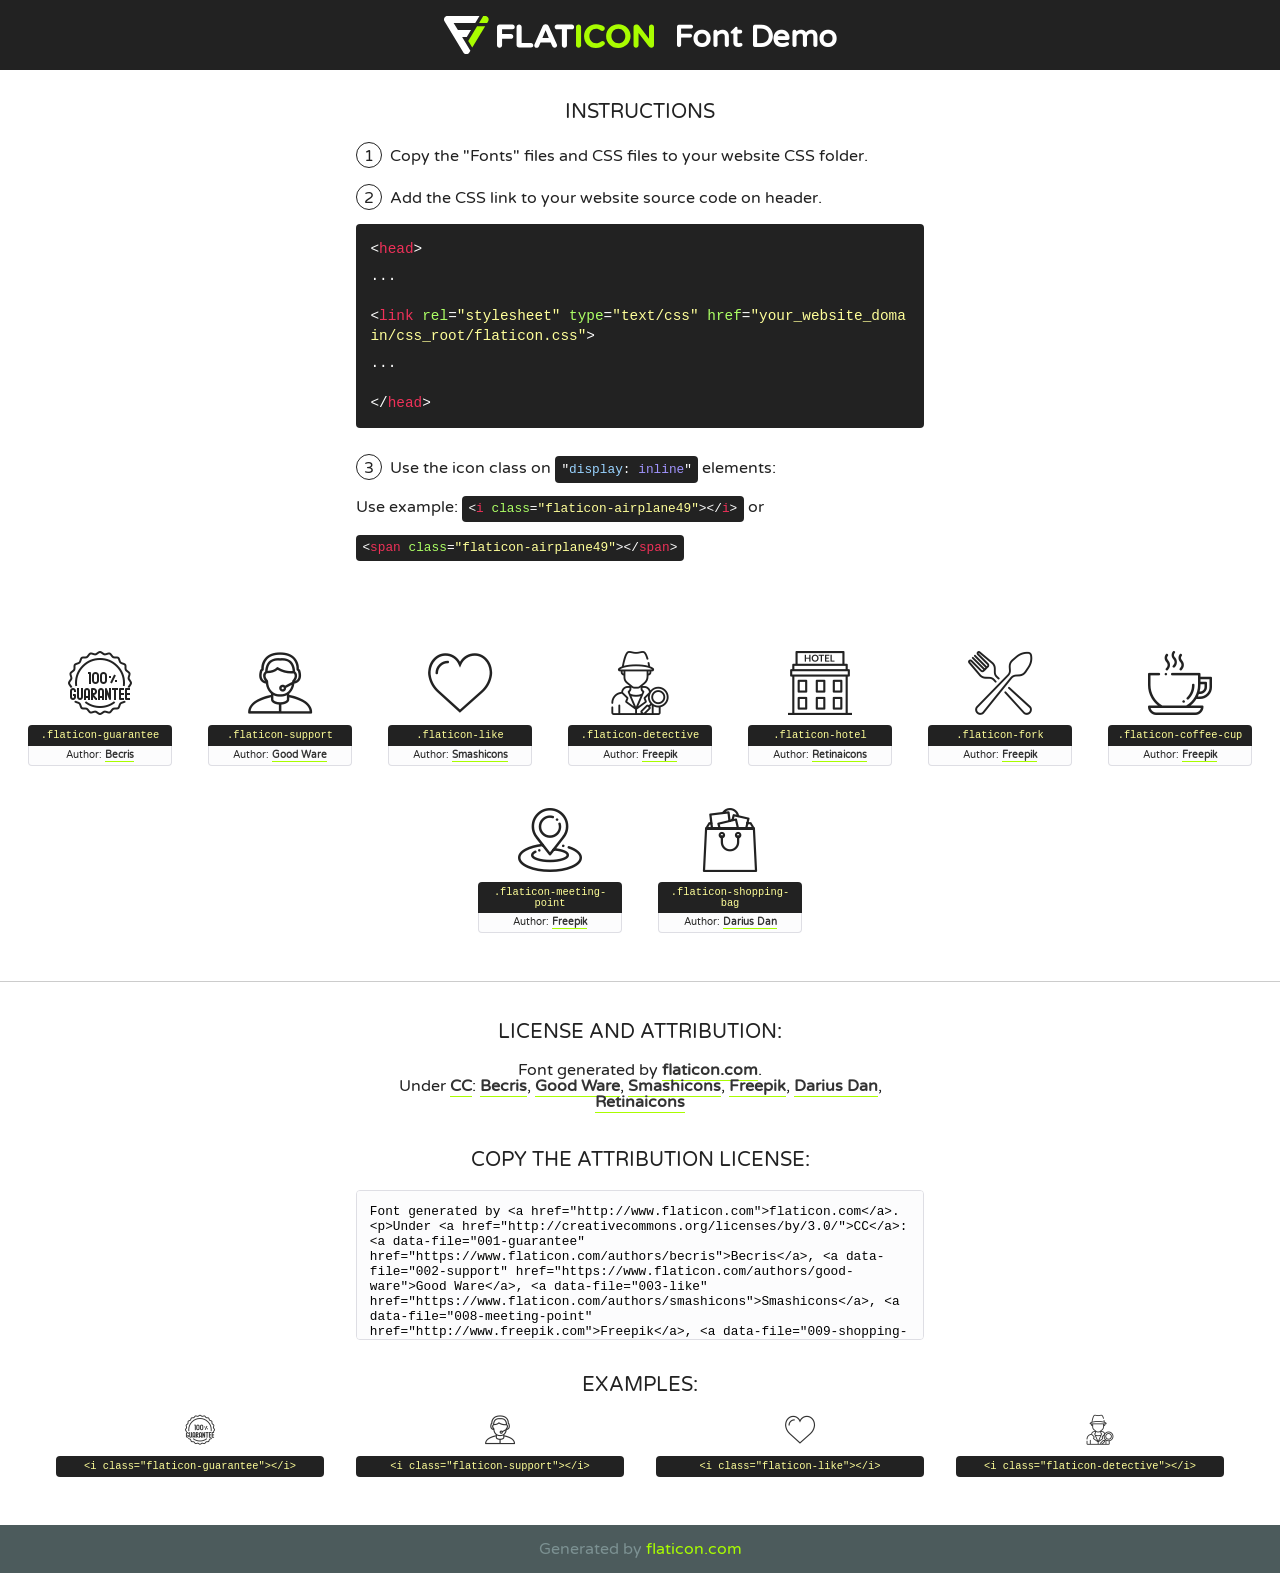
<file: PHP/event-management-master/fonts/flaticon/font/flaticon.html>
<!DOCTYPE html>
<!--
  Flaticon icon font: Flaticon
  Creation date: 13/08/2018 10:00
-->
<html>
<!DOCTYPE html>
<html>

<head>
    <title>Flaticon WebFont</title>
    <link href="http://fonts.googleapis.com/css?family=Varela+Round" rel="stylesheet" type="text/css" />
    <link rel="stylesheet" type="text/css" href="flaticon.css">
    <meta charset="UTF-8">
    <style>
    html, body, div, span, applet, object, iframe,
    h1, h2, h3, h4, h5, h6, p, blockquote, pre,
    a, abbr, acronym, address, big, cite, code,
    del, dfn, em, img, ins, kbd, q, s, samp,
    small, strike, strong, sub, sup, tt, var,
    b, u, i, center,
    dl, dt, dd, ol, ul, li,
    fieldset, form, label, legend,
    table, caption, tbody, tfoot, thead, tr, th, td,
    article, aside, canvas, details, embed, 
    figure, figcaption, footer, header, hgroup, 
    menu, nav, output, ruby, section, summary,
    time, mark, audio, video {
        margin: 0;
        padding: 0;
        border: 0;
        font-size: 100%;
        font: inherit;
        vertical-align: baseline;
    }
    /* HTML5 display-role reset for older browsers */
    article, aside, details, figcaption, figure, 
    footer, header, hgroup, menu, nav, section {
        display: block;
    }
    body {
        line-height: 1;
    }
    ol, ul {
        list-style: none;
    }
    blockquote, q {
        quotes: none;
    }
    blockquote:before, blockquote:after,
    q:before, q:after {
        content: '';
        content: none;
    }
    table {
        border-collapse: collapse;
        border-spacing: 0;
    }
    body {
        font-family: 'Varela Round', Helvetica, Arial, sans-serif;
        font-size: 16px;
        color: #222;
    }
    a {
        color: #333;
        border-bottom: 1px solid #a9fd00;
        font-weight: bold;
        text-decoration: none;
    }
    * {
        -moz-box-sizing: border-box;
        -webkit-box-sizing: border-box;
        box-sizing: border-box;
        margin: 0;
        padding: 0;
    }
    [class^="flaticon-"]:before, [class*=" flaticon-"]:before, [class^="flaticon-"]:after, [class*=" flaticon-"]:after {
        font-family: Flaticon;
        font-size: 30px;
        font-style: normal;
        margin-left: 20px;
        color: #333;
    }
    .wrapper {
        max-width: 600px;
        margin: auto;
        padding: 0 1em;
    }
    .title {
        font-size: 1.25em;
        text-align: center;
        margin-bottom: 1em;
        text-transform: uppercase;
    }
    header {
        text-align: center;
        background-color: #222;
        color: #fff;
        padding: 1em;
    }
    header .logo {
        width: 210px;
        height: 38px;
        display: inline-block;
        vertical-align: middle;
        margin-right: 1em;
        border: none;
    }
    header strong {
        font-size: 1.95em;
        font-weight: bold;
        vertical-align: middle;
        margin-top: 5px;
        display: inline-block;
    }
    .demo {
        margin: 2em auto;
        line-height: 1.25em;
    }
    .demo ul li {
        margin-bottom: 1em;
    }
    .demo ul li .num {
        color: #222;
        border-radius: 20px;
        display: inline-block;
        width: 26px;
        padding: 3px;
        height: 26px;
        text-align: center;
        margin-right: 0.5em;
        border: 1px solid #222;
    }
    .demo ul li code {
        background-color: #222;
        border-radius: 4px;
        padding: 0.25em 0.5em;
        display: inline-block;
        color: #fff;
        font-family: Consolas,Monaco,Lucida Console,Liberation Mono,DejaVu Sans Mono,Bitstream Vera Sans Mono,Courier New, monospace;
        font-weight: lighter;
        margin-top: 1em;
        font-size: 0.8em;
        word-break: break-all;
    }
    .demo ul li code.big {
        padding: 1em;
        font-size: 0.9em;
    }
    .demo ul li code .red {
        color: #EF3159;
    }
    .demo ul li code .green {
        color: #ACFF65;
    }
    .demo ul li code .yellow {
        color: #FFFF99;
    }
    .demo ul li code .blue {
        color: #99D3FF;
    }
    .demo ul li code .purple {
        color: #A295FF;
    }
    .demo ul li code .dots {
        margin-top: 0.5em;
        display: block;
    }
    #glyphs {
        border-bottom: 1px solid #ccc;
        padding: 2em 0;
        text-align: center;
    }
    .glyph {
        display: inline-block;
        width: 9em;
        margin: 1em;
        text-align: center;
        vertical-align: top;
        background: #FFF;
    }
    .glyph .glyph-icon {
        padding: 10px;
        display: block;
        font-family:"Flaticon";
        font-size: 64px;
        line-height: 1;
    }
    .glyph .glyph-icon:before {
        font-size: 64px;
        color: #222;
        margin-left: 0;
    }
    .class-name {
        font-size: 0.65em;
        background-color: #222;
        color: #fff;
        border-radius: 4px 4px 0 0;
        padding: 0.5em;
        color: #FFFF99;
        font-family: Consolas,Monaco,Lucida Console,Liberation Mono,DejaVu Sans Mono,Bitstream Vera Sans Mono,Courier New, monospace;
    }
    .author-name {
        font-size: 0.6em;
        background-color: #fcfcfd;
        border: 1px solid #DEDEE4;
        border-top: 0;
        border-radius: 0 0 4px 4px;
        padding: 0.5em;
    }
    .class-name:last-child {
        font-size: 10px;
        color:#888;
    }
    .class-name:last-child a {
        font-size: 10px;
        color:#555;
    }
    .class-name:last-child a:hover {
        color:#a9fd00;
    }
    .glyph > input {
        display: block;
        width: 100px;
        margin: 5px auto;
        text-align: center;
        font-size: 12px;
        cursor: text;
    }
    .glyph > input.icon-input {
        font-family:"Flaticon";
        font-size: 16px;
        margin-bottom: 10px;
    }
    .attribution .title {
        margin-top: 2em;
    }
    .attribution textarea {
        background-color: #fcfcfd;
        padding: 1em;
        border: none;
        box-shadow: none;
        border: 1px solid #DEDEE4;
        border-radius: 4px;
        resize: none;
        width: 100%;
        height: 150px;
        font-size: 0.8em;
        font-family: Consolas,Monaco,Lucida Console,Liberation Mono,DejaVu Sans Mono,Bitstream Vera Sans Mono,Courier New, monospace;
        -webkit-appearance: none;
    }
    .iconsuse {
        margin: 2em auto;
        text-align: center;
        max-width: 1200px;
    }
    .iconsuse:after {
        content: '';
        display: table;
        clear: both;
    }
    .iconsuse .image {
        float: left;
        width: 25%;
        padding: 0 1em;
    }
    .iconsuse .image p {
        margin-bottom: 1em;
    }
    .iconsuse .image span {
        display: block;
        font-size: 0.65em;
        background-color: #222;
        color: #fff;
        border-radius: 4px;
        padding: 0.5em;
        color: #FFFF99;
        margin-top: 1em;
        font-family: Consolas,Monaco,Lucida Console,Liberation Mono,DejaVu Sans Mono,Bitstream Vera Sans Mono,Courier New, monospace;
    }
    #footer {
        text-align: center;
        background-color: #4C5B5C;
        color: #7c9192;
        padding: 1em;
    }
    #footer a {
        border: none;
        color: #a9fd00;
        font-weight: normal;
    }
    @media (max-width: 960px) {
        .iconsuse .image {
            width: 50%;
        }
    }
    @media (max-width: 560px) {
        .iconsuse .image {
            width: 100%;
        }
    }
    </style>
</head>

<body class="characters-off">

    <header>
        <a href="http://www.flaticon.com" target="_blank" class="logo">
            <svg version="1.1" xmlns="http://www.w3.org/2000/svg" xmlns:xlink="http://www.w3.org/1999/xlink" xmlns:a="http://ns.adobe.com/AdobeSVGViewerExtensions/3.0/" viewBox="0 0 560.875 102.036" enable-background="new 0 0 560.875 102.036" xml:space="preserve">
                <defs>
                </defs>
                <g>
                    <g class="letters">
                        <path fill="#ffffff" d="M141.596,29.675c0-3.777,2.985-6.767,6.764-6.767h34.438c3.426,0,6.15,2.728,6.15,6.15
                        c0,3.43-2.724,6.149-6.15,6.149h-27.674v13.091h23.719c3.429,0,6.151,2.724,6.151,6.15c0,3.43-2.723,6.149-6.151,6.149h-23.719
                        v17.574c0,3.773-2.986,6.761-6.764,6.761c-3.779,0-6.764-2.989-6.764-6.761V29.675z"></path>
                        <path fill="#ffffff" d="M193.844,29.149c0-3.781,2.985-6.767,6.764-6.767c3.776,0,6.763,2.985,6.763,6.767v42.957h25.039
                        c3.426,0,6.149,2.726,6.149,6.153c0,3.425-2.723,6.15-6.149,6.15h-31.802c-3.779,0-6.764-2.986-6.764-6.768V29.149z"></path>
                        <path fill="#ffffff" d="M241.891,75.71l21.438-48.407c1.492-3.341,4.215-5.357,7.906-5.357h0.792
                        c3.686,0,6.323,2.017,7.815,5.357l21.439,48.407c0.436,0.967,0.701,1.845,0.701,2.723c0,3.602-2.809,6.501-6.414,6.501
                        c-3.161,0-5.269-1.845-6.499-4.655l-4.132-9.661h-27.059l-4.301,10.102c-1.144,2.631-3.426,4.214-6.237,4.214
                        c-3.517,0-6.24-2.81-6.24-6.325C241.1,77.64,241.451,76.677,241.891,75.71z M279.932,58.666l-8.521-20.297l-8.526,20.297H279.932
                        z"></path>
                        <path fill="#ffffff" d="M314.864,35.387H301.86c-3.429,0-6.239-2.813-6.239-6.238c0-3.429,2.811-6.24,6.239-6.24h39.533
                        c3.426,0,6.237,2.811,6.237,6.24c0,3.425-2.811,6.238-6.237,6.238h-13.001v42.785c0,3.773-2.99,6.761-6.764,6.761
                        c-3.779,0-6.764-2.989-6.764-6.761V35.387z"></path>
                        <path fill="#A9FD00" d="M352.615,29.149c0-3.781,2.985-6.767,6.767-6.767c3.774,0,6.761,2.985,6.761,6.767v49.024
                        c0,3.773-2.987,6.761-6.761,6.761c-3.781,0-6.767-2.989-6.767-6.761V29.149z"></path>
                        <path fill="#A9FD00" d="M374.132,53.836v-0.179c0-17.481,13.178-31.801,32.065-31.801c9.22,0,15.459,2.458,20.557,6.238
                        c1.402,1.054,2.637,2.985,2.637,5.357c0,3.692-2.985,6.59-6.681,6.59c-1.845,0-3.071-0.702-4.044-1.319
                        c-3.776-2.813-7.729-4.393-12.562-4.393c-10.364,0-17.831,8.611-17.831,19.154v0.173c0,10.542,7.291,19.329,17.831,19.329
                        c5.715,0,9.492-1.756,13.359-4.834c1.049-0.874,2.458-1.491,4.039-1.491c3.429,0,6.325,2.813,6.325,6.236
                        c0,2.106-1.056,3.78-2.282,4.834c-5.539,4.834-12.036,7.733-21.878,7.733C387.572,85.464,374.132,71.493,374.132,53.836z"></path>
                        <path fill="#A9FD00" d="M433.009,53.836v-0.179c0-17.481,13.79-31.801,32.766-31.801c18.981,0,32.592,14.143,32.592,31.628v0.173
                        c0,17.483-13.785,31.807-32.769,31.807C446.625,85.464,433.009,71.32,433.009,53.836z M484.224,53.836v-0.179
                        c0-10.539-7.725-19.326-18.626-19.326c-10.893,0-18.449,8.611-18.449,19.154v0.173c0,10.542,7.73,19.329,18.626,19.329
                        C476.676,72.986,484.224,64.378,484.224,53.836z"></path>
                        <path fill="#A9FD00" d="M506.233,29.321c0-3.774,2.99-6.763,6.767-6.763h1.401c3.252,0,5.183,1.583,7.029,3.953l26.093,34.265
                        V29.059c0-3.692,2.99-6.677,6.681-6.677c3.683,0,6.671,2.985,6.671,6.677v48.934c0,3.78-2.987,6.765-6.764,6.765h-0.436
                        c-3.257,0-5.188-1.581-7.034-3.953l-27.056-35.492v32.944c0,3.687-2.985,6.676-6.678,6.676c-3.683,0-6.673-2.989-6.673-6.676
                        V29.321z"></path>
                    </g>
                    <g class="insignia">
                        <path fill="#ffffff" d="M48.372,56.137h12.517l11.156-18.537H37.186L25.688,18.539h57.825L94.668,0H9.271
                        C5.925,0,2.842,1.801,1.198,4.716c-1.644,2.907-1.593,6.482,0.134,9.343l50.38,83.501c1.678,2.781,4.689,4.476,7.938,4.476
                        c3.246,0,6.257-1.695,7.935-4.476l2.898-4.804L48.372,56.137z"></path>
                        <g class="i">
                            <path fill="#A9FD00" d="M93.575,18.539h0.031v0.004l21.652,0.004l2.705-4.488c1.727-2.861,1.778-6.436,0.133-9.343
                            C116.454,1.801,113.371,0,110.026,0h-5.294L93.575,18.539z"></path>
                            <polygon fill="#A9FD00" points="88.291,27.356 64.725,66.486 75.519,84.404 109.942,27.356"></polygon>
                        </g>
                    </g>
                </g>
            </svg>
        </a>
        <strong>Font Demo</strong>
    </header>


    <section class="demo wrapper">

        <p class="title">Instructions</p>

        <ul>
            <li>
                <span class="num">1</span>Copy the "Fonts" files and CSS files to your website CSS folder.
            </li>
            <li>
                <span class="num">2</span>Add the CSS link to your website source code on header.
                <code class="big">
                    &lt;<span class="red">head</span>&gt;
                    <br/><span class="dots">...</span>
                    <br/>&lt;<span class="red">link</span> <span class="green">rel</span>=<span class="yellow">"stylesheet"</span> <span class="green">type</span>=<span class="yellow">"text/css"</span> <span class="green">href</span>=<span class="yellow">"your_website_domain/css_root/flaticon.css"</span>&gt;
                    <br/><span class="dots">...</span>
                    <br/>&lt;/<span class="red">head</span>&gt;
                </code>
            </li>

            <li>
                <p>
                    <span class="num">3</span>Use the icon class on <code>"<span class="blue">display</span>:<span class="purple"> inline</span>"</code> elements:
                    <br />
                    Use example: <code>&lt;<span class="red">i</span> <span class="green">class</span>=<span class="yellow">&quot;flaticon-airplane49&quot;</span>&gt;&lt;/<span class="red">i</span>&gt;</code> or <code>&lt;<span class="red">span</span> <span class="green">class</span>=<span class="yellow">&quot;flaticon-airplane49&quot;</span>&gt;&lt;/<span class="red">span</span>&gt;</code>
            </li>
        </ul>

    </section>




   <section id="glyphs">          
    
      
        <div class="glyph"><div class="glyph-icon flaticon-guarantee"></div>
            <div class="class-name">.flaticon-guarantee</div>
            <div class="author-name">Author: <a data-file="001-guarantee" href="https://www.flaticon.com/authors/becris">Becris</a> </div> 
        </div>        
        
        <div class="glyph"><div class="glyph-icon flaticon-support"></div>
            <div class="class-name">.flaticon-support</div>
            <div class="author-name">Author: <a data-file="002-support" href="https://www.flaticon.com/authors/good-ware">Good Ware</a> </div> 
        </div>        
        
        <div class="glyph"><div class="glyph-icon flaticon-like"></div>
            <div class="class-name">.flaticon-like</div>
            <div class="author-name">Author: <a data-file="003-like" href="https://www.flaticon.com/authors/smashicons">Smashicons</a> </div> 
        </div>        
        
        <div class="glyph"><div class="glyph-icon flaticon-detective"></div>
            <div class="class-name">.flaticon-detective</div>
            <div class="author-name">Author: <a data-file="004-detective" href="http://www.freepik.com">Freepik</a> </div> 
        </div>        
        
        <div class="glyph"><div class="glyph-icon flaticon-hotel"></div>
            <div class="class-name">.flaticon-hotel</div>
            <div class="author-name">Author: <a data-file="005-hotel" href="https://www.flaticon.com/authors/retinaicons">Retinaicons</a> </div> 
        </div>        
        
        <div class="glyph"><div class="glyph-icon flaticon-fork"></div>
            <div class="class-name">.flaticon-fork</div>
            <div class="author-name">Author: <a data-file="006-fork" href="http://www.freepik.com">Freepik</a> </div> 
        </div>        
        
        <div class="glyph"><div class="glyph-icon flaticon-coffee-cup"></div>
            <div class="class-name">.flaticon-coffee-cup</div>
            <div class="author-name">Author: <a data-file="007-coffee-cup" href="http://www.freepik.com">Freepik</a> </div> 
        </div>        
        
        <div class="glyph"><div class="glyph-icon flaticon-meeting-point"></div>
            <div class="class-name">.flaticon-meeting-point</div>
            <div class="author-name">Author: <a data-file="008-meeting-point" href="http://www.freepik.com">Freepik</a> </div> 
        </div>        
        
        <div class="glyph"><div class="glyph-icon flaticon-shopping-bag"></div>
            <div class="class-name">.flaticon-shopping-bag</div>
            <div class="author-name">Author: <a data-file="009-shopping-bag" href="https://www.flaticon.com/authors/darius-dan">Darius Dan</a> </div> 
        </div>        
        

    </section>



    <section class="attribution wrapper"   style="text-align:center;">

      <div class="title">License and attribution:</div><div class="attrDiv">Font generated by <a href="http://www.flaticon.com">flaticon.com</a>. <div><p>Under <a href="http://creativecommons.org/licenses/by/3.0/">CC</a>: <a data-file="001-guarantee" href="https://www.flaticon.com/authors/becris">Becris</a>, <a data-file="002-support" href="https://www.flaticon.com/authors/good-ware">Good Ware</a>, <a data-file="003-like" href="https://www.flaticon.com/authors/smashicons">Smashicons</a>, <a data-file="008-meeting-point" href="http://www.freepik.com">Freepik</a>, <a data-file="009-shopping-bag" href="https://www.flaticon.com/authors/darius-dan">Darius Dan</a>, <a data-file="005-hotel" href="https://www.flaticon.com/authors/retinaicons">Retinaicons</a></p>  </div>
      </div>
      <div class="title">Copy the Attribution License:</div>

    <textarea onclick="this.focus();this.select();">Font generated by &lt;a href=&quot;http://www.flaticon.com&quot;&gt;flaticon.com&lt;/a&gt;. <p>Under <a href="http://creativecommons.org/licenses/by/3.0/">CC</a>: <a data-file="001-guarantee" href="https://www.flaticon.com/authors/becris">Becris</a>, <a data-file="002-support" href="https://www.flaticon.com/authors/good-ware">Good Ware</a>, <a data-file="003-like" href="https://www.flaticon.com/authors/smashicons">Smashicons</a>, <a data-file="008-meeting-point" href="http://www.freepik.com">Freepik</a>, <a data-file="009-shopping-bag" href="https://www.flaticon.com/authors/darius-dan">Darius Dan</a>, <a data-file="005-hotel" href="https://www.flaticon.com/authors/retinaicons">Retinaicons</a></p>  
     </textarea>

    </section>

    <section class="iconsuse">

          <div class="title">Examples:</div>            
             
            <div class="image">
                <p>
                    <i class="glyph-icon flaticon-guarantee"></i> 
                    <span>&lt;i class=&quot;flaticon-guarantee&quot;&gt;&lt;/i&gt;</span>
                </p>
            </div>
            
            <div class="image">
                <p>
                    <i class="glyph-icon flaticon-support"></i> 
                    <span>&lt;i class=&quot;flaticon-support&quot;&gt;&lt;/i&gt;</span>
                </p>
            </div>
            
            <div class="image">
                <p>
                    <i class="glyph-icon flaticon-like"></i> 
                    <span>&lt;i class=&quot;flaticon-like&quot;&gt;&lt;/i&gt;</span>
                </p>
            </div>
            
            <div class="image">
                <p>
                    <i class="glyph-icon flaticon-detective"></i> 
                    <span>&lt;i class=&quot;flaticon-detective&quot;&gt;&lt;/i&gt;</span>
                </p>
            </div>
                       
        </div>
                            
    </section>

<div id="footer">
    <div>Generated by <a href="http://www.flaticon.com">flaticon.com</a>
    </div>
</div>



</body>
</html>
</file>
<file: PHP/Hostel-Management-System-master/templates/web/css/style.css>
body {
    margin: 0;
    padding: 0;
    background: url(../images/cover4.jpg) no-repeat 0px 0px;
    min-height: 100vh;
    background-size: cover;
    font-family: 'Raleway', sans-serif;
}
h1 {
    margin: 0;
    color: #ffffff;
    text-align: center;
    font-size: 50px;
    font-weight: 500;
    letter-spacing: 2px;
    padding: 50px 0;
}

h2 {
    margin: 0;
    color: #fc3955;
    font-size: 25px;
    font-weight: 400;
    text-align: center;
    letter-spacing: 1px;
    padding-bottom: 30px;
}

p.w3l-register-p {
    color: #eee;
    font-size: 13px;
    text-align: center;
    margin-top: 2em;
}

.w3l-login-form {
    background: rgba(0, 0, 0, 0.4117647058823529);
    max-width: 500px;
    margin: 0 auto;
    padding: 3em;
    border-radius: 10px;
    box-sizing: border-box;
}

.group {
    display: flex;
    padding: 15px 5px;
    background-color: #ffffff;
}

.group i {
    color: #fc3955;
    font-size: 20px;
    padding: 0 10px;
}

.w3l-form-group {
    margin: 20px 0;
}

.w3l-form-group label {
    display: block;
    text-transform: uppercase;
    font-size: 13px;
    color: #d2d2d2;
    letter-spacing: 2px;
    margin-bottom: 10px;
    font-style: italic;
}

input[type="text"],
input[type="password"] {
    width: 100%;
    border: none;
    box-sizing: border-box;
    background: transparent;
    color: #000;
}

input[type="text"]:focus,
input[type="password"]:focus {
    outline: none;
}

button {
    background: #fc3955;
    color: #ffffff;
    font-size: 13px;
    text-transform: uppercase;
    letter-spacing: 1px;
    border: none;
    padding: 12px 60px;
    cursor: pointer;
    width: 100%;
    border-radius: 6px;
}

button:hover {
    background-color: #00BCD4;
    transition-duration: 5s;
}

.forgot {
    display: flex;
    justify-content: space-between;
    margin: 20px 0;
}

a {
    color: #eee;
    font-size: 14px;
    text-decoration: none;
}

.forgot p {
    color: #ffffff;
    text-align: center;
    margin: 0px;
	font-size: 13px;
}

.register {
    color: #00BCD4;
    text-decoration: none;
}

/*--footer--*/

p.copyright-agileinfo {
    font-size: 15px;
    letter-spacing: 2px;
    color: #fff;
    font-weight: 300;
}

footer p a {
    display: inline-block;
    color: #fff;
    text-decoration: underline;
}

footer p a:hover {
    color: #fff;
    text-decoration: none;
    -webkit-transition: 0.5s all;
    -o-transition: 0.5s all;
    -moz-transition: 0.5s all;
    -ms-transition: 0.5s all;
    transition: 0.5s all;
}

footer {
    padding: 4em 0;
    text-align: center;
}
/*--//footer--*/

/*-- /responsive design --*/

@media(max-width:768px) {
    h1 {
        font-size: 47px;
    }
}

@media(max-width:667px) {
    h1 {
        font-size: 45px;
    }
}

@media(max-width:640px) {
    p.copyright-agileinfo {
        letter-spacing: 1px;
    }
    h1 {
        font-size: 43px;
    }
}

@media(max-width:568px) {
    h1 {
        font-size: 40px;
    }
    p.copyright-agileinfo {
        font-size: 14px;
    }
}

@media(max-width:480px) {
    .w3l-login-form {
    margin: 0 3vw;
}
    h1 {
        font-size: 38px;
    }
    p.copyright-agileinfo {
        line-height: 1.8em;
    }
}

@media(max-width:414px) {
    h1 {
        font-size: 34px;
    }
}

@media(max-width:384px) {
    h1 {
        font-size: 30px;
    }
}

@media(max-width:320px) {
    h1 {
        font-size: 25px;
    }
    .forgot p {
        text-align: left;
    }
    .forgot {
        display: block;
    }
}

/*-- /responsive design --*/
</file>
<file: PHP/event-management-master/fonts/flaticon/font/flaticon.css>
/*
  	Flaticon icon font: Flaticon
  	Creation date: 13/08/2018 10:00
  	*/

@font-face {
  font-family: "Flaticon";
  src: url("./Flaticon.eot");
  src: url("./Flaticon.eot?#iefix") format("embedded-opentype"),
       url("./Flaticon.woff") format("woff"),
       url("./Flaticon.ttf") format("truetype"),
       url("./Flaticon.svg#Flaticon") format("svg");
  font-weight: normal;
  font-style: normal;
}

@media screen and (-webkit-min-device-pixel-ratio:0) {
  @font-face {
    font-family: "Flaticon";
    src: url("./Flaticon.svg#Flaticon") format("svg");
  }
}

[class^="flaticon-"]:before, [class*=" flaticon-"]:before,
[class^="flaticon-"]:after, [class*=" flaticon-"]:after {   
  font-family: Flaticon;
        font-size: 20px;
font-style: normal;
margin-left: 20px;
}

.flaticon-guarantee:before { content: "\f100"; }
.flaticon-support:before { content: "\f101"; }
.flaticon-like:before { content: "\f102"; }
.flaticon-detective:before { content: "\f103"; }
.flaticon-hotel:before { content: "\f104"; }
.flaticon-fork:before { content: "\f105"; }
.flaticon-coffee-cup:before { content: "\f106"; }
.flaticon-meeting-point:before { content: "\f107"; }
.flaticon-shopping-bag:before { content: "\f108"; }
</file>
